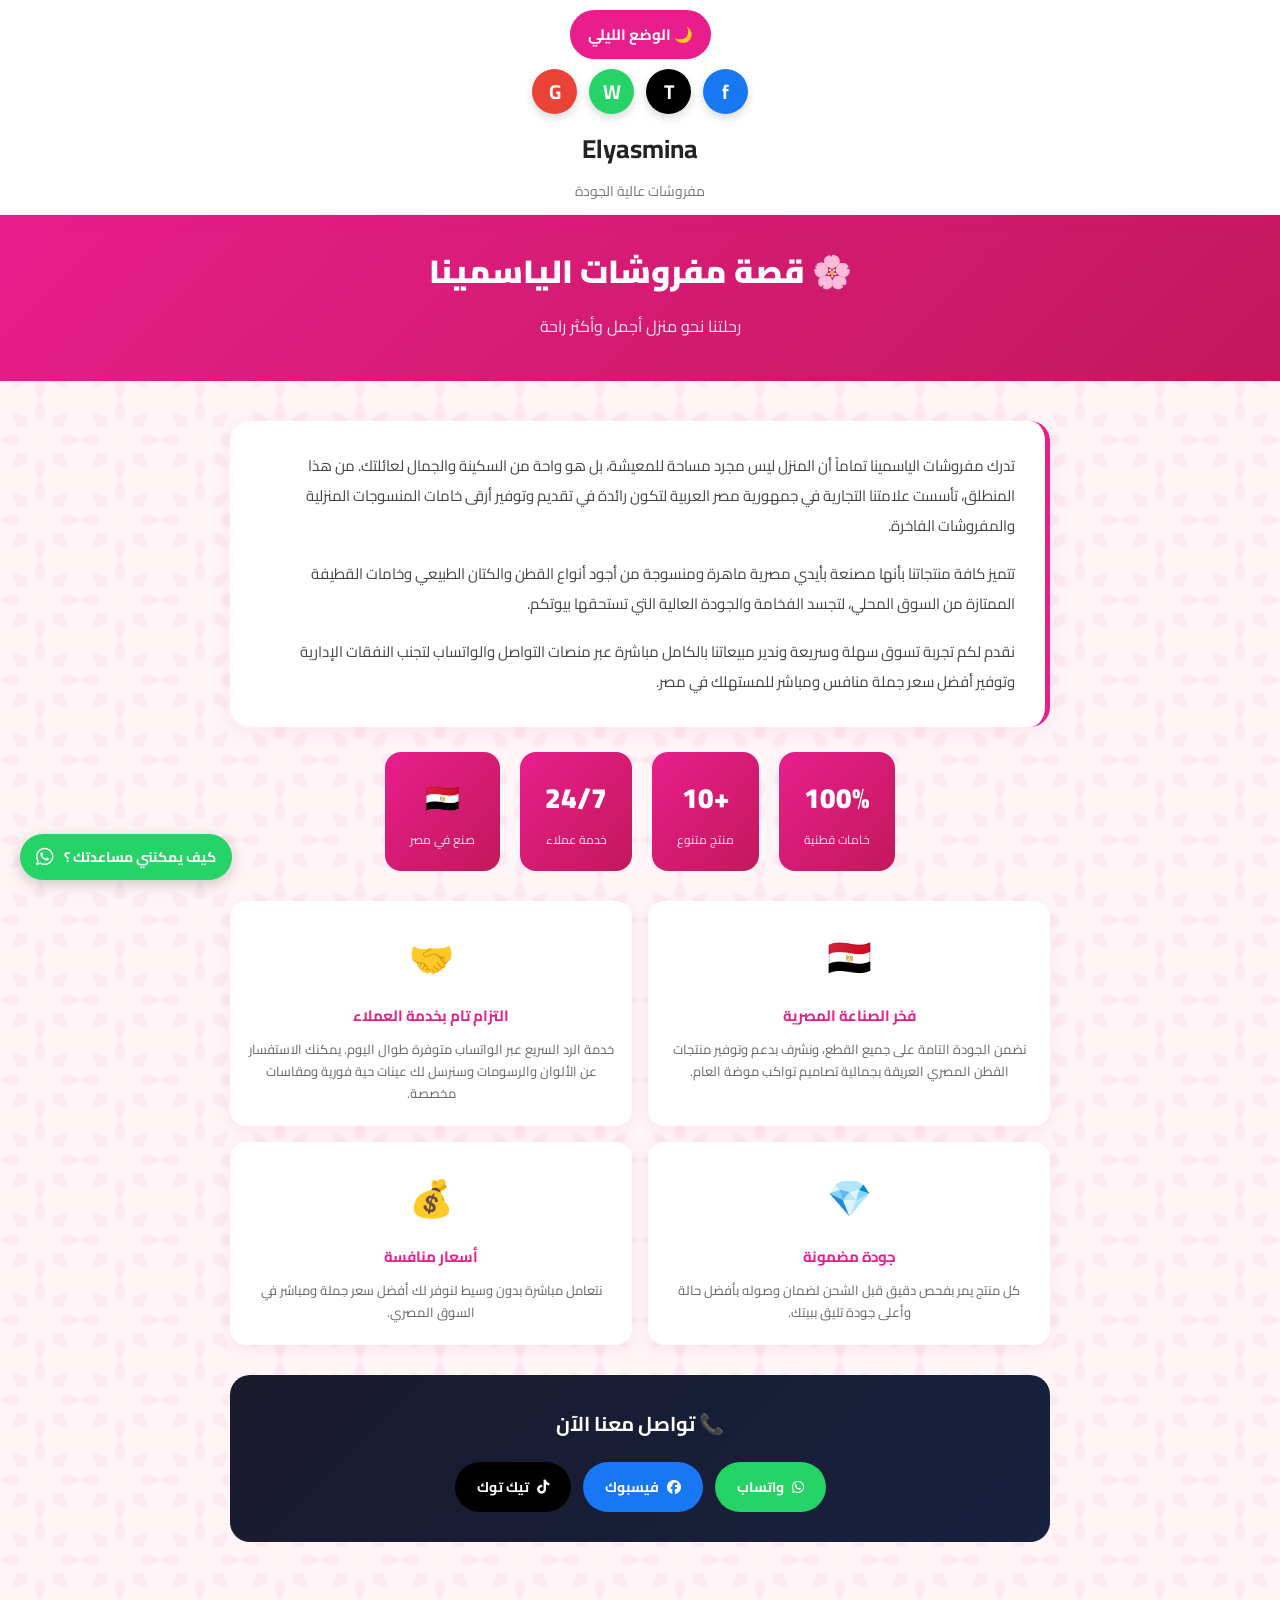
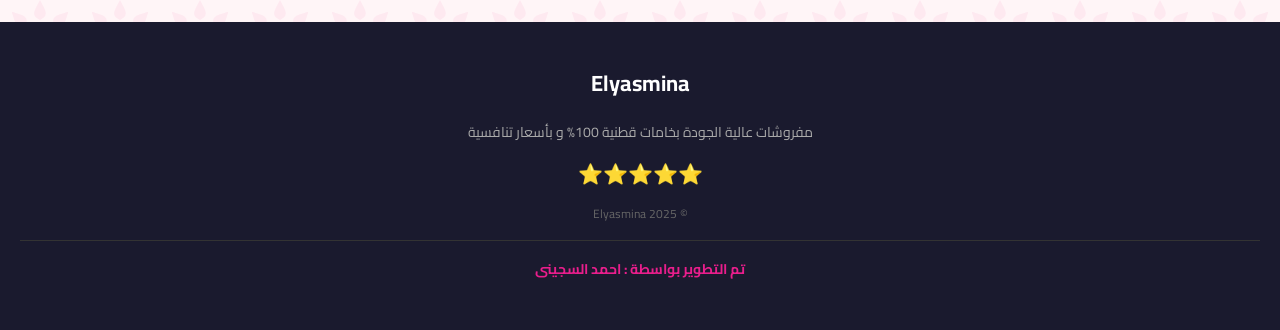
<file: about.html>
<!DOCTYPE html>
<html lang="ar" dir="rtl">
<head>
    <meta charset="UTF-8">
    <meta name="viewport" content="width=device-width, initial-scale=1.0">
    <title>من نحن - مفروشات الياسمينا</title>
    <link rel="stylesheet" href="https://cdnjs.cloudflare.com/ajax/libs/font-awesome/6.5.1/css/all.min.css">
    <link href="https://fonts.googleapis.com/css2?family=Cairo:wght@400;600;700;900&display=swap" rel="stylesheet">
    <link rel="stylesheet" href="foat-style.css">
    <style>
        .about-hero {
            background: linear-gradient(135deg, #e91e8c, #c2185b);
            color: white;
            text-align: center;
            padding: 60px 20px 40px;
        }
        .about-hero h1 { font-size: 32px; font-weight: 900; margin-bottom: 10px; }
        .about-hero p  { font-size: 16px; opacity: 0.9; }

        .about-section {
            max-width: 860px;
            margin: 0 auto;
            padding: 40px 20px;
        }

        .story-block {
            background: white;
            border-radius: 20px;
            padding: 30px;
            margin-bottom: 25px;
            box-shadow: 0 4px 20px rgba(233,30,140,0.08);
            border-right: 5px solid #e91e8c;
            line-height: 2;
            font-size: 15px;
            color: #444;
        }
        .story-block p { margin-bottom: 18px; }
        .story-block p:last-child { margin-bottom: 0; }

        .features-grid {
            display: grid;
            grid-template-columns: repeat(2, 1fr);
            gap: 16px;
            margin-bottom: 30px;
        }
        .feature-card {
            background: white;
            border-radius: 16px;
            padding: 22px 18px;
            text-align: center;
            box-shadow: 0 4px 15px rgba(233,30,140,0.08);
            transition: transform 0.3s;
        }
        .feature-card:hover { transform: translateY(-4px); }
        .feature-icon { font-size: 36px; margin-bottom: 10px; }
        .feature-title {
            font-size: 15px;
            font-weight: 700;
            color: #e91e8c;
            margin-bottom: 8px;
        }
        .feature-desc { font-size: 13px; color: #666; line-height: 1.7; }

        .stats-row {
            display: flex;
            justify-content: center;
            gap: 20px;
            flex-wrap: wrap;
            margin-bottom: 30px;
        }
        .stat-box {
            background: linear-gradient(135deg, #e91e8c, #c2185b);
            color: white;
            border-radius: 16px;
            padding: 20px 25px;
            text-align: center;
            min-width: 100px;
        }
        .stat-num  { font-size: 28px; font-weight: 900; }
        .stat-label{ font-size: 12px; opacity: 0.9; margin-top: 4px; }

        .contact-block {
            background: linear-gradient(135deg, #1a1a2e, #16213e);
            border-radius: 20px;
            padding: 30px;
            text-align: center;
            color: white;
        }
        .contact-block h3 { font-size: 20px; font-weight: 700; margin-bottom: 20px; }
        .contact-btns { display: flex; gap: 12px; justify-content: center; flex-wrap: wrap; }
        .contact-btn {
            display: inline-flex;
            align-items: center;
            gap: 8px;
            padding: 12px 22px;
            border-radius: 25px;
            font-size: 14px;
            font-weight: 700;
            text-decoration: none;
            font-family: 'Cairo', sans-serif;
            transition: all 0.3s;
        }
        .contact-btn:hover { transform: translateY(-2px); }
        .btn-wa  { background: #25D366; color: white; }
        .btn-fb  { background: #1877f2; color: white; }
        .btn-tt  { background: #010101; color: white; }

        body.dark .story-block  { background: #16213e; color: #ddd; border-color: #e91e8c; }
        body.dark .feature-card { background: #16213e; }
        body.dark .feature-desc { color: #aaa; }
    </style>
</head>
<body>

<header>
    <div class="header-icons">
        <button class="dark-mode-btn" onclick="toggleDarkMode()">🌙 الوضع الليلي</button>
    </div>
    <div class="social-icons">
        <a href="https://www.facebook.com/share/18z5b6tWhp/" target="_blank" class="fb-icon">f</a>
        <a href="https://www.tiktok.com/@furniturealyasmin" target="_blank" class="tiktok-icon">T</a>
        <a href="https://wa.me/201033304242" target="_blank" class="wa-icon">W</a>
        <a href="mailto:furniturealyasmina@gmail.com" class="gmail-icon">G</a>
    </div>
    <div class="header-logo">
        <div class="logo-text"><h1>Elyasmina</h1><p>مفروشات عالية الجودة</p></div>
    </div>
</header>

<nav class="navbar">
    <ul>
        <li><a href="index.html">🏠 الرئيسية</a></li>
        <li><a href="index.html#products">🛍️ منتجاتنا</a></li>
        <li><a href="#" class="active">💐 من نحن</a></li>
        <li><a href="index.html#contact">📞 تواصل معنا</a></li>
    </ul>
</nav>

<div class="about-hero">
    <h1>🌸 قصة مفروشات الياسمينا</h1>
    <p>رحلتنا نحو منزل أجمل وأكثر راحة</p>
</div>

<div class="about-section">

    <!-- القصة -->
    <div class="story-block">
        <p>تدرك مفروشات الياسمينا تماماً أن المنزل ليس مجرد مساحة للمعيشة، بل هو واحة من السكينة والجمال لعائلتك. من هذا المنطلق، تأسست علامتنا التجارية في جمهورية مصر العربية لتكون رائدة في تقديم وتوفير أرقى خامات المنسوجات المنزلية والمفروشات الفاخرة.</p>
        <p>تتميز كافة منتجاتنا بأنها مصنعة بأيدي مصرية ماهرة ومنسوجة من أجود أنواع القطن والكتان الطبيعي وخامات القطيفة الممتازة من السوق المحلي، لتجسد الفخامة والجودة العالية التي تستحقها بيوتكم.</p>
        <p>نقدم لكم تجربة تسوق سهلة وسريعة وندير مبيعاتنا بالكامل مباشرة عبر منصات التواصل والواتساب لتجنب النفقات الإدارية وتوفير أفضل سعر جملة منافس ومباشر للمستهلك في مصر.</p>
    </div>

    <!-- الإحصائيات -->
    <div class="stats-row">
        <div class="stat-box">
            <div class="stat-num">100%</div>
            <div class="stat-label">خامات قطنية</div>
        </div>
        <div class="stat-box">
            <div class="stat-num">+10</div>
            <div class="stat-label">منتج متنوع</div>
        </div>
        <div class="stat-box">
            <div class="stat-num">24/7</div>
            <div class="stat-label">خدمة عملاء</div>
        </div>
        <div class="stat-box">
            <div class="stat-num">🇪🇬</div>
            <div class="stat-label">صنع في مصر</div>
        </div>
    </div>

    <!-- المميزات -->
    <div class="features-grid">
        <div class="feature-card">
            <div class="feature-icon">🇪🇬</div>
            <div class="feature-title">فخر الصناعة المصرية</div>
            <div class="feature-desc">نضمن الجودة التامة على جميع القطع، ونشرف بدعم وتوفير منتجات القطن المصري العريقة بجمالية تصاميم تواكب موضة العام.</div>
        </div>
        <div class="feature-card">
            <div class="feature-icon">🤝</div>
            <div class="feature-title">التزام تام بخدمة العملاء</div>
            <div class="feature-desc">خدمة الرد السريع عبر الواتساب متوفرة طوال اليوم. يمكنك الاستفسار عن الألوان والرسومات وسنرسل لك عينات حية فورية ومقاسات مخصصة.</div>
        </div>
        <div class="feature-card">
            <div class="feature-icon">💎</div>
            <div class="feature-title">جودة مضمونة</div>
            <div class="feature-desc">كل منتج يمر بفحص دقيق قبل الشحن لضمان وصوله بأفضل حالة وأعلى جودة تليق ببيتك.</div>
        </div>
        <div class="feature-card">
            <div class="feature-icon">💰</div>
            <div class="feature-title">أسعار منافسة</div>
            <div class="feature-desc">نتعامل مباشرة بدون وسيط لنوفر لك أفضل سعر جملة ومباشر في السوق المصري.</div>
        </div>
    </div>

    <!-- تواصل معنا -->
    <div class="contact-block">
        <h3>📞 تواصل معنا الآن</h3>
        <div class="contact-btns">
            <a href="https://wa.me/201033304242" target="_blank" class="contact-btn btn-wa">
                <i class="fab fa-whatsapp"></i> واتساب
            </a>
            <a href="https://www.facebook.com/share/18z5b6tWhp/" target="_blank" class="contact-btn btn-fb">
                <i class="fab fa-facebook"></i> فيسبوك
            </a>
            <a href="https://www.tiktok.com/@furniturealyasmin" target="_blank" class="contact-btn btn-tt">
                <i class="fab fa-tiktok"></i> تيك توك
            </a>
        </div>
    </div>

</div>

<footer>
    <div class="footer-logo"><div class="logo-text"><h1 style="font-size:22px;color:white;">Elyasmina</h1></div></div>
    <p>مفروشات عالية الجودة بخامات قطنية 100% و بأسعار تنافسية</p>
    <p class="stars">⭐⭐⭐⭐⭐</p>
    <p class="copyright">© Elyasmina 2025</p>
    <p class="developer">تم التطوير بواسطة : احمد السجينى</p>
</footer>

<div class="whatsapp-float">
    <a href="https://wa.me/201033304242" class="whatsapp-fixed" target="_blank">
        <span>كيف يمكنني مساعدتك ؟</span><i class="fab fa-whatsapp"></i>
    </a>
</div>
<button class="scroll-top" id="scrollTop" onclick="window.scrollTo({top:0,behavior:'smooth'})">⬆️</button>

<script>
function toggleDarkMode(){
    document.body.classList.toggle('dark');
    document.querySelector('.dark-mode-btn').textContent=
        document.body.classList.contains('dark')?'☀️ الوضع النهاري':'🌙 الوضع الليلي';
}
window.addEventListener('scroll',()=>{
    document.getElementById('scrollTop').style.display=window.pageYOffset>300?'block':'none';
});
</script>
<script src="script.js"></script>
</body>
</html>
</file>
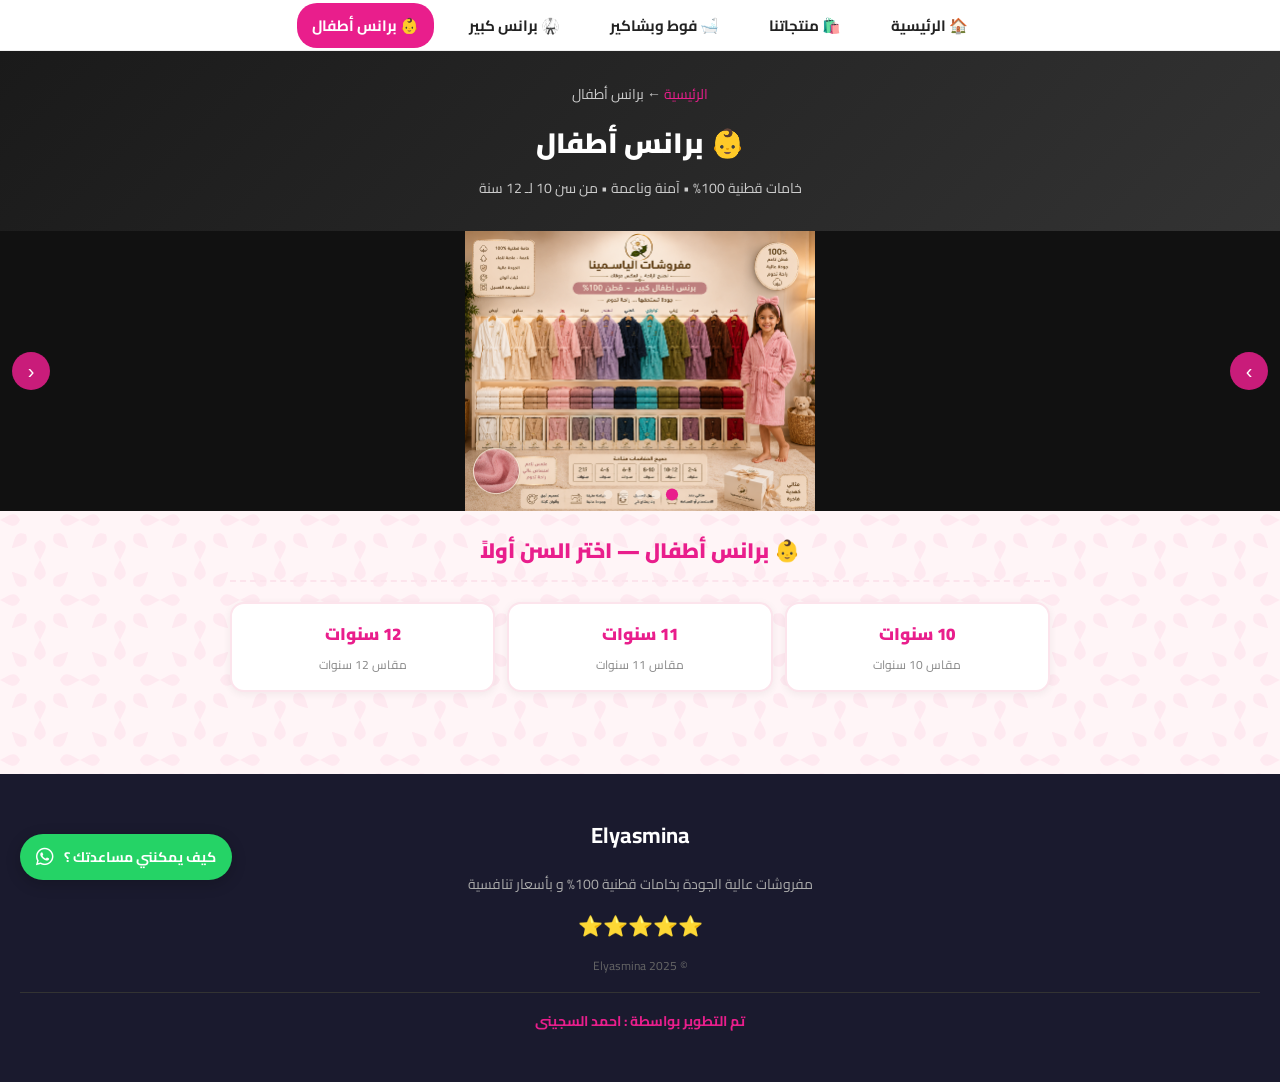
<file: barans-atfal.html>
<!DOCTYPE html>
<html lang="ar" dir="rtl">
<head>
    <meta charset="UTF-8">
    <meta name="viewport" content="width=device-width, initial-scale=1.0">
    <title>برانس أطفال - مفروشات الياسمينا</title>
    <meta name="description" content="برانس أطفال قطنية فاخرة بألوان بهيجة - مفروشات الياسمينا">
    <link rel="stylesheet" href="https://cdnjs.cloudflare.com/ajax/libs/font-awesome/6.5.1/css/all.min.css">
    <link href="https://fonts.googleapis.com/css2?family=Cairo:wght@400;600;700;900&display=swap" rel="stylesheet">
    <link rel="stylesheet" href="foat-style.css">
    <style>
        .ask-price-btn { width:100%; background:linear-gradient(135deg,#25D366,#128C7E); color:white; border:none; padding:14px; border-radius:12px; font-size:16px; font-weight:700; cursor:pointer; font-family:'Cairo',sans-serif; display:flex; align-items:center; justify-content:center; gap:10px; transition:all 0.3s; margin-bottom:10px; }
        .ask-price-btn:hover { transform:translateY(-2px); box-shadow:0 8px 25px rgba(37,211,102,0.4); }
        header { display:none !important; }
        body { padding-top:0 !important; }
    </style>
</head>
<body>
    <nav class="navbar">
        <ul>
            <li><a href="index.html">🏠 الرئيسية</a></li>
            <li><a href="index.html#products">🛍️ منتجاتنا</a></li>
            <li><a href="foat.html">🛁 فوط وبشاكير</a></li>
            <li><a href="barans.html">🥋 برانس كبير</a></li>
            <li><a href="#" class="active">👶 برانس أطفال</a></li>
        </ul>
    </nav>
    <div class="page-hero">
        <p class="breadcrumb"><a href="index.html">الرئيسية</a> ← برانس أطفال</p>
        <h1>👶 برانس أطفال</h1>
        <p>خامات قطنية 100% • آمنة وناعمة • من سن 10 لـ 12 سنة</p>
    </div>
    <div class="hero-slider">
        <div class="hero-slides" id="heroSlides"></div>
        <button class="hero-slider-btn prev" onclick="heroSlide(-1)">›</button>
        <button class="hero-slider-btn next" onclick="heroSlide(1)">‹</button>
        <div class="hero-dots" id="heroDots"></div>
    </div>
    <div style="padding:20px; max-width:860px; margin:0 auto;">
        <h2 class="section-heading">👶 برانس أطفال — اختر السن أولاً</h2>
        <div class="sizes-grid" id="barans-atfal-sizes"></div>
        <div class="colors-panel" id="barans-atfal-colors-panel">
            <p class="colors-panel-title">🎨 اختر اللون للمقاس: <span id="barans-atfal-selected-size-label">—</span></p>
            <div class="colors-grid" id="barans-atfal-colors-grid"></div>
        </div>
        <div class="order-panel" id="barans-atfal-order-panel">
            <div class="order-summary" id="barans-atfal-order-summary"></div>
            <div class="qty-row">
                <span class="qty-label">🔢 الكمية:</span>
                <div class="qty-ctrl">
                    <button class="qty-btn" onclick="changeQty(-1)">−</button>
                    <span class="qty-val" id="barans-atfal-qty">1</span>
                    <button class="qty-btn" onclick="changeQty(1)">+</button>
                </div>
            </div>
            <div class="share-box">
                <p class="share-title">📤 شارك المنتج مع أصحابك</p>
                <div class="share-btns">
                    <button class="share-btn share-wa" onclick="shareWA()"><i class="fab fa-whatsapp"></i> واتساب</button>
                    <button class="share-btn share-fb" onclick="shareFB()"><i class="fab fa-facebook"></i> فيسبوك</button>
                    <button class="share-btn share-copy" onclick="copyLink(this)"><i class="fas fa-link"></i> نسخ الرابط</button>
                </div>
            </div>
            <div class="stock-box">
                <span class="stock-icon">⚡</span>
                <span class="stock-text">متبقي فقط <span class="stock-num">--</span> قطعة في المخزون!</span>
                <div class="stock-bar-wrap"><div class="stock-bar" style="width:0%"></div></div>
            </div>
            <button class="ask-price-btn" onclick="askPrice()"><i class="fab fa-whatsapp"></i> اسأل عن السعر 💬</button>
            <button class="order-btn" onclick="sendOrder()"><i class="fab fa-whatsapp"></i> اطلب الآن عبر واتساب</button>
        </div>
    </div>
    <footer>
        <div class="footer-logo"><div class="logo-text"><h1 style="font-size:22px;color:white;">Elyasmina</h1></div></div>
        <p>مفروشات عالية الجودة بخامات قطنية 100% و بأسعار تنافسية</p>
        <p class="stars">⭐⭐⭐⭐⭐</p>
        <p class="copyright">© Elyasmina 2025</p>
        <p class="developer">تم التطوير بواسطة : احمد السجينى</p>
    </footer>
    <div class="whatsapp-float">
        <a href="https://wa.me/201033304242" class="whatsapp-fixed" target="_blank">
            <span>كيف يمكنني مساعدتك ؟</span><i class="fab fa-whatsapp"></i>
        </a>
    </div>
    <button class="scroll-top" id="scrollTop" onclick="window.scrollTo({top:0,behavior:'smooth'})">⬆️</button>
    <script>
        const BARANS_ATFAL_COLORS = [
            {name:'أبيض',       hex:'#ffffff',border:true, emoji:'🤍'},
            {name:'سماوي',      hex:'#87ceeb',border:false,emoji:'💙'},
            {name:'وردي',       hex:'#ff9eb5',border:false,emoji:'🩷'},
            {name:'أصفر',       hex:'#ffe066',border:false,emoji:'💛'},
            {name:'أخضر فاتح',  hex:'#90ee90',border:false,emoji:'💚'},
            {name:'بنفسجي فاتح',hex:'#d8b4fe',border:false,emoji:'💜'},
            {name:'برتقالي',    hex:'#ffb347',border:false,emoji:'🧡'},
            {name:'تركواز',     hex:'#40e0d0',border:false,emoji:'🩵'},
            {name:'أحمر فاتح',  hex:'#ff6b6b',border:false,emoji:'❤️'},
            {name:'زهري',       hex:'#ff69b4',border:false,emoji:'🌸'},
        ];
        const BARANS_ATFAL_SIZES = [
            {label:'10 سنوات', desc:'مقاس 10 سنوات'},
            {label:'11 سنوات', desc:'مقاس 11 سنوات'},
            {label:'12 سنوات', desc:'مقاس 12 سنوات'},
        ];
        const HERO_SLIDES = [
            {img:'product-pics/barans-atfal-1.png'},
            {img:'product-pics/barans-atfal-2.png'},
            {img:'product-pics/barans-atfal-3.png'},
            {img:'product-pics/barans-atfal-4.png'},
            {img:'product-pics/barans-atfal-5.png'},
        ];
        (function(){
            const c=document.getElementById('heroSlides'),d=document.getElementById('heroDots');
            HERO_SLIDES.forEach((s,i)=>{
                const sl=document.createElement('div');sl.className='hero-slide';
                sl.innerHTML=`<img src="${s.img}" alt="برانس أطفال" style="width:100%;height:100%;object-fit:contain;border-radius:16px;">`;
                c.appendChild(sl);
                const dot=document.createElement('div');dot.className='hero-dot'+(i===0?' active':'');
                dot.onclick=()=>goHeroSlide(i);d.appendChild(dot);
            });
        })();
        let heroIdx=0;
        function goHeroSlide(i){
            heroIdx=(i+HERO_SLIDES.length)%HERO_SLIDES.length;
            document.getElementById('heroSlides').style.transform=`translateX(${heroIdx*100}%)`;
            document.querySelectorAll('.hero-dot').forEach((d,j)=>d.classList.toggle('active',j===heroIdx));
        }
        function heroSlide(dir){goHeroSlide(heroIdx+dir);}
        setInterval(()=>heroSlide(1),2800);
        const state={sizeIdx:null,colorIdx:null,qty:1};
        (function(){
            const grid=document.getElementById('barans-atfal-sizes');
            BARANS_ATFAL_SIZES.forEach((sz,i)=>{
                const card=document.createElement('div');card.className='size-card';card.id='barans-atfal-size-'+i;
                card.innerHTML=`<span class="size-dim">${sz.label}</span><span class="size-desc">${sz.desc}</span>`;
                card.onclick=()=>selectSize(i);grid.appendChild(card);
            });
        })();
        function selectSize(idx){
            document.querySelectorAll('#barans-atfal-sizes .size-card').forEach(c=>c.classList.remove('active'));
            document.getElementById('barans-atfal-size-'+idx).classList.add('active');
            state.sizeIdx=idx;state.colorIdx=null;state.qty=1;
            document.getElementById('barans-atfal-qty').textContent=1;
            document.getElementById('barans-atfal-selected-size-label').textContent=BARANS_ATFAL_SIZES[idx].label;
            buildColors();
            document.getElementById('barans-atfal-colors-panel').classList.add('visible');
            document.getElementById('barans-atfal-order-panel').classList.remove('visible');
            setTimeout(()=>document.getElementById('barans-atfal-colors-panel').scrollIntoView({behavior:'smooth',block:'nearest'}),100);
        }
        function buildColors(){
            const grid=document.getElementById('barans-atfal-colors-grid');grid.innerHTML='';
            BARANS_ATFAL_COLORS.forEach((c,i)=>{
                const item=document.createElement('div');item.className='color-item';item.id='barans-atfal-color-'+i;
                item.innerHTML=`<div class="color-swatch-box" style="background:${c.hex};${c.border?'border-bottom:1px solid #eee;':''}">${c.emoji}</div><div class="color-item-name">${c.name}</div>`;
                item.onclick=()=>selectColor(i);grid.appendChild(item);
            });
        }
        function selectColor(idx){
            document.querySelectorAll('#barans-atfal-colors-grid .color-item').forEach(c=>c.classList.remove('active'));
            document.getElementById('barans-atfal-color-'+idx).classList.add('active');
            state.colorIdx=idx;
            const sz=BARANS_ATFAL_SIZES[state.sizeIdx],cl=BARANS_ATFAL_COLORS[idx];
            document.getElementById('barans-atfal-order-summary').innerHTML=
                `<strong>📦 المنتج:</strong> برنس أطفال قطني<br>
                 <strong>📐 المقاس:</strong> ${sz.label}<br>
                 <strong>🎨 اللون:</strong> ${cl.name}<br>
                 <strong>🔢 الكمية:</strong> <span id="atfal-qty-display">${state.qty}</span> قطعة<br>
                 <strong>💬 السعر:</strong> سيتم التواصل لتحديد السعر`;
            document.getElementById('barans-atfal-order-panel').classList.add('visible');
            setTimeout(()=>{
                document.getElementById('barans-atfal-order-panel').scrollIntoView({behavior:'smooth',block:'nearest'});
                initStock(document.getElementById('barans-atfal-order-panel'));
            },100);
        }
        function changeQty(delta){
            state.qty=Math.max(1,state.qty+delta);
            document.getElementById('barans-atfal-qty').textContent=state.qty;
            const d=document.getElementById('atfal-qty-display');if(d)d.textContent=state.qty;
        }
        function askPrice(){
            if(state.sizeIdx===null){alert('من فضلك اختر المقاس أولاً');return;}
            if(state.colorIdx===null){alert('من فضلك اختر اللون أولاً');return;}
            const sz=BARANS_ATFAL_SIZES[state.sizeIdx],cl=BARANS_ATFAL_COLORS[state.colorIdx];
            const msg='السلام عليكم 👋\nأنا مهتم بـ: برنس أطفال قطني\n📐 المقاس: '+sz.label+'\n🎨 اللون: '+cl.name+'\n🔢 الكمية: '+state.qty+' قطعة\n\n💬 محتاج أعرف السعر من فضلك 🙏';
            window.open('https://wa.me/201033304242?text='+encodeURIComponent(msg),'_blank');
        }
        function sendOrder(){
            if(state.sizeIdx===null){alert('من فضلك اختر المقاس أولاً');return;}
            if(state.colorIdx===null){alert('من فضلك اختر اللون أولاً');return;}
            const sz=BARANS_ATFAL_SIZES[state.sizeIdx],cl=BARANS_ATFAL_COLORS[state.colorIdx];
            const msg='🛍️ طلب جديد من موقع الياسمينا\n\n📦 المنتج: برنس أطفال قطني\n📐 المقاس: '+sz.label+'\n🎨 اللون: '+cl.name+'\n🔢 الكمية: '+state.qty+' قطعة\n\nأرجو التواصل لتأكيد الطلب والسعر 🙏';
            window.open('https://wa.me/201033304242?text='+encodeURIComponent(msg),'_blank');
        }
        function toggleDarkMode(){
            document.body.classList.toggle('dark');
        }
        window.addEventListener('scroll',()=>{
            document.getElementById('scrollTop').style.display=window.pageYOffset>300?'block':'none';
        });
    </script>
    <script src="script.js"></script>
</body>
</html>
</file>
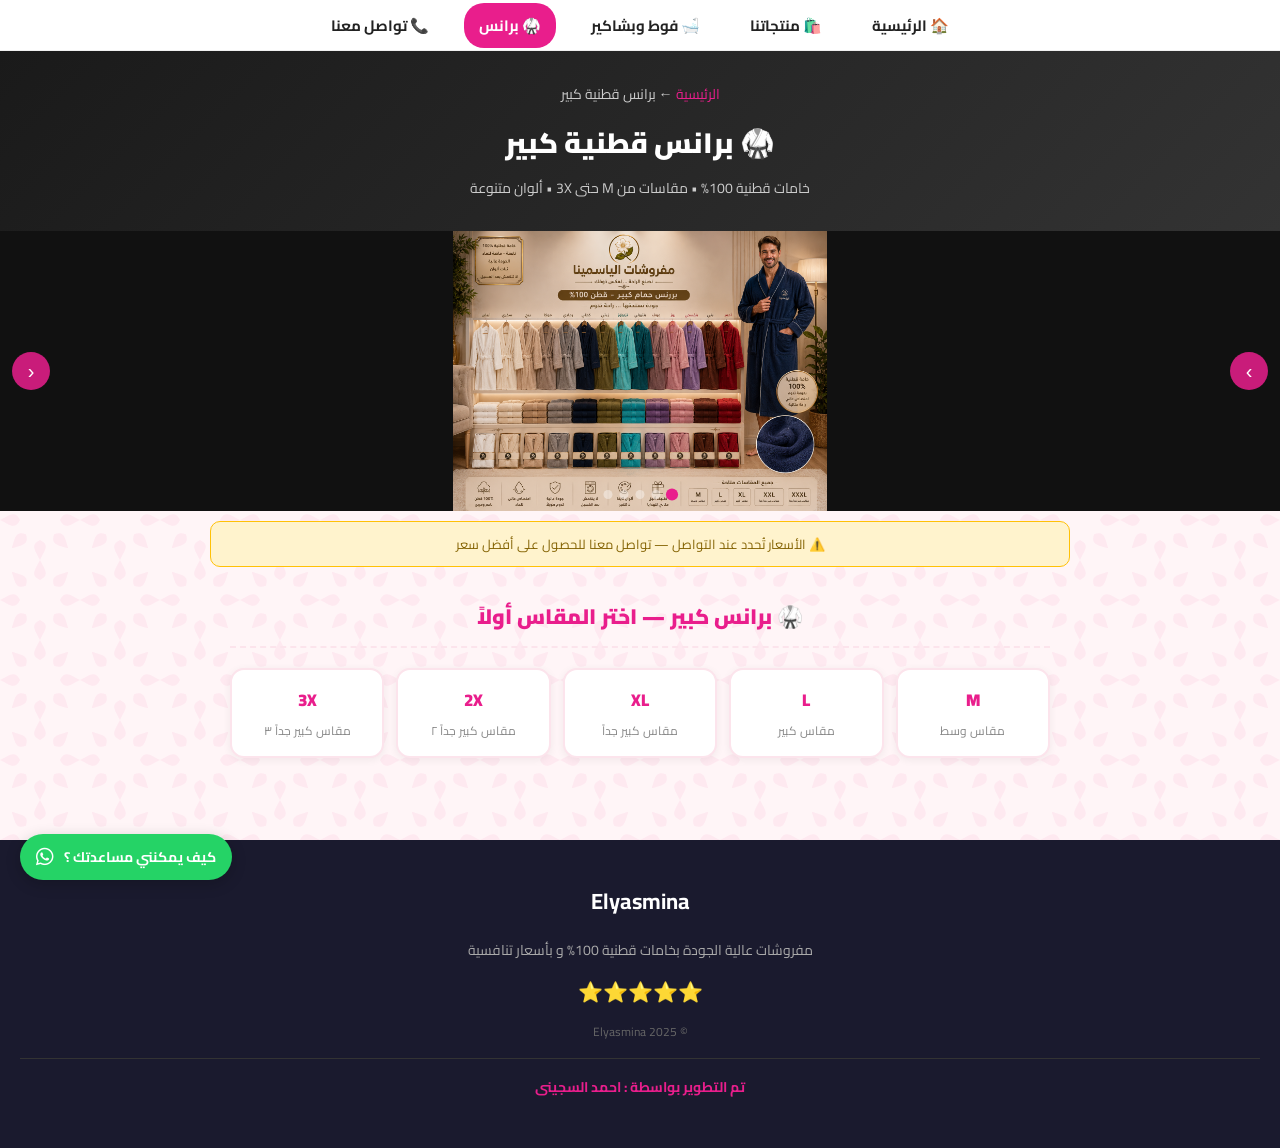
<file: barans.html>
<!DOCTYPE html>
<html lang="ar" dir="rtl">
<head>
    <meta charset="UTF-8">
    <meta name="viewport" content="width=device-width, initial-scale=1.0">
    <title>برانس قطنية - مفروشات الياسمينا</title>
    <link rel="stylesheet" href="https://cdnjs.cloudflare.com/ajax/libs/font-awesome/6.5.1/css/all.min.css">
    <link href="https://fonts.googleapis.com/css2?family=Cairo:wght@400;600;700;900&display=swap" rel="stylesheet">
    <link rel="stylesheet" href="foat-style.css">
    <style>
        .ask-price-btn {
            width: 100%;
            background: linear-gradient(135deg, #25D366, #128C7E);
            color: white;
            border: none;
            padding: 14px;
            border-radius: 12px;
            font-size: 16px;
            font-weight: 700;
            cursor: pointer;
            font-family: 'Cairo', sans-serif;
            display: flex;
            align-items: center;
            justify-content: center;
            gap: 10px;
            transition: all 0.3s;
            margin-bottom: 10px;
        }
        .ask-price-btn:hover { transform: translateY(-2px); box-shadow: 0 8px 25px rgba(37,211,102,0.4); }

        /* إلغاء تأثير الهيدر الثابت في الصفحات الداخلية */
        header { display: none !important; }
        body { padding-top: 0 !important; }
    </style>
</head>
<body>

    <nav class="navbar">
        <ul>
            <li><a href="index.html">🏠 الرئيسية</a></li>
            <li><a href="index.html#products">🛍️ منتجاتنا</a></li>
            <li><a href="foat.html">🛁 فوط وبشاكير</a></li>
            <li><a href="#" class="active">🥋 برانس</a></li>
            <li><a href="index.html#contact">📞 تواصل معنا</a></li>
        </ul>
    </nav>

    <div class="page-hero">
        <p class="breadcrumb"><a href="index.html">الرئيسية</a> ← برانس قطنية كبير</p>
        <h1>🥋 برانس قطنية كبير</h1>
        <p>خامات قطنية 100% • مقاسات من M حتى 3X • ألوان متنوعة</p>
    </div>

    <div class="hero-slider">
        <div class="hero-slides" id="heroSlides"></div>
        <button class="hero-slider-btn prev" onclick="heroSlide(-1)">›</button>
        <button class="hero-slider-btn next" onclick="heroSlide(1)">‹</button>
        <div class="hero-dots" id="heroDots"></div>
    </div>

    <div class="update-notice">⚠️ الأسعار تُحدد عند التواصل — تواصل معنا للحصول على أفضل سعر</div>

    <div style="padding:20px; max-width:860px; margin:0 auto;">
        <h2 class="section-heading">🥋 برانس كبير — اختر المقاس أولاً</h2>
        <div class="sizes-grid" id="barans-sizes"></div>

        <div class="colors-panel" id="barans-colors-panel">
            <p class="colors-panel-title">🎨 اختر اللون للمقاس: <span id="barans-selected-size-label">—</span></p>
            <div class="colors-grid" id="barans-colors-grid"></div>
        </div>

        <div class="order-panel" id="barans-order-panel">
            <div class="order-summary" id="barans-order-summary"></div>
            <div class="qty-row">
                <span class="qty-label">🔢 الكمية:</span>
                <div class="qty-ctrl">
                    <button class="qty-btn" onclick="changeQty(-1)">−</button>
                    <span class="qty-val" id="barans-qty">1</span>
                    <button class="qty-btn" onclick="changeQty(1)">+</button>
                </div>
            </div>
            <div class="share-box">
                <p class="share-title">📤 شارك المنتج مع أصحابك</p>
                <div class="share-btns">
                    <button class="share-btn share-wa" onclick="shareWA()"><i class="fab fa-whatsapp"></i> واتساب</button>
                    <button class="share-btn share-fb" onclick="shareFB()"><i class="fab fa-facebook"></i> فيسبوك</button>
                    <button class="share-btn share-copy" onclick="copyLink(this)"><i class="fas fa-link"></i> نسخ الرابط</button>
                </div>
            </div>
            <div class="stock-box">
                <span class="stock-icon">⚡</span>
                <span class="stock-text">متبقي فقط <span class="stock-num">--</span> قطعة في المخزون!</span>
                <div class="stock-bar-wrap"><div class="stock-bar" style="width:0%"></div></div>
            </div>
            <button class="ask-price-btn" onclick="askPrice()">
                <i class="fab fa-whatsapp"></i> اسأل عن السعر 💬
            </button>
            <button class="order-btn" onclick="sendOrder()">
                <i class="fab fa-whatsapp"></i> اطلب الآن عبر واتساب
            </button>
        </div>
    </div>

    <footer>
        <div class="footer-logo">
            <div class="logo-text"><h1 style="font-size:22px;color:white;">Elyasmina</h1></div>
        </div>
        <p>مفروشات عالية الجودة بخامات قطنية 100% و بأسعار تنافسية</p>
        <p class="stars">⭐⭐⭐⭐⭐</p>
        <p class="copyright">© Elyasmina 2025</p>
        <p class="developer">تم التطوير بواسطة : احمد السجينى</p>
    </footer>

    <div class="whatsapp-float">
        <a href="https://wa.me/201033304242" class="whatsapp-fixed" target="_blank">
            <span>كيف يمكنني مساعدتك ؟</span><i class="fab fa-whatsapp"></i>
        </a>
    </div>
    <button class="scroll-top" id="scrollTop" onclick="window.scrollTo({top:0,behavior:'smooth'})">⬆️</button>

    <script>
        const BARANS_COLORS = [
            { name: 'أبيض',       hex: '#ffffff', border: true,  emoji: '🤍' },
            { name: 'بيج',        hex: '#f5deb3', border: false, emoji: '🧡' },
            { name: 'كحلي',       hex: '#1b2a6b', border: false, emoji: '🔵' },
            { name: 'رمادي',      hex: '#9e9e9e', border: false, emoji: '🩶' },
            { name: 'أسود',       hex: '#222222', border: false, emoji: '🖤' },
            { name: 'بني',        hex: '#795548', border: false, emoji: '🤎' },
            { name: 'زيتي',       hex: '#556b2f', border: false, emoji: '💚' },
            { name: 'أحمر غامق',  hex: '#800020', border: false, emoji: '❤️' },
            { name: 'سماوي فاتح', hex: '#87ceeb', border: false, emoji: '💙' },
            { name: 'وردي فاتح',  hex: '#ffb6c1', border: false, emoji: '🩷' },
        ];
        const BARANS_SIZES = [
            { label: 'M',  desc: 'مقاس وسط'        },
            { label: 'L',  desc: 'مقاس كبير'        },
            { label: 'XL', desc: 'مقاس كبير جداً'   },
            { label: '2X', desc: 'مقاس كبير جداً ٢' },
            { label: '3X', desc: 'مقاس كبير جداً ٣' },
        ];
        const HERO_SLIDES = [
            { img: 'product-pics/barans-kbir-1.png' },
            { img: 'product-pics/barans-kbir-2.png' },
            { img: 'product-pics/barans-kbir-3.png' },
            { img: 'product-pics/barans-kbir-4.png' },
            { img: 'product-pics/barans-kbir-5.png' },
        ];

        (function () {
            const c = document.getElementById('heroSlides'), d = document.getElementById('heroDots');
            HERO_SLIDES.forEach((s, i) => {
                const sl = document.createElement('div'); sl.className = 'hero-slide';
                sl.innerHTML = `<img src="${s.img}" alt="برانس كبير" style="width:100%;height:100%;object-fit:contain;border-radius:16px;">`;
                c.appendChild(sl);
                const dot = document.createElement('div'); dot.className = 'hero-dot' + (i === 0 ? ' active' : '');
                dot.onclick = () => goHeroSlide(i); d.appendChild(dot);
            });
        })();

        let heroIdx = 0;
        function goHeroSlide(i) {
            heroIdx = (i + HERO_SLIDES.length) % HERO_SLIDES.length;
            document.getElementById('heroSlides').style.transform = `translateX(${heroIdx * 100}%)`;
            document.querySelectorAll('.hero-dot').forEach((d, j) => d.classList.toggle('active', j === heroIdx));
        }
        function heroSlide(dir) { goHeroSlide(heroIdx + dir); }
        setInterval(() => heroSlide(1), 2800);

        const state = { sizeIdx: null, colorIdx: null, qty: 1 };

        (function () {
            const grid = document.getElementById('barans-sizes');
            BARANS_SIZES.forEach((sz, i) => {
                const card = document.createElement('div'); card.className = 'size-card'; card.id = 'barans-size-' + i;
                card.innerHTML = `<span class="size-dim">${sz.label}</span><span class="size-desc">${sz.desc}</span>`;
                card.onclick = () => selectSize(i); grid.appendChild(card);
            });
        })();

        function selectSize(idx) {
            document.querySelectorAll('#barans-sizes .size-card').forEach(c => c.classList.remove('active'));
            document.getElementById('barans-size-' + idx).classList.add('active');
            state.sizeIdx = idx; state.colorIdx = null; state.qty = 1;
            document.getElementById('barans-qty').textContent = 1;
            document.getElementById('barans-selected-size-label').textContent = BARANS_SIZES[idx].label;
            buildColors();
            document.getElementById('barans-colors-panel').classList.add('visible');
            document.getElementById('barans-order-panel').classList.remove('visible');
            setTimeout(() => document.getElementById('barans-colors-panel').scrollIntoView({ behavior: 'smooth', block: 'nearest' }), 100);
        }

        function buildColors() {
            const grid = document.getElementById('barans-colors-grid'); grid.innerHTML = '';
            BARANS_COLORS.forEach((c, i) => {
                const item = document.createElement('div'); item.className = 'color-item'; item.id = 'barans-color-' + i;
                item.innerHTML = `<div class="color-swatch-box" style="background:${c.hex};${c.border ? 'border-bottom:1px solid #eee;' : ''}">${c.emoji}</div><div class="color-item-name">${c.name}</div>`;
                item.onclick = () => selectColor(i); grid.appendChild(item);
            });
        }

        function selectColor(idx) {
            document.querySelectorAll('#barans-colors-grid .color-item').forEach(c => c.classList.remove('active'));
            document.getElementById('barans-color-' + idx).classList.add('active');
            state.colorIdx = idx;
            const sz = BARANS_SIZES[state.sizeIdx], cl = BARANS_COLORS[idx];
            document.getElementById('barans-order-summary').innerHTML =
                `<strong>📦 المنتج:</strong> برنس قطني كبير<br>
                 <strong>📐 المقاس:</strong> ${sz.label} — ${sz.desc}<br>
                 <strong>🎨 اللون:</strong> ${cl.name}<br>
                 <strong>🔢 الكمية:</strong> <span id="barans-qty-display">${state.qty}</span> قطعة<br>
                 <strong>💬 السعر:</strong> سيتم التواصل لتحديد السعر`;
            document.getElementById('barans-order-panel').classList.add('visible');
            setTimeout(() => {
                document.getElementById('barans-order-panel').scrollIntoView({ behavior: 'smooth', block: 'nearest' });
                initStock(document.getElementById('barans-order-panel'));
            }, 100);
        }

        function changeQty(delta) {
            state.qty = Math.max(1, state.qty + delta);
            document.getElementById('barans-qty').textContent = state.qty;
            const d = document.getElementById('barans-qty-display'); if (d) d.textContent = state.qty;
        }

        function askPrice() {
            if (state.sizeIdx === null) { alert('من فضلك اختر المقاس أولاً'); return; }
            if (state.colorIdx === null) { alert('من فضلك اختر اللون أولاً'); return; }
            const sz = BARANS_SIZES[state.sizeIdx], cl = BARANS_COLORS[state.colorIdx];
            const msg = 'السلام عليكم 👋\nأنا مهتم بـ: برنس قطني كبير\n📐 المقاس: ' + sz.label + ' — ' + sz.desc + '\n🎨 اللون: ' + cl.name + '\n🔢 الكمية: ' + state.qty + ' قطعة\n\n💬 محتاج أعرف السعر من فضلك 🙏';
            window.open('https://wa.me/201033304242?text=' + encodeURIComponent(msg), '_blank');
        }

        function sendOrder() {
            if (state.sizeIdx === null) { alert('من فضلك اختر المقاس أولاً'); return; }
            if (state.colorIdx === null) { alert('من فضلك اختر اللون أولاً'); return; }
            const sz = BARANS_SIZES[state.sizeIdx], cl = BARANS_COLORS[state.colorIdx];
            const msg = '🛍️ طلب جديد من موقع الياسمينا\n\n📦 المنتج: برنس قطني كبير\n📐 المقاس: ' + sz.label + ' — ' + sz.desc + '\n🎨 اللون: ' + cl.name + '\n🔢 الكمية: ' + state.qty + ' قطعة\n\nأرجو التواصل لتأكيد الطلب والسعر 🙏';
            window.open('https://wa.me/201033304242?text=' + encodeURIComponent(msg), '_blank');
        }

        function toggleDarkMode() {
            document.body.classList.toggle('dark');
            document.querySelector('.dark-mode-btn') && (document.querySelector('.dark-mode-btn').textContent = document.body.classList.contains('dark') ? '☀️ الوضع النهاري' : '🌙 الوضع الليلي');
        }
        window.addEventListener('scroll', () => {
            document.getElementById('scrollTop').style.display = window.pageYOffset > 300 ? 'block' : 'none';
        });
    </script>
    <script src="script.js"></script>
</body>
</html>
</file>
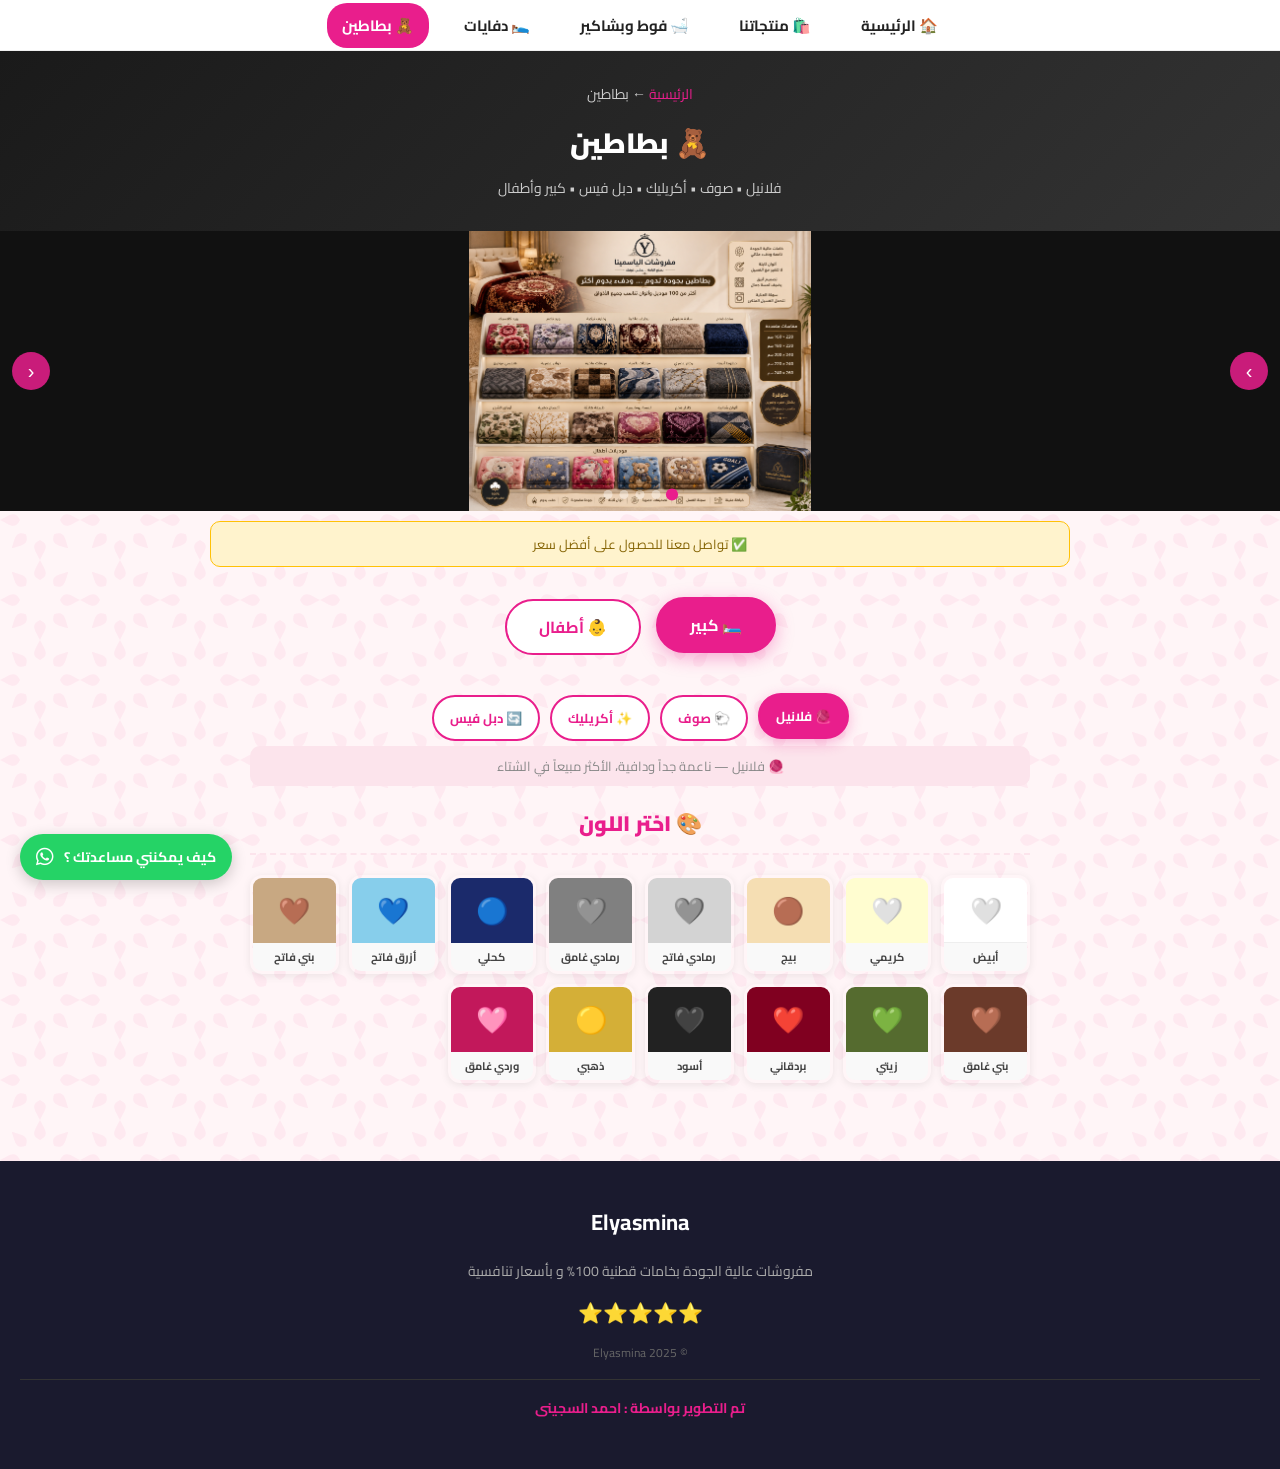
<file: batateen.html>
<!DOCTYPE html>
<html lang="ar" dir="rtl">

<head>
    <meta charset="UTF-8">
    <meta name="viewport" content="width=device-width, initial-scale=1.0">
    <title>بطاطين - مفروشات الياسمينا</title>
    <link rel="stylesheet" href="https://cdnjs.cloudflare.com/ajax/libs/font-awesome/6.5.1/css/all.min.css">
    <link href="https://fonts.googleapis.com/css2?family=Cairo:wght@400;600;700;900&display=swap" rel="stylesheet">
    <link rel="stylesheet" href="foat-style.css">
    <style>
        .ask-price-btn {
            width: 100%;
            background: linear-gradient(135deg, #25D366, #128C7E);
            color: white;
            border: none;
            padding: 14px;
            border-radius: 12px;
            font-size: 16px;
            font-weight: 700;
            cursor: pointer;
            font-family: 'Cairo', sans-serif;
            display: flex;
            align-items: center;
            justify-content: center;
            gap: 10px;
            transition: all 0.3s;
            margin-bottom: 10px;
        }

        .ask-price-btn:hover {
            transform: translateY(-2px);
            box-shadow: 0 8px 25px rgba(37, 211, 102, 0.4);
        }

        .main-tabs {
            display: flex;
            justify-content: center;
            gap: 15px;
            padding: 22px 20px 5px;
            flex-wrap: wrap;
        }

        .main-tab {
            background: white;
            border: 2px solid #e91e8c;
            color: #e91e8c;
            padding: 11px 32px;
            border-radius: 30px;
            font-size: 16px;
            font-weight: 700;
            cursor: pointer;
            transition: all 0.3s;
            font-family: 'Cairo', sans-serif;
        }

        .main-tab:hover,
        .main-tab.active {
            background: #e91e8c;
            color: white;
            box-shadow: 0 5px 18px rgba(233, 30, 140, 0.35);
            transform: translateY(-2px);
        }

        .types-tabs {
            display: flex;
            justify-content: center;
            gap: 10px;
            padding: 15px 15px 5px;
            flex-wrap: wrap;
        }

        .type-tab {
            background: white;
            border: 2px solid #e91e8c;
            color: #e91e8c;
            padding: 9px 16px;
            border-radius: 25px;
            font-size: 13px;
            font-weight: 700;
            cursor: pointer;
            transition: all 0.3s;
            font-family: 'Cairo', sans-serif;
        }

        .type-tab:hover,
        .type-tab.active {
            background: #e91e8c;
            color: white;
            box-shadow: 0 4px 14px rgba(233, 30, 140, 0.3);
            transform: translateY(-2px);
        }

        .type-desc {
            text-align: center;
            font-size: 13px;
            color: #888;
            background: #fce4ec;
            padding: 8px 16px;
            border-radius: 10px;
            margin-bottom: 18px;
        }

        .sub-section {
            display: none;
        }

        .sub-section.active {
            display: block;
            animation: fadeUp 0.4s ease;
        }

        @keyframes fadeUp {
            from {
                opacity: 0;
                transform: translateY(10px)
            }

            to {
                opacity: 1;
                transform: translateY(0)
            }
        }

        body.dark .main-tab {
            background: #16213e;
            color: #ff6eb4;
            border-color: #ff6eb4;
        }

        body.dark .main-tab.active {
            background: #e91e8c;
            color: white;
        }

        body.dark .type-tab {
            background: #16213e;
            color: #ff6eb4;
            border-color: #ff6eb4;
        }

        body.dark .type-tab.active {
            background: #e91e8c;
            color: white;
        }

        body.dark .type-desc {
            background: #2a0a1e;
            color: #ccc;
        }
        header{display:none !important;}
        body{padding-top:0 !important;}
    </style>
</head>

<body>
    <nav class="navbar">
        <ul>
            <li><a href="index.html">🏠 الرئيسية</a></li>
            <li><a href="index.html#products">🛍️ منتجاتنا</a></li>
            <li><a href="foat.html">🛁 فوط وبشاكير</a></li>
            <li><a href="dafayat.html">🛌 دفايات</a></li>
            <li><a href="#" class="active">🧸 بطاطين</a></li>
        </ul>
    </nav>
    <div class="page-hero">
        <p class="breadcrumb"><a href="index.html">الرئيسية</a> ← بطاطين</p>
        <h1>🧸 بطاطين</h1>
        <p>فلانيل • صوف • أكريليك • دبل فيس • كبير وأطفال</p>
    </div>
    <div class="hero-slider">
        <div class="hero-slides" id="heroSlides"></div>
        <button class="hero-slider-btn prev" onclick="heroSlide(-1)">›</button>
        <button class="hero-slider-btn next" onclick="heroSlide(1)">‹</button>
        <div class="hero-dots" id="heroDots"></div>
    </div>
    <div class="update-notice">✅ تواصل معنا للحصول على أفضل سعر</div>
    <div class="main-tabs">
        <button class="main-tab active" onclick="showMain('kabir',this)">🛏️ كبير</button>
        <button class="main-tab" onclick="showMain('atfal',this)">👶 أطفال</button>
    </div>

    <!-- كبير -->
    <div class="content-section active" id="kabir">
        <div class="types-tabs">
            <button class="type-tab active" onclick="showSub('kabir','flanel',this)">🧶 فلانيل</button>
            <button class="type-tab" onclick="showSub('kabir','soof',this)">🐑 صوف</button>
            <button class="type-tab" onclick="showSub('kabir','akrilik',this)">✨ أكريليك</button>
            <button class="type-tab" onclick="showSub('kabir','double',this)">🔄 دبل فيس</button>
        </div>
        <div class="sub-section active" id="kabir-flanel" style="padding:0 20px;max-width:860px;margin:0 auto;">
            <p class="type-desc">🧶 فلانيل — ناعمة جداً ودافية، الأكثر مبيعاً في الشتاء</p>
            <h2 class="section-heading">🎨 اختر اللون</h2>
            <div class="colors-grid" id="kabir-flanel-colors" style="margin-bottom:18px;"></div>
            <div class="order-panel" id="kabir-flanel-panel">
                <div class="order-summary" id="kabir-flanel-summary"></div>
                <div class="qty-row"><span class="qty-label">🔢 الكمية:</span>
                    <div class="qty-ctrl"><button class="qty-btn" onclick="changeQty('kabir-flanel',-1)">−</button><span
                            class="qty-val" id="kabir-flanel-qty">1</span><button class="qty-btn"
                            onclick="changeQty('kabir-flanel',1)">+</button></div>
                </div>
                <div class="share-box">
                    <p class="share-title">📤 شارك المنتج مع أصحابك</p>
                    <div class="share-btns"><button class="share-btn share-wa" onclick="shareWA()"><i
                                class="fab fa-whatsapp"></i> واتساب</button><button class="share-btn share-fb"
                            onclick="shareFB()"><i class="fab fa-facebook"></i> فيسبوك</button><button
                            class="share-btn share-copy" onclick="copyLink(this)"><i class="fas fa-link"></i> نسخ
                            الرابط</button></div>
                </div>
                <div class="stock-box"><span class="stock-icon">⚡</span><span class="stock-text">متبقي فقط <span
                            class="stock-num">--</span> قطعة في المخزون!</span>
                    <div class="stock-bar-wrap">
                        <div class="stock-bar" style="width:0%"></div>
                    </div>
                </div>
                <button class="ask-price-btn" onclick="askPrice('kabir-flanel')"><i class="fab fa-whatsapp"></i> اسأل عن
                    السعر 💬</button>
                <button class="order-btn" onclick="sendOrder('kabir-flanel')"><i class="fab fa-whatsapp"></i> اطلب الآن
                    عبر واتساب</button>
            </div>
        </div>
        <div class="sub-section" id="kabir-soof" style="padding:0 20px;max-width:860px;margin:0 auto;">
            <p class="type-desc">🐑 صوف — ثقيلة ودافية جداً لأشد أيام الشتاء برودة</p>
            <h2 class="section-heading">🎨 اختر اللون</h2>
            <div class="colors-grid" id="kabir-soof-colors" style="margin-bottom:18px;"></div>
            <div class="order-panel" id="kabir-soof-panel">
                <div class="order-summary" id="kabir-soof-summary"></div>
                <div class="qty-row"><span class="qty-label">🔢 الكمية:</span>
                    <div class="qty-ctrl"><button class="qty-btn" onclick="changeQty('kabir-soof',-1)">−</button><span
                            class="qty-val" id="kabir-soof-qty">1</span><button class="qty-btn"
                            onclick="changeQty('kabir-soof',1)">+</button></div>
                </div>
                <div class="share-box">
                    <p class="share-title">📤 شارك المنتج مع أصحابك</p>
                    <div class="share-btns"><button class="share-btn share-wa" onclick="shareWA()"><i
                                class="fab fa-whatsapp"></i> واتساب</button><button class="share-btn share-fb"
                            onclick="shareFB()"><i class="fab fa-facebook"></i> فيسبوك</button><button
                            class="share-btn share-copy" onclick="copyLink(this)"><i class="fas fa-link"></i> نسخ
                            الرابط</button></div>
                </div>
                <div class="stock-box"><span class="stock-icon">⚡</span><span class="stock-text">متبقي فقط <span
                            class="stock-num">--</span> قطعة في المخزون!</span>
                    <div class="stock-bar-wrap">
                        <div class="stock-bar" style="width:0%"></div>
                    </div>
                </div>
                <button class="ask-price-btn" onclick="askPrice('kabir-soof')"><i class="fab fa-whatsapp"></i> اسأل عن
                    السعر 💬</button>
                <button class="order-btn" onclick="sendOrder('kabir-soof')"><i class="fab fa-whatsapp"></i> اطلب الآن
                    عبر واتساب</button>
            </div>
        </div>
        <div class="sub-section" id="kabir-akrilik" style="padding:0 20px;max-width:860px;margin:0 auto;">
            <p class="type-desc">✨ أكريليك — خفيفة ومريحة بألوان زاهية تدوم طويلاً</p>
            <h2 class="section-heading">🎨 اختر اللون</h2>
            <div class="colors-grid" id="kabir-akrilik-colors" style="margin-bottom:18px;"></div>
            <div class="order-panel" id="kabir-akrilik-panel">
                <div class="order-summary" id="kabir-akrilik-summary"></div>
                <div class="qty-row"><span class="qty-label">🔢 الكمية:</span>
                    <div class="qty-ctrl"><button class="qty-btn"
                            onclick="changeQty('kabir-akrilik',-1)">−</button><span class="qty-val"
                            id="kabir-akrilik-qty">1</span><button class="qty-btn"
                            onclick="changeQty('kabir-akrilik',1)">+</button></div>
                </div>
                <div class="share-box">
                    <p class="share-title">📤 شارك المنتج مع أصحابك</p>
                    <div class="share-btns"><button class="share-btn share-wa" onclick="shareWA()"><i
                                class="fab fa-whatsapp"></i> واتساب</button><button class="share-btn share-fb"
                            onclick="shareFB()"><i class="fab fa-facebook"></i> فيسبوك</button><button
                            class="share-btn share-copy" onclick="copyLink(this)"><i class="fas fa-link"></i> نسخ
                            الرابط</button></div>
                </div>
                <div class="stock-box"><span class="stock-icon">⚡</span><span class="stock-text">متبقي فقط <span
                            class="stock-num">--</span> قطعة في المخزون!</span>
                    <div class="stock-bar-wrap">
                        <div class="stock-bar" style="width:0%"></div>
                    </div>
                </div>
                <button class="ask-price-btn" onclick="askPrice('kabir-akrilik')"><i class="fab fa-whatsapp"></i> اسأل
                    عن السعر 💬</button>
                <button class="order-btn" onclick="sendOrder('kabir-akrilik')"><i class="fab fa-whatsapp"></i> اطلب الآن
                    عبر واتساب</button>
            </div>
        </div>
        <div class="sub-section" id="kabir-double" style="padding:0 20px;max-width:860px;margin:0 auto;">
            <p class="type-desc">🔄 دبل فيس — وجهين بلونين مختلفين، عملية وأنيقة</p>
            <h2 class="section-heading">🎨 اختر اللون</h2>
            <div class="colors-grid" id="kabir-double-colors" style="margin-bottom:18px;"></div>
            <div class="order-panel" id="kabir-double-panel">
                <div class="order-summary" id="kabir-double-summary"></div>
                <div class="qty-row"><span class="qty-label">🔢 الكمية:</span>
                    <div class="qty-ctrl"><button class="qty-btn" onclick="changeQty('kabir-double',-1)">−</button><span
                            class="qty-val" id="kabir-double-qty">1</span><button class="qty-btn"
                            onclick="changeQty('kabir-double',1)">+</button></div>
                </div>
                <div class="share-box">
                    <p class="share-title">📤 شارك المنتج مع أصحابك</p>
                    <div class="share-btns"><button class="share-btn share-wa" onclick="shareWA()"><i
                                class="fab fa-whatsapp"></i> واتساب</button><button class="share-btn share-fb"
                            onclick="shareFB()"><i class="fab fa-facebook"></i> فيسبوك</button><button
                            class="share-btn share-copy" onclick="copyLink(this)"><i class="fas fa-link"></i> نسخ
                            الرابط</button></div>
                </div>
                <div class="stock-box"><span class="stock-icon">⚡</span><span class="stock-text">متبقي فقط <span
                            class="stock-num">--</span> قطعة في المخزون!</span>
                    <div class="stock-bar-wrap">
                        <div class="stock-bar" style="width:0%"></div>
                    </div>
                </div>
                <button class="ask-price-btn" onclick="askPrice('kabir-double')"><i class="fab fa-whatsapp"></i> اسأل عن
                    السعر 💬</button>
                <button class="order-btn" onclick="sendOrder('kabir-double')"><i class="fab fa-whatsapp"></i> اطلب الآن
                    عبر واتساب</button>
            </div>
        </div>
    </div>

    <!-- أطفال -->
    <div class="content-section" id="atfal">
        <div class="types-tabs">
            <button class="type-tab active" onclick="showSub('atfal','flanel',this)">🧶 فلانيل</button>
            <button class="type-tab" onclick="showSub('atfal','soof',this)">🐑 صوف</button>
            <button class="type-tab" onclick="showSub('atfal','akrilik',this)">✨ أكريليك</button>
            <button class="type-tab" onclick="showSub('atfal','double',this)">🔄 دبل فيس</button>
        </div>
        <div class="sub-section active" id="atfal-flanel" style="padding:0 20px;max-width:860px;margin:0 auto;">
            <p class="type-desc">🧶 فلانيل أطفال — ناعمة وآمنة وبألوان مبهجة</p>
            <h2 class="section-heading">🎨 اختر اللون</h2>
            <div class="colors-grid" id="atfal-flanel-colors" style="margin-bottom:18px;"></div>
            <div class="order-panel" id="atfal-flanel-panel">
                <div class="order-summary" id="atfal-flanel-summary"></div>
                <div class="qty-row"><span class="qty-label">🔢 الكمية:</span>
                    <div class="qty-ctrl"><button class="qty-btn" onclick="changeQty('atfal-flanel',-1)">−</button><span
                            class="qty-val" id="atfal-flanel-qty">1</span><button class="qty-btn"
                            onclick="changeQty('atfal-flanel',1)">+</button></div>
                </div>
                <div class="share-box">
                    <p class="share-title">📤 شارك المنتج مع أصحابك</p>
                    <div class="share-btns"><button class="share-btn share-wa" onclick="shareWA()"><i
                                class="fab fa-whatsapp"></i> واتساب</button><button class="share-btn share-fb"
                            onclick="shareFB()"><i class="fab fa-facebook"></i> فيسبوك</button><button
                            class="share-btn share-copy" onclick="copyLink(this)"><i class="fas fa-link"></i> نسخ
                            الرابط</button></div>
                </div>
                <div class="stock-box"><span class="stock-icon">⚡</span><span class="stock-text">متبقي فقط <span
                            class="stock-num">--</span> قطعة في المخزون!</span>
                    <div class="stock-bar-wrap">
                        <div class="stock-bar" style="width:0%"></div>
                    </div>
                </div>
                <button class="ask-price-btn" onclick="askPrice('atfal-flanel')"><i class="fab fa-whatsapp"></i> اسأل عن
                    السعر 💬</button>
                <button class="order-btn" onclick="sendOrder('atfal-flanel')"><i class="fab fa-whatsapp"></i> اطلب الآن
                    عبر واتساب</button>
            </div>
        </div>
        <div class="sub-section" id="atfal-soof" style="padding:0 20px;max-width:860px;margin:0 auto;">
            <p class="type-desc">🐑 صوف أطفال — دافية جداً وآمنة للأطفال</p>
            <h2 class="section-heading">🎨 اختر اللون</h2>
            <div class="colors-grid" id="atfal-soof-colors" style="margin-bottom:18px;"></div>
            <div class="order-panel" id="atfal-soof-panel">
                <div class="order-summary" id="atfal-soof-summary"></div>
                <div class="qty-row"><span class="qty-label">🔢 الكمية:</span>
                    <div class="qty-ctrl"><button class="qty-btn" onclick="changeQty('atfal-soof',-1)">−</button><span
                            class="qty-val" id="atfal-soof-qty">1</span><button class="qty-btn"
                            onclick="changeQty('atfal-soof',1)">+</button></div>
                </div>
                <div class="share-box">
                    <p class="share-title">📤 شارك المنتج مع أصحابك</p>
                    <div class="share-btns"><button class="share-btn share-wa" onclick="shareWA()"><i
                                class="fab fa-whatsapp"></i> واتساب</button><button class="share-btn share-fb"
                            onclick="shareFB()"><i class="fab fa-facebook"></i> فيسبوك</button><button
                            class="share-btn share-copy" onclick="copyLink(this)"><i class="fas fa-link"></i> نسخ
                            الرابط</button></div>
                </div>
                <div class="stock-box"><span class="stock-icon">⚡</span><span class="stock-text">متبقي فقط <span
                            class="stock-num">--</span> قطعة في المخزون!</span>
                    <div class="stock-bar-wrap">
                        <div class="stock-bar" style="width:0%"></div>
                    </div>
                </div>
                <button class="ask-price-btn" onclick="askPrice('atfal-soof')"><i class="fab fa-whatsapp"></i> اسأل عن
                    السعر 💬</button>
                <button class="order-btn" onclick="sendOrder('atfal-soof')"><i class="fab fa-whatsapp"></i> اطلب الآن
                    عبر واتساب</button>
            </div>
        </div>
        <div class="sub-section" id="atfal-akrilik" style="padding:0 20px;max-width:860px;margin:0 auto;">
            <p class="type-desc">✨ أكريليك أطفال — خفيفة وبألوان زاهية يحبها الأطفال</p>
            <h2 class="section-heading">🎨 اختر اللون</h2>
            <div class="colors-grid" id="atfal-akrilik-colors" style="margin-bottom:18px;"></div>
            <div class="order-panel" id="atfal-akrilik-panel">
                <div class="order-summary" id="atfal-akrilik-summary"></div>
                <div class="qty-row"><span class="qty-label">🔢 الكمية:</span>
                    <div class="qty-ctrl"><button class="qty-btn"
                            onclick="changeQty('atfal-akrilik',-1)">−</button><span class="qty-val"
                            id="atfal-akrilik-qty">1</span><button class="qty-btn"
                            onclick="changeQty('atfal-akrilik',1)">+</button></div>
                </div>
                <div class="share-box">
                    <p class="share-title">📤 شارك المنتج مع أصحابك</p>
                    <div class="share-btns"><button class="share-btn share-wa" onclick="shareWA()"><i
                                class="fab fa-whatsapp"></i> واتساب</button><button class="share-btn share-fb"
                            onclick="shareFB()"><i class="fab fa-facebook"></i> فيسبوك</button><button
                            class="share-btn share-copy" onclick="copyLink(this)"><i class="fas fa-link"></i> نسخ
                            الرابط</button></div>
                </div>
                <div class="stock-box"><span class="stock-icon">⚡</span><span class="stock-text">متبقي فقط <span
                            class="stock-num">--</span> قطعة في المخزون!</span>
                    <div class="stock-bar-wrap">
                        <div class="stock-bar" style="width:0%"></div>
                    </div>
                </div>
                <button class="ask-price-btn" onclick="askPrice('atfal-akrilik')"><i class="fab fa-whatsapp"></i> اسأل
                    عن السعر 💬</button>
                <button class="order-btn" onclick="sendOrder('atfal-akrilik')"><i class="fab fa-whatsapp"></i> اطلب الآن
                    عبر واتساب</button>
            </div>
        </div>
        <div class="sub-section" id="atfal-double" style="padding:0 20px;max-width:860px;margin:0 auto;">
            <p class="type-desc">🔄 دبل فيس أطفال — وجهين بلونين مختلفين وألوان مبهجة</p>
            <h2 class="section-heading">🎨 اختر اللون</h2>
            <div class="colors-grid" id="atfal-double-colors" style="margin-bottom:18px;"></div>
            <div class="order-panel" id="atfal-double-panel">
                <div class="order-summary" id="atfal-double-summary"></div>
                <div class="qty-row"><span class="qty-label">🔢 الكمية:</span>
                    <div class="qty-ctrl"><button class="qty-btn" onclick="changeQty('atfal-double',-1)">−</button><span
                            class="qty-val" id="atfal-double-qty">1</span><button class="qty-btn"
                            onclick="changeQty('atfal-double',1)">+</button></div>
                </div>
                <div class="share-box">
                    <p class="share-title">📤 شارك المنتج مع أصحابك</p>
                    <div class="share-btns"><button class="share-btn share-wa" onclick="shareWA()"><i
                                class="fab fa-whatsapp"></i> واتساب</button><button class="share-btn share-fb"
                            onclick="shareFB()"><i class="fab fa-facebook"></i> فيسبوك</button><button
                            class="share-btn share-copy" onclick="copyLink(this)"><i class="fas fa-link"></i> نسخ
                            الرابط</button></div>
                </div>
                <div class="stock-box"><span class="stock-icon">⚡</span><span class="stock-text">متبقي فقط <span
                            class="stock-num">--</span> قطعة في المخزون!</span>
                    <div class="stock-bar-wrap">
                        <div class="stock-bar" style="width:0%"></div>
                    </div>
                </div>
                <button class="ask-price-btn" onclick="askPrice('atfal-double')"><i class="fab fa-whatsapp"></i> اسأل عن
                    السعر 💬</button>
                <button class="order-btn" onclick="sendOrder('atfal-double')"><i class="fab fa-whatsapp"></i> اطلب الآن
                    عبر واتساب</button>
            </div>
        </div>
    </div>

    <footer>
        <div class="footer-logo">
            <div class="logo-text">
                <h1 style="font-size:22px;color:white;">Elyasmina</h1>
            </div>
        </div>
        <p>مفروشات عالية الجودة بخامات قطنية 100% و بأسعار تنافسية</p>
        <p class="stars">⭐⭐⭐⭐⭐</p>
        <p class="copyright">© Elyasmina 2025</p>
        <p class="developer">تم التطوير بواسطة : احمد السجينى</p>
    </footer>
    <div class="whatsapp-float">
        <a href="https://wa.me/201033304242" class="whatsapp-fixed" target="_blank">
            <span>كيف يمكنني مساعدتك ؟</span><i class="fab fa-whatsapp"></i>
        </a>
    </div>
    <button class="scroll-top" id="scrollTop" onclick="window.scrollTo({top:0,behavior:'smooth'})">⬆️</button>

    <script>
        const KABIR_COLORS = [
            { name: 'أبيض', hex: '#ffffff', border: true, emoji: '🤍' },
            { name: 'كريمي', hex: '#fffdd0', border: false, emoji: '🤍' },
            { name: 'بيج', hex: '#f5deb3', border: false, emoji: '🟤' },
            { name: 'رمادي فاتح', hex: '#d3d3d3', border: false, emoji: '🩶' },
            { name: 'رمادي غامق', hex: '#808080', border: false, emoji: '🩶' },
            { name: 'كحلي', hex: '#1b2a6b', border: false, emoji: '🔵' },
            { name: 'أزرق فاتح', hex: '#87ceeb', border: false, emoji: '💙' },
            { name: 'بني فاتح', hex: '#c8a882', border: false, emoji: '🤎' },
            { name: 'بني غامق', hex: '#6b3a2a', border: false, emoji: '🤎' },
            { name: 'زيتي', hex: '#556b2f', border: false, emoji: '💚' },
            { name: 'بردقاني', hex: '#800020', border: false, emoji: '❤️' },
            { name: 'أسود', hex: '#222222', border: false, emoji: '🖤' },
            { name: 'ذهبي', hex: '#d4af37', border: false, emoji: '🟡' },
            { name: 'وردي غامق', hex: '#c2185b', border: false, emoji: '🩷' },
        ];
        const ATFAL_COLORS = [
            { name: 'أبيض', hex: '#ffffff', border: true, emoji: '🤍' },
            { name: 'سماوي فاتح', hex: '#b0e0ff', border: false, emoji: '💙' },
            { name: 'سماوي غامق', hex: '#4682b4', border: false, emoji: '💙' },
            { name: 'وردي فاتح', hex: '#ffd6e0', border: false, emoji: '🩷' },
            { name: 'وردي غامق', hex: '#e91e8c', border: false, emoji: '🩷' },
            { name: 'أصفر', hex: '#ffe066', border: false, emoji: '💛' },
            { name: 'أخضر فاتح', hex: '#c8f5c8', border: false, emoji: '💚' },
            { name: 'أخضر غامق', hex: '#388e3c', border: false, emoji: '💚' },
            { name: 'بنفسجي فاتح', hex: '#e8d5f5', border: false, emoji: '💜' },
            { name: 'بنفسجي غامق', hex: '#7b1fa2', border: false, emoji: '💜' },
            { name: 'برتقالي', hex: '#ffb347', border: false, emoji: '🧡' },
            { name: 'تركواز', hex: '#40e0d0', border: false, emoji: '🩵' },
            { name: 'أحمر فاتح', hex: '#ff6b6b', border: false, emoji: '❤️' },
            { name: 'رمادي', hex: '#9e9e9e', border: false, emoji: '🩶' },
        ];
        const TYPE_NAMES = {
            'kabir-flanel': 'بطانية كبير فلانيل',
            'kabir-soof': 'بطانية كبير صوف',
            'kabir-akrilik': 'بطانية كبير أكريليك',
            'kabir-double': 'بطانية كبير دبل فيس',
            'atfal-flanel': 'بطانية أطفال فلانيل',
            'atfal-soof': 'بطانية أطفال صوف',
            'atfal-akrilik': 'بطانية أطفال أكريليك',
            'atfal-double': 'بطانية أطفال دبل فيس',
        };
        const TYPE_KEYS = Object.keys(TYPE_NAMES);
        const HERO_SLIDES = [
            { img: 'product-pics/batateen-1.png' },
            { img: 'product-pics/batateen-2.png' },
            { img: 'product-pics/batateen-3.png' },
            { img: 'product-pics/batateen-4.png' },
            { img: 'product-pics/batateen-5.png' },
        ];
        (function () {
            const c = document.getElementById('heroSlides'), d = document.getElementById('heroDots');
            HERO_SLIDES.forEach((s, i) => {
                const sl = document.createElement('div'); sl.className = 'hero-slide';
                sl.innerHTML = `<img src="${s.img}" alt=" بطاطين" style="width:100%;height:100%;object-fit:contain;border-radius:16px;">`;
                c.appendChild(sl);
                const dot = document.createElement('div'); dot.className = 'hero-dot' + (i === 0 ? ' active' : '');
                dot.onclick = () => goHeroSlide(i); d.appendChild(dot);
            });
        })();
        let heroIdx = 0;
        function goHeroSlide(i) {
            heroIdx = (i + HERO_SLIDES.length) % HERO_SLIDES.length;
            document.getElementById('heroSlides').style.transform = `translateX(${heroIdx * 100}%)`;
            document.querySelectorAll('.hero-dot').forEach((d, j) => d.classList.toggle('active', j === heroIdx));
        }
        function heroSlide(dir) { goHeroSlide(heroIdx + dir); }
        setInterval(() => heroSlide(1), 2800);

        const state = {};
        TYPE_KEYS.forEach(k => { state[k] = { colorIdx: null, qty: 1 }; });

        TYPE_KEYS.forEach(key => {
            const colors = key.startsWith('atfal') ? ATFAL_COLORS : KABIR_COLORS;
            const grid = document.getElementById(key + '-colors');
            colors.forEach((c, i) => {
                const item = document.createElement('div'); item.className = 'color-item'; item.id = key + '-color-' + i;
                item.innerHTML = `<div class="color-swatch-box" style="background:${c.hex};${c.border ? 'border-bottom:1px solid #eee;' : ''}">${c.emoji}</div><div class="color-item-name">${c.name}</div>`;
                item.onclick = () => selectColor(key, i); grid.appendChild(item);
            });
        });

        function selectColor(key, idx) {
            const colors = key.startsWith('atfal') ? ATFAL_COLORS : KABIR_COLORS;
            document.querySelectorAll('#' + key + '-colors .color-item').forEach(c => c.classList.remove('active'));
            document.getElementById(key + '-color-' + idx).classList.add('active');
            state[key].colorIdx = idx;
            const cl = colors[idx];
            document.getElementById(key + '-summary').innerHTML =
                `<strong>📦 المنتج:</strong> ${TYPE_NAMES[key]}<br>
         <strong>🎨 اللون:</strong> ${cl.name}<br>
         <strong>🔢 الكمية:</strong> <span id="${key}-qty-display">${state[key].qty}</span> قطعة<br>
         <strong>💬 السعر:</strong> سيتم التواصل لتحديد السعر`;
            document.getElementById(key + '-panel').classList.add('visible');
            setTimeout(() => {
                document.getElementById(key + '-panel').scrollIntoView({ behavior: 'smooth', block: 'nearest' });
                initStock(document.getElementById(key + '-panel'));
            }, 100);
        }

        function changeQty(key, delta) {
            state[key].qty = Math.max(1, state[key].qty + delta);
            document.getElementById(key + '-qty').textContent = state[key].qty;
            const d = document.getElementById(key + '-qty-display'); if (d) d.textContent = state[key].qty;
        }

        function askPrice(key) {
            const s = state[key];
            if (s.colorIdx === null) { alert('من فضلك اختر اللون أولاً'); return; }
            const colors = key.startsWith('atfal') ? ATFAL_COLORS : KABIR_COLORS;
            const cl = colors[s.colorIdx];
            const msg = 'السلام عليكم 👋\nأنا مهتم بـ: ' + TYPE_NAMES[key] + '\n🎨 اللون: ' + cl.name + '\n🔢 الكمية: ' + s.qty + ' قطعة\n\n💬 محتاج أعرف السعر من فضلك 🙏';
            window.open('https://wa.me/201033304242?text=' + encodeURIComponent(msg), '_blank');
        }

        function sendOrder(key) {
            const s = state[key];
            if (s.colorIdx === null) { alert('من فضلك اختر اللون أولاً'); return; }
            const colors = key.startsWith('atfal') ? ATFAL_COLORS : KABIR_COLORS;
            const cl = colors[s.colorIdx];
            const msg = '🛍️ طلب جديد من موقع الياسمينا\n\n📦 المنتج: ' + TYPE_NAMES[key] + '\n🎨 اللون: ' + cl.name + '\n🔢 الكمية: ' + s.qty + ' قطعة\n\nأرجو التواصل لتأكيد الطلب والسعر 🙏';
            window.open('https://wa.me/201033304242?text=' + encodeURIComponent(msg), '_blank');
        }

        function showMain(id, btn) {
            document.querySelectorAll('.content-section').forEach(s => s.classList.remove('active'));
            document.querySelectorAll('.main-tab').forEach(b => b.classList.remove('active'));
            document.getElementById(id).classList.add('active'); btn.classList.add('active');
            window.scrollTo({ top: document.querySelector('.main-tabs').offsetTop - 70, behavior: 'smooth' });
        }
        function showSub(main, sub, btn) {
            document.querySelectorAll('#' + main + ' .sub-section').forEach(s => s.classList.remove('active'));
            document.querySelectorAll('#' + main + ' .type-tab').forEach(b => b.classList.remove('active'));
            document.getElementById(main + '-' + sub).classList.add('active'); btn.classList.add('active');
        }
        function toggleDarkMode() {
            document.body.classList.toggle('dark');
            document.querySelector('.dark-mode-btn').textContent = document.body.classList.contains('dark') ? '☀️ الوضع النهاري' : '🌙 الوضع الليلي';
        }
        window.addEventListener('scroll', () => {
            document.getElementById('scrollTop').style.display = window.pageYOffset > 300 ? 'block' : 'none';
        });
    </script>
    <script>
        /* دوال مشتركة */
        function shareWA() {
            const text = encodeURIComponent('شوف المنتج ده من مفروشات الياسمينا 🛍️\n' + window.location.href);
            window.open('https://wa.me/?text=' + text, '_blank');
        }
        function shareFB() {
            const url = encodeURIComponent(window.location.href);
            window.open('https://www.facebook.com/sharer/sharer.php?u=' + url, '_blank');
        }
        function copyLink(btn) {
            navigator.clipboard.writeText(window.location.href).then(function() {
                btn.innerHTML = '<i class="fas fa-check"></i> تم النسخ!';
                btn.classList.add('copied');
                setTimeout(function() {
                    btn.innerHTML = '<i class="fas fa-link"></i> نسخ الرابط';
                    btn.classList.remove('copied');
                }, 2500);
            });
        }
        function initStock(panel) {
            const stock = Math.floor(Math.random() * 7) + 3;
            const pct = Math.round((stock / 10) * 100);
            const numEl = panel.querySelector('.stock-num');
            const barEl = panel.querySelector('.stock-bar');
            if (numEl) numEl.textContent = stock;
            if (barEl) setTimeout(function() { barEl.style.width = pct + '%'; }, 300);
        }
        window.addEventListener('scroll', () => {
            document.getElementById('scrollTop').style.display = window.pageYOffset > 300 ? 'block' : 'none';
        });
    </script>
</body>

</html>
</file>
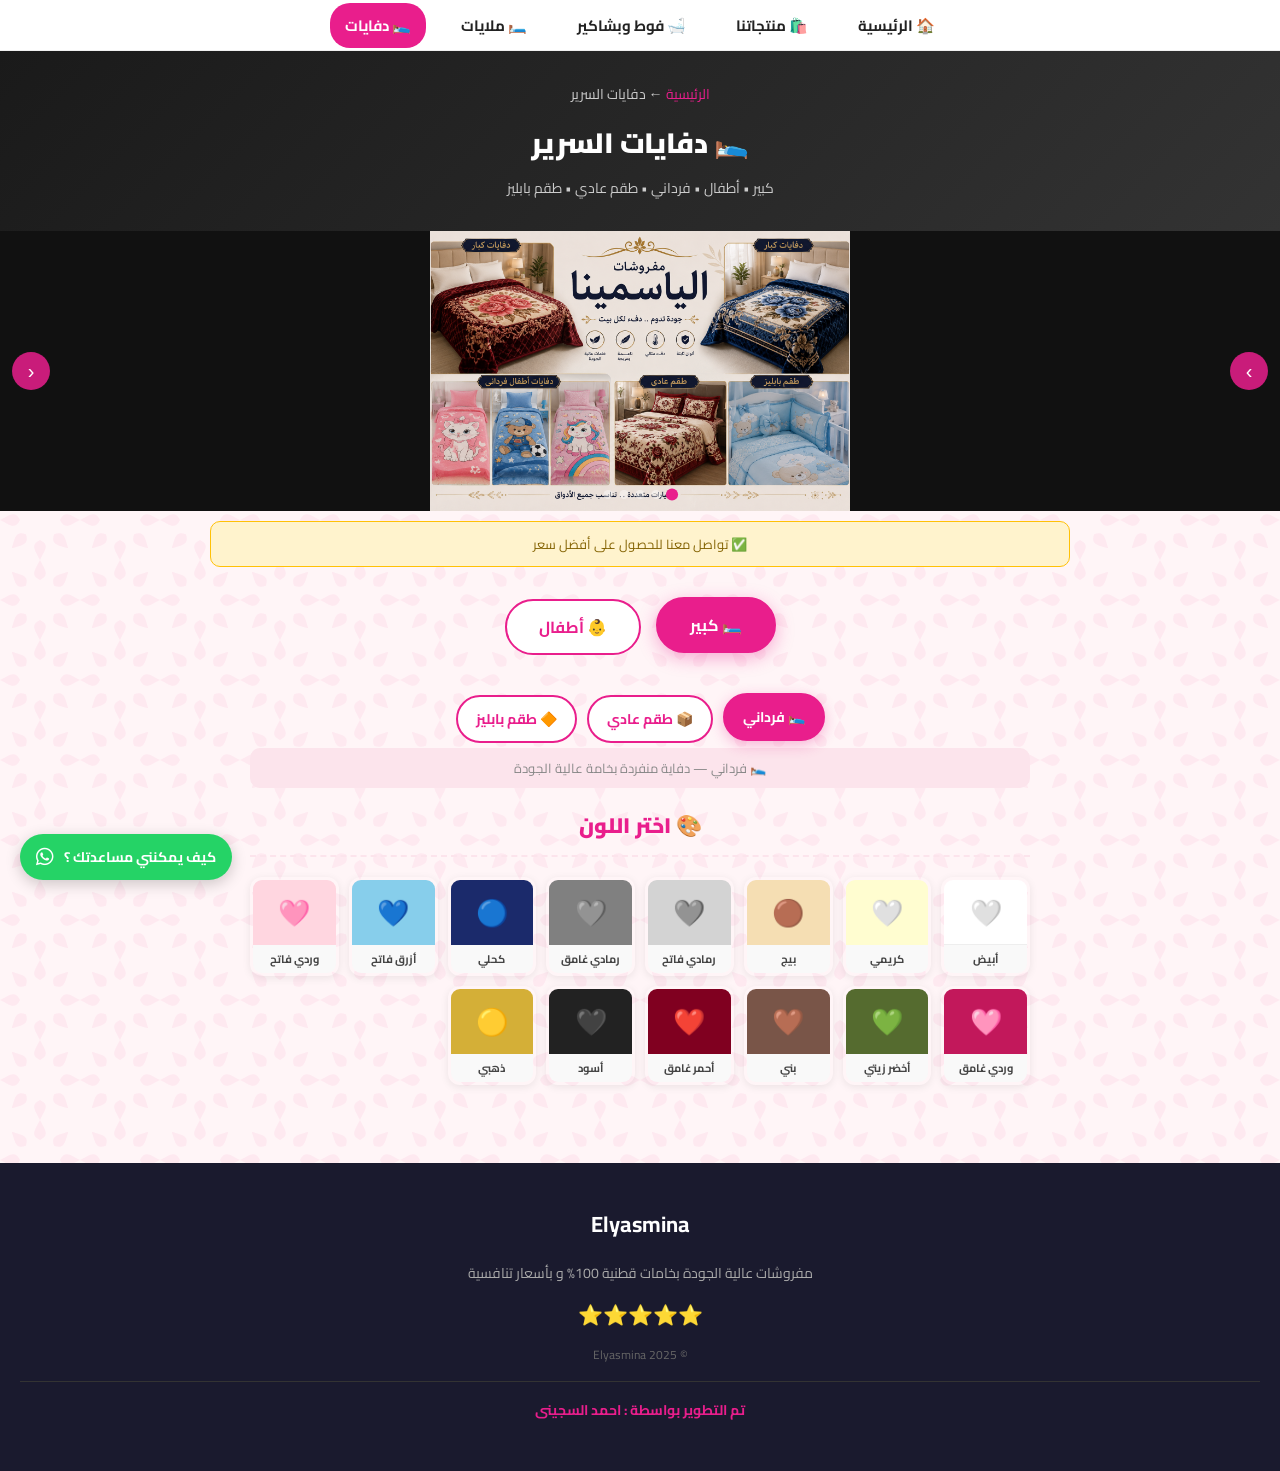
<file: dafayat.html>
<!DOCTYPE html>
<html lang="ar" dir="rtl">

<head>
    <meta charset="UTF-8">
    <meta name="viewport" content="width=device-width, initial-scale=1.0">
    <title>دفايات السرير - مفروشات الياسمينا</title>
    <meta name="description" content="دفايات السرير كبير وأطفال بأنواع متعددة - مفروشات الياسمينا">
    <link rel="stylesheet" href="https://cdnjs.cloudflare.com/ajax/libs/font-awesome/6.5.1/css/all.min.css">
    <link href="https://fonts.googleapis.com/css2?family=Cairo:wght@400;600;700;900&display=swap" rel="stylesheet">
    <link rel="stylesheet" href="foat-style.css">
    <style>
        .main-tabs {
            display: flex;
            justify-content: center;
            gap: 15px;
            padding: 22px 20px 5px;
            flex-wrap: wrap;
        }

        .main-tab {
            background: white;
            border: 2px solid #e91e8c;
            color: #e91e8c;
            padding: 11px 32px;
            border-radius: 30px;
            font-size: 16px;
            font-weight: 700;
            cursor: pointer;
            transition: all 0.3s;
            font-family: 'Cairo', sans-serif;
        }

        .main-tab:hover,
        .main-tab.active {
            background: #e91e8c;
            color: white;
            box-shadow: 0 5px 18px rgba(233, 30, 140, 0.35);
            transform: translateY(-2px);
        }

        .types-tabs {
            display: flex;
            justify-content: center;
            gap: 10px;
            padding: 15px 15px 5px;
            flex-wrap: wrap;
        }

        .type-tab {
            background: white;
            border: 2px solid #e91e8c;
            color: #e91e8c;
            padding: 9px 18px;
            border-radius: 25px;
            font-size: 14px;
            font-weight: 700;
            cursor: pointer;
            transition: all 0.3s;
            font-family: 'Cairo', sans-serif;
        }

        .type-tab:hover,
        .type-tab.active {
            background: #e91e8c;
            color: white;
            box-shadow: 0 4px 14px rgba(233, 30, 140, 0.3);
            transform: translateY(-2px);
        }

        .type-desc {
            text-align: center;
            font-size: 13px;
            color: #888;
            background: #fce4ec;
            padding: 8px 16px;
            border-radius: 10px;
            margin-bottom: 18px;
        }

        .package-info {
            background: linear-gradient(135deg, #fce4ec, #fff);
            border: 1px solid #fce4ec;
            border-radius: 14px;
            padding: 14px 18px;
            margin-bottom: 20px;
            text-align: center;
            font-size: 14px;
            color: #555;
            line-height: 2;
        }

        .package-info strong {
            color: #e91e8c;
            font-size: 15px;
        }

        .sub-section {
            display: none;
        }

        .sub-section.active {
            display: block;
            animation: fadeUp 0.4s ease;
        }

        @keyframes fadeUp {
            from {
                opacity: 0;
                transform: translateY(10px)
            }

            to {
                opacity: 1;
                transform: translateY(0)
            }
        }

        .ask-price-btn {
            width: 100%;
            background: linear-gradient(135deg, #25D366, #128C7E);
            color: white;
            border: none;
            padding: 14px;
            border-radius: 12px;
            font-size: 16px;
            font-weight: 700;
            cursor: pointer;
            font-family: 'Cairo', sans-serif;
            display: flex;
            align-items: center;
            justify-content: center;
            gap: 10px;
            transition: all 0.3s;
            margin-bottom: 10px;
        }

        .ask-price-btn:hover {
            transform: translateY(-2px);
            box-shadow: 0 8px 25px rgba(37, 211, 102, 0.4);
        }

        body.dark .main-tab {
            background: #16213e;
            color: #ff6eb4;
            border-color: #ff6eb4;
        }

        body.dark .main-tab.active {
            background: #e91e8c;
            color: white;
        }

        body.dark .type-tab {
            background: #16213e;
            color: #ff6eb4;
            border-color: #ff6eb4;
        }

        body.dark .type-tab.active {
            background: #e91e8c;
            color: white;
        }

        body.dark .type-desc {
            background: #2a0a1e;
            color: #ccc;
        }

        body.dark .package-info {
            background: #16213e;
            border-color: #333;
            color: #ccc;
        }

        header {
            display: none !important;
        }

        body {
            padding-top: 0 !important;
        }
    </style>
</head>

<body>

    <nav class="navbar">
        <ul>
            <li><a href="index.html">🏠 الرئيسية</a></li>
            <li><a href="index.html#products">🛍️ منتجاتنا</a></li>
            <li><a href="foat.html">🛁 فوط وبشاكير</a></li>
            <li><a href="malayat-kabir.html">🛏️ ملايات</a></li>
            <li><a href="#" class="active">🛌 دفايات</a></li>
        </ul>
    </nav>

    <div class="page-hero">
        <p class="breadcrumb"><a href="index.html">الرئيسية</a> ← دفايات السرير</p>
        <h1>🛌 دفايات السرير</h1>
        <p>كبير • أطفال • فرداني • طقم عادي • طقم بابليز</p>
    </div>

    <!-- HERO SLIDER -->
    <div class="hero-slider">
        <div class="hero-slides" id="heroSlides"></div>
        <button class="hero-slider-btn prev" onclick="heroSlide(-1)">›</button>
        <button class="hero-slider-btn next" onclick="heroSlide(1)">‹</button>
        <div class="hero-dots" id="heroDots"></div>
    </div>

    <div class="update-notice">✅ تواصل معنا للحصول على أفضل سعر</div>

    <!-- تبويبات كبير / أطفال -->
    <div class="main-tabs">
        <button class="main-tab active" onclick="showMain('kabir', this)">🛏️ كبير</button>
        <button class="main-tab" onclick="showMain('atfal', this)">👶 أطفال</button>
    </div>

    <!-- ==================== كبير ==================== -->
    <div class="content-section active" id="kabir">
        <div class="types-tabs">
            <button class="type-tab active" onclick="showSub('kabir','fardani',this)">🛌 فرداني</button>
            <button class="type-tab" onclick="showSub('kabir','adi',this)">📦 طقم عادي</button>
            <button class="type-tab" onclick="showSub('kabir','pabels',this)">🔶 طقم بابليز</button>
        </div>

        <!-- فرداني كبير -->
        <div class="sub-section active" id="kabir-fardani" style="padding:0 20px; max-width:860px; margin:0 auto;">
            <p class="type-desc">🛌 فرداني — دفاية منفردة بخامة عالية الجودة</p>
            <h2 class="section-heading">🎨 اختر اللون</h2>
            <div class="colors-grid" id="kabir-fardani-colors" style="margin-bottom:18px;"></div>
            <div class="order-panel" id="kabir-fardani-panel">
                <div class="order-summary" id="kabir-fardani-summary"></div>
                <div class="qty-row">
                    <span class="qty-label">🔢 الكمية:</span>
                    <div class="qty-ctrl">
                        <button class="qty-btn" onclick="changeQty('kabir-fardani',-1)">−</button>
                        <span class="qty-val" id="kabir-fardani-qty">1</span>
                        <button class="qty-btn" onclick="changeQty('kabir-fardani',1)">+</button>
                    </div>
                </div>
                <div class="share-box">
                    <p class="share-title">📤 شارك المنتج مع أصحابك</p>
                    <div class="share-btns"><button class="share-btn share-wa" onclick="shareWA()"><i
                                class="fab fa-whatsapp"></i> واتساب</button><button class="share-btn share-fb"
                            onclick="shareFB()"><i class="fab fa-facebook"></i> فيسبوك</button><button
                            class="share-btn share-copy" onclick="copyLink(this)"><i class="fas fa-link"></i> نسخ
                            الرابط</button></div>
                </div>
                <div class="stock-box"><span class="stock-icon">⚡</span><span class="stock-text">متبقي فقط <span
                            class="stock-num">--</span> قطعة في المخزون!</span>
                    <div class="stock-bar-wrap">
                        <div class="stock-bar" style="width:0%"></div>
                    </div>
                </div><button class="ask-price-btn" onclick="askPrice('kabir-fardani')"><i class="fab fa-whatsapp"></i>
                    اسأل عن السعر 💬</button>
                <button class="order-btn" onclick="sendOrder('kabir-fardani')">
                    <i class="fab fa-whatsapp"></i> اطلب الآن عبر واتساب
                </button>
            </div>
        </div>

        <!-- طقم عادي كبير -->
        <div class="sub-section" id="kabir-adi" style="padding:0 20px; max-width:860px; margin:0 auto;">
            <p class="type-desc">📦 طقم عادي — 6 قطع بخامة قطنية ناعمة</p>
            <div class="package-info"><strong>🎁 محتويات الطقم — 6 قطع</strong><br>دفاية كبيرة + دفاية متوسطة + 4 مخدات
            </div>
            <h2 class="section-heading">🎨 اختر اللون</h2>
            <div class="colors-grid" id="kabir-adi-colors" style="margin-bottom:18px;"></div>
            <div class="order-panel" id="kabir-adi-panel">
                <div class="order-summary" id="kabir-adi-summary"></div>
                <div class="qty-row">
                    <span class="qty-label">🔢 الكمية:</span>
                    <div class="qty-ctrl">
                        <button class="qty-btn" onclick="changeQty('kabir-adi',-1)">−</button>
                        <span class="qty-val" id="kabir-adi-qty">1</span>
                        <button class="qty-btn" onclick="changeQty('kabir-adi',1)">+</button>
                    </div>
                </div>
                <div class="share-box">
                    <p class="share-title">📤 شارك المنتج مع أصحابك</p>
                    <div class="share-btns"><button class="share-btn share-wa" onclick="shareWA()"><i
                                class="fab fa-whatsapp"></i> واتساب</button><button class="share-btn share-fb"
                            onclick="shareFB()"><i class="fab fa-facebook"></i> فيسبوك</button><button
                            class="share-btn share-copy" onclick="copyLink(this)"><i class="fas fa-link"></i> نسخ
                            الرابط</button></div>
                </div>
                <div class="stock-box"><span class="stock-icon">⚡</span><span class="stock-text">متبقي فقط <span
                            class="stock-num">--</span> قطعة في المخزون!</span>
                    <div class="stock-bar-wrap">
                        <div class="stock-bar" style="width:0%"></div>
                    </div>
                </div><button class="ask-price-btn" onclick="askPrice('kabir-adi')"><i class="fab fa-whatsapp"></i> اسأل
                    عن السعر 💬</button>
                <button class="order-btn" onclick="sendOrder('kabir-adi')">
                    <i class="fab fa-whatsapp"></i> اطلب الآن عبر واتساب
                </button>
            </div>
        </div>

        <!-- طقم بابليز كبير -->
        <div class="sub-section" id="kabir-pabels" style="padding:0 20px; max-width:860px; margin:0 auto;">
            <p class="type-desc">🔶 طقم بابليز — 6 قطع بخامة فاخرة وشكل فقاعي مميز</p>
            <div class="package-info"><strong>🎁 محتويات الطقم — 6 قطع</strong><br>دفاية كبيرة + دفاية متوسطة + 4 مخدات
            </div>
            <h2 class="section-heading">🎨 اختر اللون</h2>
            <div class="colors-grid" id="kabir-pabels-colors" style="margin-bottom:18px;"></div>
            <div class="order-panel" id="kabir-pabels-panel">
                <div class="order-summary" id="kabir-pabels-summary"></div>
                <div class="qty-row">
                    <span class="qty-label">🔢 الكمية:</span>
                    <div class="qty-ctrl">
                        <button class="qty-btn" onclick="changeQty('kabir-pabels',-1)">−</button>
                        <span class="qty-val" id="kabir-pabels-qty">1</span>
                        <button class="qty-btn" onclick="changeQty('kabir-pabels',1)">+</button>
                    </div>
                </div>
                <div class="share-box">
                    <p class="share-title">📤 شارك المنتج مع أصحابك</p>
                    <div class="share-btns"><button class="share-btn share-wa" onclick="shareWA()"><i
                                class="fab fa-whatsapp"></i> واتساب</button><button class="share-btn share-fb"
                            onclick="shareFB()"><i class="fab fa-facebook"></i> فيسبوك</button><button
                            class="share-btn share-copy" onclick="copyLink(this)"><i class="fas fa-link"></i> نسخ
                            الرابط</button></div>
                </div>
                <div class="stock-box"><span class="stock-icon">⚡</span><span class="stock-text">متبقي فقط <span
                            class="stock-num">--</span> قطعة في المخزون!</span>
                    <div class="stock-bar-wrap">
                        <div class="stock-bar" style="width:0%"></div>
                    </div>
                </div><button class="ask-price-btn" onclick="askPrice('kabir-pabels')"><i class="fab fa-whatsapp"></i>
                    اسأل عن السعر 💬</button>
                <button class="order-btn" onclick="sendOrder('kabir-pabels')">
                    <i class="fab fa-whatsapp"></i> اطلب الآن عبر واتساب
                </button>
            </div>
        </div>
    </div>

    <!-- ==================== أطفال ==================== -->
    <div class="content-section" id="atfal">
        <div class="types-tabs">
            <button class="type-tab active" onclick="showSub('atfal','fardani',this)">🛌 فرداني</button>
            <button class="type-tab" onclick="showSub('atfal','adi',this)">📦 طقم عادي</button>
            <button class="type-tab" onclick="showSub('atfal','pabels',this)">🔶 طقم بابليز</button>
        </div>

        <!-- فرداني أطفال -->
        <div class="sub-section active" id="atfal-fardani" style="padding:0 20px; max-width:860px; margin:0 auto;">
            <p class="type-desc">🛌 فرداني — دفاية أطفال منفردة بألوان بهيجة</p>
            <h2 class="section-heading">🎨 اختر اللون</h2>
            <div class="colors-grid" id="atfal-fardani-colors" style="margin-bottom:18px;"></div>
            <div class="order-panel" id="atfal-fardani-panel">
                <div class="order-summary" id="atfal-fardani-summary"></div>
                <div class="qty-row">
                    <span class="qty-label">🔢 الكمية:</span>
                    <div class="qty-ctrl">
                        <button class="qty-btn" onclick="changeQty('atfal-fardani',-1)">−</button>
                        <span class="qty-val" id="atfal-fardani-qty">1</span>
                        <button class="qty-btn" onclick="changeQty('atfal-fardani',1)">+</button>
                    </div>
                </div>
                <div class="share-box">
                    <p class="share-title">📤 شارك المنتج مع أصحابك</p>
                    <div class="share-btns"><button class="share-btn share-wa" onclick="shareWA()"><i
                                class="fab fa-whatsapp"></i> واتساب</button><button class="share-btn share-fb"
                            onclick="shareFB()"><i class="fab fa-facebook"></i> فيسبوك</button><button
                            class="share-btn share-copy" onclick="copyLink(this)"><i class="fas fa-link"></i> نسخ
                            الرابط</button></div>
                </div>
                <div class="stock-box"><span class="stock-icon">⚡</span><span class="stock-text">متبقي فقط <span
                            class="stock-num">--</span> قطعة في المخزون!</span>
                    <div class="stock-bar-wrap">
                        <div class="stock-bar" style="width:0%"></div>
                    </div>
                </div><button class="ask-price-btn" onclick="askPrice('atfal-fardani')"><i class="fab fa-whatsapp"></i>
                    اسأل عن السعر 💬</button>
                <button class="order-btn" onclick="sendOrder('atfal-fardani')">
                    <i class="fab fa-whatsapp"></i> اطلب الآن عبر واتساب
                </button>
            </div>
        </div>

        <!-- طقم عادي أطفال -->
        <div class="sub-section" id="atfal-adi" style="padding:0 20px; max-width:860px; margin:0 auto;">
            <p class="type-desc">📦 طقم عادي أطفال — 6 قطع بألوان بهيجة</p>
            <div class="package-info"><strong>🎁 محتويات الطقم — 6 قطع</strong><br>دفاية كبيرة + دفاية متوسطة + 4 مخدات
            </div>
            <h2 class="section-heading">🎨 اختر اللون</h2>
            <div class="colors-grid" id="atfal-adi-colors" style="margin-bottom:18px;"></div>
            <div class="order-panel" id="atfal-adi-panel">
                <div class="order-summary" id="atfal-adi-summary"></div>
                <div class="qty-row">
                    <span class="qty-label">🔢 الكمية:</span>
                    <div class="qty-ctrl">
                        <button class="qty-btn" onclick="changeQty('atfal-adi',-1)">−</button>
                        <span class="qty-val" id="atfal-adi-qty">1</span>
                        <button class="qty-btn" onclick="changeQty('atfal-adi',1)">+</button>
                    </div>
                </div>
                <div class="share-box">
                    <p class="share-title">📤 شارك المنتج مع أصحابك</p>
                    <div class="share-btns"><button class="share-btn share-wa" onclick="shareWA()"><i
                                class="fab fa-whatsapp"></i> واتساب</button><button class="share-btn share-fb"
                            onclick="shareFB()"><i class="fab fa-facebook"></i> فيسبوك</button><button
                            class="share-btn share-copy" onclick="copyLink(this)"><i class="fas fa-link"></i> نسخ
                            الرابط</button></div>
                </div>
                <div class="stock-box"><span class="stock-icon">⚡</span><span class="stock-text">متبقي فقط <span
                            class="stock-num">--</span> قطعة في المخزون!</span>
                    <div class="stock-bar-wrap">
                        <div class="stock-bar" style="width:0%"></div>
                    </div>
                </div><button class="ask-price-btn" onclick="askPrice('atfal-adi')"><i class="fab fa-whatsapp"></i> اسأل
                    عن السعر 💬</button>
                <button class="order-btn" onclick="sendOrder('atfal-adi')">
                    <i class="fab fa-whatsapp"></i> اطلب الآن عبر واتساب
                </button>
            </div>
        </div>

        <!-- طقم بابليز أطفال -->
        <div class="sub-section" id="atfal-pabels" style="padding:0 20px; max-width:860px; margin:0 auto;">
            <p class="type-desc">🔶 طقم بابليز أطفال — 6 قطع بشكل فقاعي وألوان زاهية</p>
            <div class="package-info"><strong>🎁 محتويات الطقم — 6 قطع</strong><br>دفاية كبيرة + دفاية متوسطة + 4 مخدات
            </div>
            <h2 class="section-heading">🎨 اختر اللون</h2>
            <div class="colors-grid" id="atfal-pabels-colors" style="margin-bottom:18px;"></div>
            <div class="order-panel" id="atfal-pabels-panel">
                <div class="order-summary" id="atfal-pabels-summary"></div>
                <div class="qty-row">
                    <span class="qty-label">🔢 الكمية:</span>
                    <div class="qty-ctrl">
                        <button class="qty-btn" onclick="changeQty('atfal-pabels',-1)">−</button>
                        <span class="qty-val" id="atfal-pabels-qty">1</span>
                        <button class="qty-btn" onclick="changeQty('atfal-pabels',1)">+</button>
                    </div>
                </div>
                <div class="share-box">
                    <p class="share-title">📤 شارك المنتج مع أصحابك</p>
                    <div class="share-btns"><button class="share-btn share-wa" onclick="shareWA()"><i
                                class="fab fa-whatsapp"></i> واتساب</button><button class="share-btn share-fb"
                            onclick="shareFB()"><i class="fab fa-facebook"></i> فيسبوك</button><button
                            class="share-btn share-copy" onclick="copyLink(this)"><i class="fas fa-link"></i> نسخ
                            الرابط</button></div>
                </div>
                <div class="stock-box"><span class="stock-icon">⚡</span><span class="stock-text">متبقي فقط <span
                            class="stock-num">--</span> قطعة في المخزون!</span>
                    <div class="stock-bar-wrap">
                        <div class="stock-bar" style="width:0%"></div>
                    </div>
                </div><button class="ask-price-btn" onclick="askPrice('atfal-pabels')"><i class="fab fa-whatsapp"></i>
                    اسأل عن السعر 💬</button>
                <button class="order-btn" onclick="sendOrder('atfal-pabels')">
                    <i class="fab fa-whatsapp"></i> اطلب الآن عبر واتساب
                </button>
            </div>
        </div>
    </div>

    <footer>
        <div class="footer-logo">
            <div class="logo-text">
                <h1 style="font-size:22px;color:white;">Elyasmina</h1>
            </div>
        </div>
        <p>مفروشات عالية الجودة بخامات قطنية 100% و بأسعار تنافسية</p>
        <p class="stars">⭐⭐⭐⭐⭐</p>
        <p class="copyright">© Elyasmina 2025</p>
        <p class="developer">تم التطوير بواسطة : احمد السجينى</p>
    </footer>

    <div class="whatsapp-float">
        <a href="https://wa.me/201033304242" class="whatsapp-fixed" target="_blank">
            <span>كيف يمكنني مساعدتك ؟</span>
            <i class="fab fa-whatsapp"></i>
        </a>
    </div>
    <button class="scroll-top" id="scrollTop" onclick="window.scrollTo({top:0,behavior:'smooth'})">⬆️</button>

    <script>
        /* ==================== البيانات ==================== */

        const KABIR_COLORS = [
            { name: 'أبيض', hex: '#ffffff', border: true, emoji: '🤍' },
            { name: 'كريمي', hex: '#fffdd0', border: false, emoji: '🤍' },
            { name: 'بيج', hex: '#f5deb3', border: false, emoji: '🟤' },
            { name: 'رمادي فاتح', hex: '#d3d3d3', border: false, emoji: '🩶' },
            { name: 'رمادي غامق', hex: '#808080', border: false, emoji: '🩶' },
            { name: 'كحلي', hex: '#1b2a6b', border: false, emoji: '🔵' },
            { name: 'أزرق فاتح', hex: '#87ceeb', border: false, emoji: '💙' },
            { name: 'وردي فاتح', hex: '#ffd6e0', border: false, emoji: '🩷' },
            { name: 'وردي غامق', hex: '#c2185b', border: false, emoji: '🩷' },
            { name: 'أخضر زيتي', hex: '#556b2f', border: false, emoji: '💚' },
            { name: 'بني', hex: '#795548', border: false, emoji: '🤎' },
            { name: 'أحمر غامق', hex: '#800020', border: false, emoji: '❤️' },
            { name: 'أسود', hex: '#222222', border: false, emoji: '🖤' },
            { name: 'ذهبي', hex: '#d4af37', border: false, emoji: '🟡' },
        ];

        const ATFAL_COLORS = [
            { name: 'أبيض', hex: '#ffffff', border: true, emoji: '🤍' },
            { name: 'سماوي فاتح', hex: '#b0e0ff', border: false, emoji: '💙' },
            { name: 'سماوي غامق', hex: '#4682b4', border: false, emoji: '💙' },
            { name: 'وردي فاتح', hex: '#ffd6e0', border: false, emoji: '🩷' },
            { name: 'وردي غامق', hex: '#e91e8c', border: false, emoji: '🩷' },
            { name: 'أصفر', hex: '#ffe066', border: false, emoji: '💛' },
            { name: 'أخضر فاتح', hex: '#c8f5c8', border: false, emoji: '💚' },
            { name: 'أخضر غامق', hex: '#388e3c', border: false, emoji: '💚' },
            { name: 'بنفسجي فاتح', hex: '#e8d5f5', border: false, emoji: '💜' },
            { name: 'بنفسجي غامق', hex: '#7b1fa2', border: false, emoji: '💜' },
            { name: 'برتقالي', hex: '#ffb347', border: false, emoji: '🧡' },
            { name: 'تركواز', hex: '#40e0d0', border: false, emoji: '🩵' },
            { name: 'أحمر فاتح', hex: '#ff6b6b', border: false, emoji: '❤️' },
            { name: 'رمادي', hex: '#9e9e9e', border: false, emoji: '🩶' },
        ];

        const PRICES = {
            'kabir-fardani': 250, 'kabir-adi': 650, 'kabir-pabels': 800,
            'atfal-fardani': 200, 'atfal-adi': 550, 'atfal-pabels': 680,
        };

        const TYPE_NAMES = {
            'kabir-fardani': 'دفاية سرير كبير فرداني',
            'kabir-adi': 'طقم دفايات سرير كبير عادي (6 قطع)',
            'kabir-pabels': 'طقم دفايات سرير كبير بابليز (6 قطع)',
            'atfal-fardani': 'دفاية سرير أطفال فرداني',
            'atfal-adi': 'طقم دفايات سرير أطفال عادي (6 قطع)',
            'atfal-pabels': 'طقم دفايات سرير أطفال بابليز (6 قطع)',
        };

        const PACKAGE_TYPES = ['kabir-adi', 'kabir-pabels', 'atfal-adi', 'atfal-pabels'];
        const ALL_KEYS = Object.keys(PRICES);

        const HERO_SLIDES = [
            { img: 'product-pics/dafayat-1.png' },
            { img: 'product-pics/dafayat-2.png' },
            { img: 'product-pics/dafayat-3.png' },
            { img: 'product-pics/dafayat-4.png' },
            { img: 'product-pics/dafayat-5.png' },
        ];

        /* السلايدر */
        (function () {
            const c = document.getElementById('heroSlides');
            const d = document.getElementById('heroDots');
            HERO_SLIDES.forEach((s, i) => {
                const sl = document.createElement('div'); sl.className = 'hero-slide';
                sl.innerHTML = `<img src="${s.img}" alt=" دفايات" style="width:100%;height:100%;object-fit:contain;border-radius:16px;">`;
                c.appendChild(sl);
                const dot = document.createElement('div');
                dot.className = 'hero-dot' + (i === 0 ? ' active' : '');
                dot.onclick = () => goHeroSlide(i); d.appendChild(dot);
            });
        })();

        let heroIdx = 0;
        function goHeroSlide(i) {
            heroIdx = (i + HERO_SLIDES.length) % HERO_SLIDES.length;
            document.getElementById('heroSlides').style.transform = `translateX(${heroIdx * 100}%)`;
            document.querySelectorAll('.hero-dot').forEach((d, j) => d.classList.toggle('active', j === heroIdx));
        }
        function heroSlide(dir) { goHeroSlide(heroIdx + dir); }
        setInterval(() => heroSlide(1), 2800);

        /* الحالة */
        const state = {};
        ALL_KEYS.forEach(k => { state[k] = { colorIdx: null, qty: 1 }; });

        /* بناء الألوان */
        ALL_KEYS.forEach(key => {
            const isAtfal = key.startsWith('atfal');
            const colors = isAtfal ? ATFAL_COLORS : KABIR_COLORS;
            const grid = document.getElementById(key + '-colors');
            colors.forEach((c, i) => {
                const item = document.createElement('div');
                item.className = 'color-item'; item.id = key + '-color-' + i;
                item.innerHTML = `
            <div class="color-swatch-box" style="background:${c.hex};${c.border ? 'border-bottom:1px solid #eee;' : ''}">${c.emoji}</div>
            <div class="color-item-name">${c.name}</div>`;
                item.onclick = () => selectColor(key, i);
                grid.appendChild(item);
            });
        });

        /* اختيار اللون */
        function selectColor(key, idx) {
            const isAtfal = key.startsWith('atfal');
            const colors = isAtfal ? ATFAL_COLORS : KABIR_COLORS;
            document.querySelectorAll('#' + key + '-colors .color-item').forEach(c => c.classList.remove('active'));
            document.getElementById(key + '-color-' + idx).classList.add('active');
            state[key].colorIdx = idx;
            const cl = colors[idx];
            const isPackage = PACKAGE_TYPES.includes(key);
            document.getElementById(key + '-summary').innerHTML =
                `<strong>📦 المنتج:</strong> ${TYPE_NAMES[key]}<br>
         ${isPackage ? '<strong>🎁 الطقم:</strong> دفاية كبيرة + دفاية متوسطة + 4 مخدات<br>' : ''}
         <strong>🎨 اللون:</strong> ${cl.name}<br>
         <strong>💬 السعر:</strong> سيتم التواصل لتحديد السعر`;
            document.getElementById(key + '-panel').classList.add('visible');
            setTimeout(() => {
                document.getElementById(key + '-panel').scrollIntoView({ behavior: 'smooth', block: 'nearest' });
                initStock(document.getElementById(key + '-panel'));
            }, 100);
        }

        /* الكمية */
        function changeQty(key, delta) {
            state[key].qty = Math.max(1, state[key].qty + delta);
            document.getElementById(key + '-qty').textContent = state[key].qty;
        }

        function updateTotal(key) { }

        /* إرسال الطلب */
        function sendOrder(key) {
            const s = state[key];
            if (s.colorIdx === null) { alert('من فضلك اختر اللون أولاً'); return; }
            const isAtfal = key.startsWith('atfal');
            const colors = isAtfal ? ATFAL_COLORS : KABIR_COLORS;
            const cl = colors[s.colorIdx];
            const isPackage = PACKAGE_TYPES.includes(key);
            const unit = isPackage ? 'طقم' : 'قطعة';
            const msg =
                '🛍️ طلب جديد من موقع الياسمينا\n\n' +
                '📦 المنتج: ' + TYPE_NAMES[key] + '\n' +
                (isPackage ? '🎁 الطقم: دفاية كبيرة + دفاية متوسطة + 4 مخدات\n' : '') +
                '🎨 اللون: ' + cl.name + '\n' +
                '🔢 الكمية: ' + s.qty + ' ' + unit + '\n' +
                +
                'أرجو التواصل لتأكيد الطلب والسعر 🙏';
            window.open('https://wa.me/201033304242?text=' + encodeURIComponent(msg), '_blank');
        }

        /* تبويبات كبير / أطفال */
        function showMain(id, btn) {
            document.querySelectorAll('.content-section').forEach(s => s.classList.remove('active'));
            document.querySelectorAll('.main-tab').forEach(b => b.classList.remove('active'));
            document.getElementById(id).classList.add('active');
            btn.classList.add('active');
            window.scrollTo({ top: document.querySelector('.main-tabs').offsetTop - 70, behavior: 'smooth' });
        }

        /* تبويبات الأنواع */
        function showSub(main, sub, btn) {
            document.querySelectorAll('#' + main + ' .sub-section').forEach(s => s.classList.remove('active'));
            document.querySelectorAll('#' + main + ' .type-tab').forEach(b => b.classList.remove('active'));
            document.getElementById(main + '-' + sub).classList.add('active');
            btn.classList.add('active');
        }

        /* الوضع الليلي */
        function toggleDarkMode() {
            document.body.classList.toggle('dark');
            document.querySelector('.dark-mode-btn').textContent =
                document.body.classList.contains('dark') ? '☀️ الوضع النهاري' : '🌙 الوضع الليلي';
        }

        /* زر رجوع لفوق */
        window.addEventListener('scroll', () => {
            document.getElementById('scrollTop').style.display = window.pageYOffset > 300 ? 'block' : 'none';
        });
    </script>
    <script>
        function shareWA() {
            const text = encodeURIComponent('شوف المنتج ده من مفروشات الياسمينا 🛍️\n' + window.location.href);
            window.open('https://wa.me/?text=' + text, '_blank');
        }
        function shareFB() {
            const url = encodeURIComponent(window.location.href);
            window.open('https://www.facebook.com/sharer/sharer.php?u=' + url, '_blank');
        }
        function copyLink(btn) {
            navigator.clipboard.writeText(window.location.href).then(function () {
                btn.innerHTML = '<i class="fas fa-check"></i> تم النسخ!';
                btn.classList.add('copied');
                setTimeout(function () {
                    btn.innerHTML = '<i class="fas fa-link"></i> نسخ الرابط';
                    btn.classList.remove('copied');
                }, 2500);
            });
        }
        function initStock(panel) {
            const stock = Math.floor(Math.random() * 7) + 3;
            const pct = Math.round((stock / 10) * 100);
            const numEl = panel.querySelector('.stock-num');
            const barEl = panel.querySelector('.stock-bar');
            if (numEl) numEl.textContent = stock;
            if (barEl) setTimeout(function () { barEl.style.width = pct + '%'; }, 300);
        }
        window.addEventListener('scroll', () => {
            document.getElementById('scrollTop').style.display = window.pageYOffset > 300 ? 'block' : 'none';
        });
    </script>
</body>

</html>
</file>
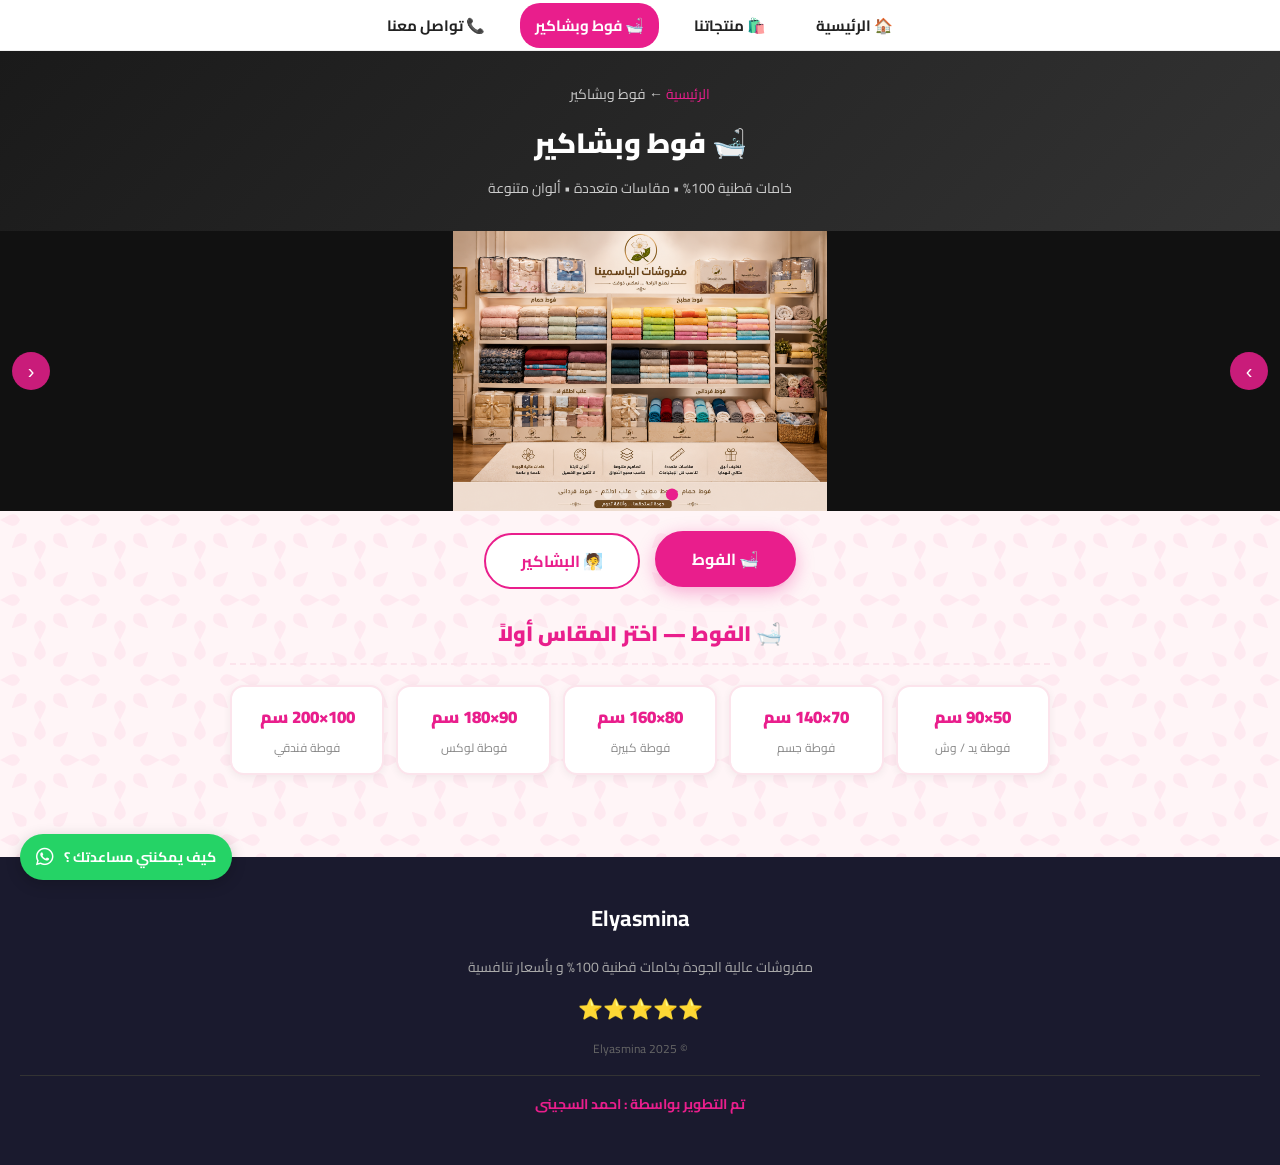
<file: foat.html>
<!DOCTYPE html>
<html lang="ar" dir="rtl">
<head>
    <meta charset="UTF-8">
    <meta name="viewport" content="width=device-width, initial-scale=1.0">
    <title>فوط وبشاكير - مفروشات الياسمينا</title>
    <meta name="description" content="فوط وبشاكير قطنية فاخرة بمقاسات وألوان متعددة - مفروشات الياسمينا">
    <link rel="stylesheet" href="https://cdnjs.cloudflare.com/ajax/libs/font-awesome/6.5.1/css/all.min.css">
    <link href="https://fonts.googleapis.com/css2?family=Cairo:wght@400;600;700;900&display=swap" rel="stylesheet">
    <link rel="stylesheet" href="foat-style.css">
    <style>
        /* زرار اسأل عن السعر */
        .ask-price-btn {
            width: 100%;
            background: linear-gradient(135deg, #25D366, #128C7E);
            color: white;
            border: none;
            padding: 14px;
            border-radius: 12px;
            font-size: 16px;
            font-weight: 700;
            cursor: pointer;
            font-family: 'Cairo', sans-serif;
            display: flex;
            align-items: center;
            justify-content: center;
            gap: 10px;
            transition: all 0.3s;
            margin-bottom: 10px;
        }
        .ask-price-btn:hover { transform: translateY(-2px); box-shadow: 0 8px 25px rgba(37,211,102,0.4); }
        .order-btn { margin-top: 0; }
        body.dark .ask-price-btn { opacity: 0.9; }
        header{display:none !important;}
        body{padding-top:0 !important;}
    </style>
</head>
<body>

<nav class="navbar">
    <ul>
        <li><a href="index.html">🏠 الرئيسية</a></li>
        <li><a href="index.html#products">🛍️ منتجاتنا</a></li>
        <li><a href="#" class="active">🛁 فوط وبشاكير</a></li>
        <li><a href="index.html#contact">📞 تواصل معنا</a></li>
    </ul>
</nav>

<div class="page-hero">
    <p class="breadcrumb"><a href="index.html">الرئيسية</a> ← فوط وبشاكير</p>
    <h1>🛁 فوط وبشاكير</h1>
    <p>خامات قطنية 100% • مقاسات متعددة • ألوان متنوعة</p>
</div>

<div class="hero-slider">
    <div class="hero-slides" id="heroSlides"></div>
    <button class="hero-slider-btn prev" onclick="heroSlide(-1)">›</button>
    <button class="hero-slider-btn next" onclick="heroSlide(1)">‹</button>
    <div class="hero-dots" id="heroDots"></div>
</div>

<div class="section-tabs">
    <button class="section-tab active" onclick="showSection('foat', this)">🛁 الفوط</button>
    <button class="section-tab" onclick="showSection('bashaer', this)">🧖 البشاكير</button>
</div>

<!-- قسم الفوط -->
<div class="content-section active" id="foat">
    <h2 class="section-heading">🛁 الفوط — اختر المقاس أولاً</h2>
    <div class="sizes-grid" id="foat-sizes"></div>
    <div class="colors-panel" id="foat-colors-panel">
        <p class="colors-panel-title">🎨 اختر اللون للمقاس: <span id="foat-selected-size-label">—</span></p>
        <div class="colors-grid" id="foat-colors-grid"></div>
    </div>
    <div class="order-panel" id="foat-order-panel">
        <div class="order-summary" id="foat-order-summary"></div>
        <div class="qty-row">
            <span class="qty-label">🔢 الكمية:</span>
            <div class="qty-ctrl">
                <button class="qty-btn" onclick="changeQty('foat', -1)">−</button>
                <span class="qty-val" id="foat-qty">1</span>
                <button class="qty-btn" onclick="changeQty('foat', 1)">+</button>
            </div>
        </div>
        <div class="share-box">
            <p class="share-title">📤 شارك المنتج مع أصحابك</p>
            <div class="share-btns">
                <button class="share-btn share-wa" onclick="shareWA()"><i class="fab fa-whatsapp"></i> واتساب</button>
                <button class="share-btn share-fb" onclick="shareFB()"><i class="fab fa-facebook"></i> فيسبوك</button>
                <button class="share-btn share-copy" onclick="copyLink(this)"><i class="fas fa-link"></i> نسخ الرابط</button>
            </div>
        </div>
        <div class="stock-box">
            <span class="stock-icon">⚡</span>
            <span class="stock-text">متبقي فقط <span class="stock-num">--</span> قطعة في المخزون!</span>
            <div class="stock-bar-wrap"><div class="stock-bar" style="width:0%"></div></div>
        </div>
        <button class="ask-price-btn" onclick="askPrice('foat')">
            <i class="fab fa-whatsapp"></i> اسأل عن السعر 💬
        </button>
        <button class="order-btn" onclick="sendOrder('foat')">
            <i class="fab fa-whatsapp"></i> اطلب الآن عبر واتساب
        </button>
    </div>
</div>

<!-- قسم البشاكير -->
<div class="content-section" id="bashaer">
    <h2 class="section-heading">🧖 البشاكير — اختر المقاس أولاً</h2>
    <div class="sizes-grid" id="bashaer-sizes"></div>
    <div class="colors-panel" id="bashaer-colors-panel">
        <p class="colors-panel-title">🎨 اختر اللون للمقاس: <span id="bashaer-selected-size-label">—</span></p>
        <div class="colors-grid" id="bashaer-colors-grid"></div>
    </div>
    <div class="order-panel" id="bashaer-order-panel">
        <div class="order-summary" id="bashaer-order-summary"></div>
        <div class="qty-row">
            <span class="qty-label">🔢 الكمية:</span>
            <div class="qty-ctrl">
                <button class="qty-btn" onclick="changeQty('bashaer', -1)">−</button>
                <span class="qty-val" id="bashaer-qty">1</span>
                <button class="qty-btn" onclick="changeQty('bashaer', 1)">+</button>
            </div>
        </div>
        <div class="share-box">
            <p class="share-title">📤 شارك المنتج مع أصحابك</p>
            <div class="share-btns">
                <button class="share-btn share-wa" onclick="shareWA()"><i class="fab fa-whatsapp"></i> واتساب</button>
                <button class="share-btn share-fb" onclick="shareFB()"><i class="fab fa-facebook"></i> فيسبوك</button>
                <button class="share-btn share-copy" onclick="copyLink(this)"><i class="fas fa-link"></i> نسخ الرابط</button>
            </div>
        </div>
        <div class="stock-box">
            <span class="stock-icon">⚡</span>
            <span class="stock-text">متبقي فقط <span class="stock-num">--</span> قطعة في المخزون!</span>
            <div class="stock-bar-wrap"><div class="stock-bar" style="width:0%"></div></div>
        </div>
        <button class="ask-price-btn" onclick="askPrice('bashaer')">
            <i class="fab fa-whatsapp"></i> اسأل عن السعر 💬
        </button>
        <button class="order-btn" onclick="sendOrder('bashaer')">
            <i class="fab fa-whatsapp"></i> اطلب الآن عبر واتساب
        </button>
    </div>
</div>

<footer>
    <div class="footer-logo">
        <div class="logo-text"><h1 style="font-size:22px;color:white;">Elyasmina</h1></div>
    </div>
    <p>مفروشات عالية الجودة بخامات قطنية 100% و بأسعار تنافسية</p>
    <p class="stars">⭐⭐⭐⭐⭐</p>
    <p class="copyright">© Elyasmina 2025</p>
    <p class="developer">تم التطوير بواسطة : احمد السجينى</p>
</footer>

<div class="whatsapp-float">
    <a href="https://wa.me/201033304242" class="whatsapp-fixed" target="_blank">
        <span>كيف يمكنني مساعدتك ؟</span>
        <i class="fab fa-whatsapp"></i>
    </a>
</div>
<button class="scroll-top" id="scrollTop" onclick="window.scrollTo({top:0,behavior:'smooth'})">⬆️</button>

<script src="foat-script.js"></script>
</body>
</html>
</file>
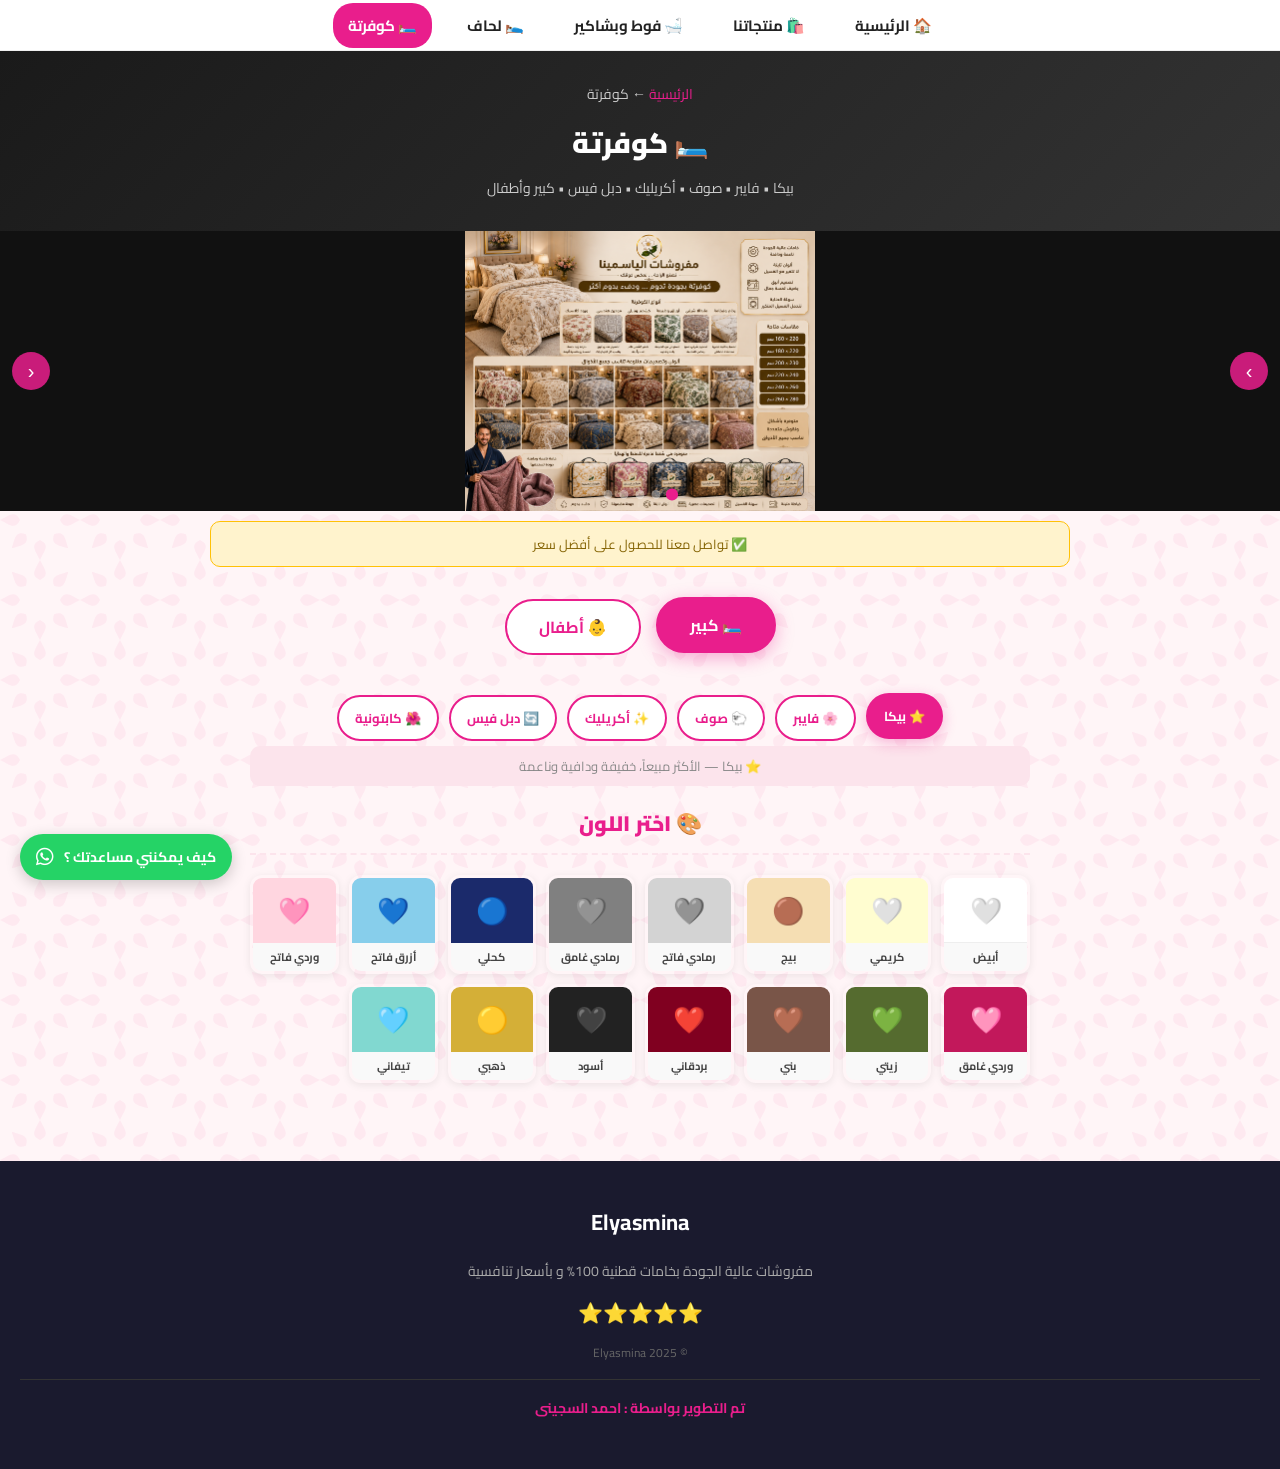
<file: koferta.html>
<!DOCTYPE html>
<html lang="ar" dir="rtl">

<head>
    <meta charset="UTF-8">
    <meta name="viewport" content="width=device-width, initial-scale=1.0">
    <title>كوفرتة - مفروشات الياسمينا</title>
    <meta name="description" content="كوفرتة كبير وأطفال بأنواع متعددة - مفروشات الياسمينا">
    <link rel="stylesheet" href="https://cdnjs.cloudflare.com/ajax/libs/font-awesome/6.5.1/css/all.min.css">
    <link href="https://fonts.googleapis.com/css2?family=Cairo:wght@400;600;700;900&display=swap" rel="stylesheet">
    <link rel="stylesheet" href="foat-style.css">
    <style>
        .main-tabs {
            display: flex;
            justify-content: center;
            gap: 15px;
            padding: 22px 20px 5px;
            flex-wrap: wrap;
        }

        .main-tab {
            background: white;
            border: 2px solid #e91e8c;
            color: #e91e8c;
            padding: 11px 32px;
            border-radius: 30px;
            font-size: 16px;
            font-weight: 700;
            cursor: pointer;
            transition: all 0.3s;
            font-family: 'Cairo', sans-serif;
        }

        .main-tab:hover,
        .main-tab.active {
            background: #e91e8c;
            color: white;
            box-shadow: 0 5px 18px rgba(233, 30, 140, 0.35);
            transform: translateY(-2px);
        }

        .types-tabs {
            display: flex;
            justify-content: center;
            gap: 10px;
            padding: 15px 15px 5px;
            flex-wrap: wrap;
        }

        .type-tab {
            background: white;
            border: 2px solid #e91e8c;
            color: #e91e8c;
            padding: 9px 16px;
            border-radius: 25px;
            font-size: 13px;
            font-weight: 700;
            cursor: pointer;
            transition: all 0.3s;
            font-family: 'Cairo', sans-serif;
        }

        .type-tab:hover,
        .type-tab.active {
            background: #e91e8c;
            color: white;
            box-shadow: 0 4px 14px rgba(233, 30, 140, 0.3);
            transform: translateY(-2px);
        }

        .type-desc {
            text-align: center;
            font-size: 13px;
            color: #888;
            background: #fce4ec;
            padding: 8px 16px;
            border-radius: 10px;
            margin-bottom: 18px;
        }

        .sub-section {
            display: none;
        }

        .sub-section.active {
            display: block;
            animation: fadeUp 0.4s ease;
        }

        @keyframes fadeUp {
            from {
                opacity: 0;
                transform: translateY(10px)
            }

            to {
                opacity: 1;
                transform: translateY(0)
            }
        }

        .ask-price-btn {
            width: 100%;
            background: linear-gradient(135deg, #25D366, #128C7E);
            color: white;
            border: none;
            padding: 14px;
            border-radius: 12px;
            font-size: 16px;
            font-weight: 700;
            cursor: pointer;
            font-family: 'Cairo', sans-serif;
            display: flex;
            align-items: center;
            justify-content: center;
            gap: 10px;
            transition: all 0.3s;
            margin-bottom: 10px;
        }

        .ask-price-btn:hover {
            transform: translateY(-2px);
            box-shadow: 0 8px 25px rgba(37, 211, 102, 0.4);
        }

        body.dark .main-tab {
            background: #16213e;
            color: #ff6eb4;
            border-color: #ff6eb4;
        }

        body.dark .main-tab.active {
            background: #e91e8c;
            color: white;
        }

        body.dark .type-tab {
            background: #16213e;
            color: #ff6eb4;
            border-color: #ff6eb4;
        }

        body.dark .type-tab.active {
            background: #e91e8c;
            color: white;
        }

        body.dark .type-desc {
            background: #2a0a1e;
            color: #ccc;
        }

        header {
            display: none !important;
        }

        body {
            padding-top: 0 !important;
        }
    </style>
</head>

<body>

    <nav class="navbar">
        <ul>
            <li><a href="index.html">🏠 الرئيسية</a></li>
            <li><a href="index.html#products">🛍️ منتجاتنا</a></li>
            <li><a href="foat.html">🛁 فوط وبشاكير</a></li>
            <li><a href="lehaf.html">🛌 لحاف</a></li>
            <li><a href="#" class="active">🛏️ كوفرتة</a></li>
        </ul>
    </nav>

    <div class="page-hero">
        <p class="breadcrumb"><a href="index.html">الرئيسية</a> ← كوفرتة</p>
        <h1>🛏️ كوفرتة</h1>
        <p>بيكا • فايبر • صوف • أكريليك • دبل فيس • كبير وأطفال</p>
    </div>

    <div class="hero-slider">
        <div class="hero-slides" id="heroSlides"></div>
        <button class="hero-slider-btn prev" onclick="heroSlide(-1)">›</button>
        <button class="hero-slider-btn next" onclick="heroSlide(1)">‹</button>
        <div class="hero-dots" id="heroDots"></div>
    </div>

    <div class="update-notice">✅ تواصل معنا للحصول على أفضل سعر</div>

    <div class="main-tabs">
        <button class="main-tab active" onclick="showMain('kabir',this)">🛏️ كبير</button>
        <button class="main-tab" onclick="showMain('atfal',this)">👶 أطفال</button>
    </div>

    <!-- ==================== كبير ==================== -->
    <div class="content-section active" id="kabir">
        <div class="types-tabs">
            <button class="type-tab active" onclick="showSub('kabir','beka',this)">⭐ بيكا</button>
            <button class="type-tab" onclick="showSub('kabir','fiber',this)">🌸 فايبر</button>
            <button class="type-tab" onclick="showSub('kabir','soof',this)">🐑 صوف</button>
            <button class="type-tab" onclick="showSub('kabir','akrilik',this)">✨ أكريليك</button>
            <button class="type-tab" onclick="showSub('kabir','double',this)">🔄 دبل فيس</button>
            <button class="type-tab" onclick="showSub('kabir','kabtonia',this)">🌺 كابتونية</button>
        </div>

        <div class="sub-section active" id="kabir-beka" style="padding:0 20px;max-width:860px;margin:0 auto;">
            <p class="type-desc">⭐ بيكا — الأكثر مبيعاً، خفيفة ودافية وناعمة</p>
            <h2 class="section-heading">🎨 اختر اللون</h2>
            <div class="colors-grid" id="kabir-beka-colors" style="margin-bottom:18px;"></div>
            <div class="order-panel" id="kabir-beka-panel">
                <div class="order-summary" id="kabir-beka-summary"></div>
                <div class="qty-row">
                    <span class="qty-label">🔢 الكمية:</span>
                    <div class="qty-ctrl">
                        <button class="qty-btn" onclick="changeQty('kabir-beka',-1)">−</button>
                        <span class="qty-val" id="kabir-beka-qty">1</span>
                        <button class="qty-btn" onclick="changeQty('kabir-beka',1)">+</button>
                    </div>
                </div>
                <div class="share-box">
                    <p class="share-title">📤 شارك المنتج مع أصحابك</p>
                    <div class="share-btns">
                        <button class="share-btn share-wa" onclick="shareWA()"><i class="fab fa-whatsapp"></i>
                            واتساب</button>
                        <button class="share-btn share-fb" onclick="shareFB()"><i class="fab fa-facebook"></i>
                            فيسبوك</button>
                        <button class="share-btn share-copy" onclick="copyLink(this)"><i class="fas fa-link"></i> نسخ
                            الرابط</button>
                    </div>
                </div>
                <div class="stock-box">
                    <span class="stock-icon">⚡</span>
                    <span class="stock-text">متبقي فقط <span class="stock-num">--</span> قطعة في المخزون!</span>
                    <div class="stock-bar-wrap">
                        <div class="stock-bar" style="width:0%"></div>
                    </div>
                </div>
                <button class="ask-price-btn" onclick="askPrice('kabir-beka')"><i class="fab fa-whatsapp"></i> اسأل عن
                    السعر 💬</button>
                <button class="order-btn" onclick="sendOrder('kabir-beka')"><i class="fab fa-whatsapp"></i> اطلب الآن
                    عبر واتساب</button>
            </div>
        </div>

        <div class="sub-section" id="kabir-fiber" style="padding:0 20px;max-width:860px;margin:0 auto;">
            <p class="type-desc">🌸 فايبر — ناعمة جداً وخفيفة ومريحة</p>
            <h2 class="section-heading">🎨 اختر اللون</h2>
            <div class="colors-grid" id="kabir-fiber-colors" style="margin-bottom:18px;"></div>
            <div class="order-panel" id="kabir-fiber-panel">
                <div class="order-summary" id="kabir-fiber-summary"></div>
                <div class="qty-row">
                    <span class="qty-label">🔢 الكمية:</span>
                    <div class="qty-ctrl">
                        <button class="qty-btn" onclick="changeQty('kabir-fiber',-1)">−</button>
                        <span class="qty-val" id="kabir-fiber-qty">1</span>
                        <button class="qty-btn" onclick="changeQty('kabir-fiber',1)">+</button>
                    </div>
                </div>
                <div class="share-box">
                    <p class="share-title">📤 شارك المنتج مع أصحابك</p>
                    <div class="share-btns">
                        <button class="share-btn share-wa" onclick="shareWA()"><i class="fab fa-whatsapp"></i>
                            واتساب</button>
                        <button class="share-btn share-fb" onclick="shareFB()"><i class="fab fa-facebook"></i>
                            فيسبوك</button>
                        <button class="share-btn share-copy" onclick="copyLink(this)"><i class="fas fa-link"></i> نسخ
                            الرابط</button>
                    </div>
                </div>
                <div class="stock-box">
                    <span class="stock-icon">⚡</span>
                    <span class="stock-text">متبقي فقط <span class="stock-num">--</span> قطعة في المخزون!</span>
                    <div class="stock-bar-wrap">
                        <div class="stock-bar" style="width:0%"></div>
                    </div>
                </div>
                <button class="ask-price-btn" onclick="askPrice('kabir-fiber')"><i class="fab fa-whatsapp"></i> اسأل عن
                    السعر 💬</button>
                <button class="order-btn" onclick="sendOrder('kabir-fiber')"><i class="fab fa-whatsapp"></i> اطلب الآن
                    عبر واتساب</button>
            </div>
        </div>

        <div class="sub-section" id="kabir-soof" style="padding:0 20px;max-width:860px;margin:0 auto;">
            <p class="type-desc">🐑 صوف — دافية جداً لأشد أيام الشتاء برودة</p>
            <h2 class="section-heading">🎨 اختر اللون</h2>
            <div class="colors-grid" id="kabir-soof-colors" style="margin-bottom:18px;"></div>
            <div class="order-panel" id="kabir-soof-panel">
                <div class="order-summary" id="kabir-soof-summary"></div>
                <div class="qty-row">
                    <span class="qty-label">🔢 الكمية:</span>
                    <div class="qty-ctrl">
                        <button class="qty-btn" onclick="changeQty('kabir-soof',-1)">−</button>
                        <span class="qty-val" id="kabir-soof-qty">1</span>
                        <button class="qty-btn" onclick="changeQty('kabir-soof',1)">+</button>
                    </div>
                </div>
                <div class="share-box">
                    <p class="share-title">📤 شارك المنتج مع أصحابك</p>
                    <div class="share-btns">
                        <button class="share-btn share-wa" onclick="shareWA()"><i class="fab fa-whatsapp"></i>
                            واتساب</button>
                        <button class="share-btn share-fb" onclick="shareFB()"><i class="fab fa-facebook"></i>
                            فيسبوك</button>
                        <button class="share-btn share-copy" onclick="copyLink(this)"><i class="fas fa-link"></i> نسخ
                            الرابط</button>
                    </div>
                </div>
                <div class="stock-box">
                    <span class="stock-icon">⚡</span>
                    <span class="stock-text">متبقي فقط <span class="stock-num">--</span> قطعة في المخزون!</span>
                    <div class="stock-bar-wrap">
                        <div class="stock-bar" style="width:0%"></div>
                    </div>
                </div>
                <button class="ask-price-btn" onclick="askPrice('kabir-soof')"><i class="fab fa-whatsapp"></i> اسأل عن
                    السعر 💬</button>
                <button class="order-btn" onclick="sendOrder('kabir-soof')"><i class="fab fa-whatsapp"></i> اطلب الآن
                    عبر واتساب</button>
            </div>
        </div>

        <div class="sub-section" id="kabir-akrilik" style="padding:0 20px;max-width:860px;margin:0 auto;">
            <p class="type-desc">✨ أكريليك — خفيفة وبألوان زاهية تدوم طويلاً</p>
            <h2 class="section-heading">🎨 اختر اللون</h2>
            <div class="colors-grid" id="kabir-akrilik-colors" style="margin-bottom:18px;"></div>
            <div class="order-panel" id="kabir-akrilik-panel">
                <div class="order-summary" id="kabir-akrilik-summary"></div>
                <div class="qty-row">
                    <span class="qty-label">🔢 الكمية:</span>
                    <div class="qty-ctrl">
                        <button class="qty-btn" onclick="changeQty('kabir-akrilik',-1)">−</button>
                        <span class="qty-val" id="kabir-akrilik-qty">1</span>
                        <button class="qty-btn" onclick="changeQty('kabir-akrilik',1)">+</button>
                    </div>
                </div>
                <div class="share-box">
                    <p class="share-title">📤 شارك المنتج مع أصحابك</p>
                    <div class="share-btns">
                        <button class="share-btn share-wa" onclick="shareWA()"><i class="fab fa-whatsapp"></i>
                            واتساب</button>
                        <button class="share-btn share-fb" onclick="shareFB()"><i class="fab fa-facebook"></i>
                            فيسبوك</button>
                        <button class="share-btn share-copy" onclick="copyLink(this)"><i class="fas fa-link"></i> نسخ
                            الرابط</button>
                    </div>
                </div>
                <div class="stock-box">
                    <span class="stock-icon">⚡</span>
                    <span class="stock-text">متبقي فقط <span class="stock-num">--</span> قطعة في المخزون!</span>
                    <div class="stock-bar-wrap">
                        <div class="stock-bar" style="width:0%"></div>
                    </div>
                </div>
                <button class="ask-price-btn" onclick="askPrice('kabir-akrilik')"><i class="fab fa-whatsapp"></i> اسأل
                    عن السعر 💬</button>
                <button class="order-btn" onclick="sendOrder('kabir-akrilik')"><i class="fab fa-whatsapp"></i> اطلب الآن
                    عبر واتساب</button>
            </div>
        </div>

        <div class="sub-section" id="kabir-double" style="padding:0 20px;max-width:860px;margin:0 auto;">
            <p class="type-desc">🔄 دبل فيس — وجهين بلونين مختلفين وعملية وأنيقة</p>
            <h2 class="section-heading">🎨 اختر اللون</h2>
            <div class="colors-grid" id="kabir-double-colors" style="margin-bottom:18px;"></div>
            <div class="order-panel" id="kabir-double-panel">
                <div class="order-summary" id="kabir-double-summary"></div>
                <div class="qty-row">
                    <span class="qty-label">🔢 الكمية:</span>
                    <div class="qty-ctrl">
                        <button class="qty-btn" onclick="changeQty('kabir-double',-1)">−</button>
                        <span class="qty-val" id="kabir-double-qty">1</span>
                        <button class="qty-btn" onclick="changeQty('kabir-double',1)">+</button>
                    </div>
                </div>
                <div class="share-box">
                    <p class="share-title">📤 شارك المنتج مع أصحابك</p>
                    <div class="share-btns">
                        <button class="share-btn share-wa" onclick="shareWA()"><i class="fab fa-whatsapp"></i>
                            واتساب</button>
                        <button class="share-btn share-fb" onclick="shareFB()"><i class="fab fa-facebook"></i>
                            فيسبوك</button>
                        <button class="share-btn share-copy" onclick="copyLink(this)"><i class="fas fa-link"></i> نسخ
                            الرابط</button>
                    </div>
                </div>
                <div class="stock-box">
                    <span class="stock-icon">⚡</span>
                    <span class="stock-text">متبقي فقط <span class="stock-num">--</span> قطعة في المخزون!</span>
                    <div class="stock-bar-wrap">
                        <div class="stock-bar" style="width:0%"></div>
                    </div>
                </div>
                <button class="ask-price-btn" onclick="askPrice('kabir-double')"><i class="fab fa-whatsapp"></i> اسأل عن
                    السعر 💬</button>
                <button class="order-btn" onclick="sendOrder('kabir-double')"><i class="fab fa-whatsapp"></i> اطلب الآن
                    عبر واتساب</button>
            </div>
        </div>
        <div class="sub-section" id="kabir-kabtonia" style="padding:0 20px;max-width:860px;margin:0 auto;">
            <p class="type-desc">🌺 كابتونية كبير — طقم فاخر كوفرتة + 2 مخدة بتصاميم مميزة</p>
            <h2 class="section-heading">🎨 اختر اللون</h2>
            <div class="colors-grid" id="kabir-kabtonia-colors" style="margin-bottom:18px;"></div>
            <div class="order-panel" id="kabir-kabtonia-panel">
                <div class="order-summary" id="kabir-kabtonia-summary"></div>
                <div class="qty-row">
                    <span class="qty-label">🔢 الكمية:</span>
                    <div class="qty-ctrl">
                        <button class="qty-btn" onclick="changeQty('kabir-kabtonia',-1)">−</button>
                        <span class="qty-val" id="kabir-kabtonia-qty">1</span>
                        <button class="qty-btn" onclick="changeQty('kabir-kabtonia',1)">+</button>
                    </div>
                </div>
                <div class="share-box">
                    <p class="share-title">📤 شارك المنتج مع أصحابك</p>
                    <div class="share-btns">
                        <button class="share-btn share-wa" onclick="shareWA()"><i class="fab fa-whatsapp"></i>
                            واتساب</button>
                        <button class="share-btn share-fb" onclick="shareFB()"><i class="fab fa-facebook"></i>
                            فيسبوك</button>
                        <button class="share-btn share-copy" onclick="copyLink(this)"><i class="fas fa-link"></i> نسخ
                            الرابط</button>
                    </div>
                </div>
                <div class="stock-box">
                    <span class="stock-icon">⚡</span>
                    <span class="stock-text">متبقي فقط <span class="stock-num">--</span> قطعة في المخزون!</span>
                    <div class="stock-bar-wrap">
                        <div class="stock-bar" style="width:0%"></div>
                    </div>
                </div>
                <button class="ask-price-btn" onclick="askPrice('kabir-kabtonia')"><i class="fab fa-whatsapp"></i> اسأل
                    عن السعر 💬</button>
                <button class="order-btn" onclick="sendOrder('kabir-kabtonia')"><i class="fab fa-whatsapp"></i> اطلب
                    الآن عبر واتساب</button>
            </div>
        </div>

    </div>

    <!-- ==================== أطفال ==================== -->
    <div class="content-section" id="atfal">
        <div class="types-tabs">
            <button class="type-tab active" onclick="showSub('atfal','beka',this)">⭐ بيكا</button>
            <button class="type-tab" onclick="showSub('atfal','fiber',this)">🌸 فايبر</button>
            <button class="type-tab" onclick="showSub('atfal','soof',this)">🐑 صوف</button>
            <button class="type-tab" onclick="showSub('atfal','akrilik',this)">✨ أكريليك</button>
            <button class="type-tab" onclick="showSub('atfal','double',this)">🔄 دبل فيس</button>
            <button class="type-tab" onclick="showSub('atfal','kabtonia',this)">🌺 كابتونية</button>
        </div>

        <div class="sub-section active" id="atfal-beka" style="padding:0 20px;max-width:860px;margin:0 auto;">
            <p class="type-desc">⭐ بيكا أطفال — الأكثر مبيعاً بألوان بهيجة</p>
            <h2 class="section-heading">🎨 اختر اللون</h2>
            <div class="colors-grid" id="atfal-beka-colors" style="margin-bottom:18px;"></div>
            <div class="order-panel" id="atfal-beka-panel">
                <div class="order-summary" id="atfal-beka-summary"></div>
                <div class="qty-row">
                    <span class="qty-label">🔢 الكمية:</span>
                    <div class="qty-ctrl">
                        <button class="qty-btn" onclick="changeQty('atfal-beka',-1)">−</button>
                        <span class="qty-val" id="atfal-beka-qty">1</span>
                        <button class="qty-btn" onclick="changeQty('atfal-beka',1)">+</button>
                    </div>
                </div>
                <div class="share-box">
                    <p class="share-title">📤 شارك المنتج مع أصحابك</p>
                    <div class="share-btns">
                        <button class="share-btn share-wa" onclick="shareWA()"><i class="fab fa-whatsapp"></i>
                            واتساب</button>
                        <button class="share-btn share-fb" onclick="shareFB()"><i class="fab fa-facebook"></i>
                            فيسبوك</button>
                        <button class="share-btn share-copy" onclick="copyLink(this)"><i class="fas fa-link"></i> نسخ
                            الرابط</button>
                    </div>
                </div>
                <div class="stock-box">
                    <span class="stock-icon">⚡</span>
                    <span class="stock-text">متبقي فقط <span class="stock-num">--</span> قطعة في المخزون!</span>
                    <div class="stock-bar-wrap">
                        <div class="stock-bar" style="width:0%"></div>
                    </div>
                </div>
                <button class="ask-price-btn" onclick="askPrice('atfal-beka')"><i class="fab fa-whatsapp"></i> اسأل عن
                    السعر 💬</button>
                <button class="order-btn" onclick="sendOrder('atfal-beka')"><i class="fab fa-whatsapp"></i> اطلب الآن
                    عبر واتساب</button>
            </div>
        </div>

        <div class="sub-section" id="atfal-fiber" style="padding:0 20px;max-width:860px;margin:0 auto;">
            <p class="type-desc">🌸 فايبر أطفال — ناعمة وخفيفة بألوان مبهجة</p>
            <h2 class="section-heading">🎨 اختر اللون</h2>
            <div class="colors-grid" id="atfal-fiber-colors" style="margin-bottom:18px;"></div>
            <div class="order-panel" id="atfal-fiber-panel">
                <div class="order-summary" id="atfal-fiber-summary"></div>
                <div class="qty-row">
                    <span class="qty-label">🔢 الكمية:</span>
                    <div class="qty-ctrl">
                        <button class="qty-btn" onclick="changeQty('atfal-fiber',-1)">−</button>
                        <span class="qty-val" id="atfal-fiber-qty">1</span>
                        <button class="qty-btn" onclick="changeQty('atfal-fiber',1)">+</button>
                    </div>
                </div>
                <div class="share-box">
                    <p class="share-title">📤 شارك المنتج مع أصحابك</p>
                    <div class="share-btns">
                        <button class="share-btn share-wa" onclick="shareWA()"><i class="fab fa-whatsapp"></i>
                            واتساب</button>
                        <button class="share-btn share-fb" onclick="shareFB()"><i class="fab fa-facebook"></i>
                            فيسبوك</button>
                        <button class="share-btn share-copy" onclick="copyLink(this)"><i class="fas fa-link"></i> نسخ
                            الرابط</button>
                    </div>
                </div>
                <div class="stock-box">
                    <span class="stock-icon">⚡</span>
                    <span class="stock-text">متبقي فقط <span class="stock-num">--</span> قطعة في المخزون!</span>
                    <div class="stock-bar-wrap">
                        <div class="stock-bar" style="width:0%"></div>
                    </div>
                </div>
                <button class="ask-price-btn" onclick="askPrice('atfal-fiber')"><i class="fab fa-whatsapp"></i> اسأل عن
                    السعر 💬</button>
                <button class="order-btn" onclick="sendOrder('atfal-fiber')"><i class="fab fa-whatsapp"></i> اطلب الآن
                    عبر واتساب</button>
            </div>
        </div>

        <div class="sub-section" id="atfal-soof" style="padding:0 20px;max-width:860px;margin:0 auto;">
            <p class="type-desc">🐑 صوف أطفال — دافية وآمنة بألوان بهيجة</p>
            <h2 class="section-heading">🎨 اختر اللون</h2>
            <div class="colors-grid" id="atfal-soof-colors" style="margin-bottom:18px;"></div>
            <div class="order-panel" id="atfal-soof-panel">
                <div class="order-summary" id="atfal-soof-summary"></div>
                <div class="qty-row">
                    <span class="qty-label">🔢 الكمية:</span>
                    <div class="qty-ctrl">
                        <button class="qty-btn" onclick="changeQty('atfal-soof',-1)">−</button>
                        <span class="qty-val" id="atfal-soof-qty">1</span>
                        <button class="qty-btn" onclick="changeQty('atfal-soof',1)">+</button>
                    </div>
                </div>
                <div class="share-box">
                    <p class="share-title">📤 شارك المنتج مع أصحابك</p>
                    <div class="share-btns">
                        <button class="share-btn share-wa" onclick="shareWA()"><i class="fab fa-whatsapp"></i>
                            واتساب</button>
                        <button class="share-btn share-fb" onclick="shareFB()"><i class="fab fa-facebook"></i>
                            فيسبوك</button>
                        <button class="share-btn share-copy" onclick="copyLink(this)"><i class="fas fa-link"></i> نسخ
                            الرابط</button>
                    </div>
                </div>
                <div class="stock-box">
                    <span class="stock-icon">⚡</span>
                    <span class="stock-text">متبقي فقط <span class="stock-num">--</span> قطعة في المخزون!</span>
                    <div class="stock-bar-wrap">
                        <div class="stock-bar" style="width:0%"></div>
                    </div>
                </div>
                <button class="ask-price-btn" onclick="askPrice('atfal-soof')"><i class="fab fa-whatsapp"></i> اسأل عن
                    السعر 💬</button>
                <button class="order-btn" onclick="sendOrder('atfal-soof')"><i class="fab fa-whatsapp"></i> اطلب الآن
                    عبر واتساب</button>
            </div>
        </div>

        <div class="sub-section" id="atfal-akrilik" style="padding:0 20px;max-width:860px;margin:0 auto;">
            <p class="type-desc">✨ أكريليك أطفال — خفيفة وبألوان زاهية يحبها الأطفال</p>
            <h2 class="section-heading">🎨 اختر اللون</h2>
            <div class="colors-grid" id="atfal-akrilik-colors" style="margin-bottom:18px;"></div>
            <div class="order-panel" id="atfal-akrilik-panel">
                <div class="order-summary" id="atfal-akrilik-summary"></div>
                <div class="qty-row">
                    <span class="qty-label">🔢 الكمية:</span>
                    <div class="qty-ctrl">
                        <button class="qty-btn" onclick="changeQty('atfal-akrilik',-1)">−</button>
                        <span class="qty-val" id="atfal-akrilik-qty">1</span>
                        <button class="qty-btn" onclick="changeQty('atfal-akrilik',1)">+</button>
                    </div>
                </div>
                <div class="share-box">
                    <p class="share-title">📤 شارك المنتج مع أصحابك</p>
                    <div class="share-btns">
                        <button class="share-btn share-wa" onclick="shareWA()"><i class="fab fa-whatsapp"></i>
                            واتساب</button>
                        <button class="share-btn share-fb" onclick="shareFB()"><i class="fab fa-facebook"></i>
                            فيسبوك</button>
                        <button class="share-btn share-copy" onclick="copyLink(this)"><i class="fas fa-link"></i> نسخ
                            الرابط</button>
                    </div>
                </div>
                <div class="stock-box">
                    <span class="stock-icon">⚡</span>
                    <span class="stock-text">متبقي فقط <span class="stock-num">--</span> قطعة في المخزون!</span>
                    <div class="stock-bar-wrap">
                        <div class="stock-bar" style="width:0%"></div>
                    </div>
                </div>
                <button class="ask-price-btn" onclick="askPrice('atfal-akrilik')"><i class="fab fa-whatsapp"></i> اسأل
                    عن السعر 💬</button>
                <button class="order-btn" onclick="sendOrder('atfal-akrilik')"><i class="fab fa-whatsapp"></i> اطلب الآن
                    عبر واتساب</button>
            </div>
        </div>

        <div class="sub-section" id="atfal-double" style="padding:0 20px;max-width:860px;margin:0 auto;">
            <p class="type-desc">🔄 دبل فيس أطفال — وجهين بلونين وألوان مبهجة</p>
            <h2 class="section-heading">🎨 اختر اللون</h2>
            <div class="colors-grid" id="atfal-double-colors" style="margin-bottom:18px;"></div>
            <div class="order-panel" id="atfal-double-panel">
                <div class="order-summary" id="atfal-double-summary"></div>
                <div class="qty-row">
                    <span class="qty-label">🔢 الكمية:</span>
                    <div class="qty-ctrl">
                        <button class="qty-btn" onclick="changeQty('atfal-double',-1)">−</button>
                        <span class="qty-val" id="atfal-double-qty">1</span>
                        <button class="qty-btn" onclick="changeQty('atfal-double',1)">+</button>
                    </div>
                </div>
                <div class="share-box">
                    <p class="share-title">📤 شارك المنتج مع أصحابك</p>
                    <div class="share-btns">
                        <button class="share-btn share-wa" onclick="shareWA()"><i class="fab fa-whatsapp"></i>
                            واتساب</button>
                        <button class="share-btn share-fb" onclick="shareFB()"><i class="fab fa-facebook"></i>
                            فيسبوك</button>
                        <button class="share-btn share-copy" onclick="copyLink(this)"><i class="fas fa-link"></i> نسخ
                            الرابط</button>
                    </div>
                </div>
                <div class="stock-box">
                    <span class="stock-icon">⚡</span>
                    <span class="stock-text">متبقي فقط <span class="stock-num">--</span> قطعة في المخزون!</span>
                    <div class="stock-bar-wrap">
                        <div class="stock-bar" style="width:0%"></div>
                    </div>
                </div>
                <button class="ask-price-btn" onclick="askPrice('atfal-double')"><i class="fab fa-whatsapp"></i> اسأل عن
                    السعر 💬</button>
                <button class="order-btn" onclick="sendOrder('atfal-double')"><i class="fab fa-whatsapp"></i> اطلب الآن
                    عبر واتساب</button>
            </div>
        </div>
        <div class="sub-section" id="atfal-kabtonia" style="padding:0 20px;max-width:860px;margin:0 auto;">
            <p class="type-desc">🌺 كابتونية أطفال — طقم كوفرتة + 2 مخدة بألوان بهيجة</p>
            <h2 class="section-heading">🎨 اختر اللون</h2>
            <div class="colors-grid" id="atfal-kabtonia-colors" style="margin-bottom:18px;"></div>
            <div class="order-panel" id="atfal-kabtonia-panel">
                <div class="order-summary" id="atfal-kabtonia-summary"></div>
                <div class="qty-row">
                    <span class="qty-label">🔢 الكمية:</span>
                    <div class="qty-ctrl">
                        <button class="qty-btn" onclick="changeQty('atfal-kabtonia',-1)">−</button>
                        <span class="qty-val" id="atfal-kabtonia-qty">1</span>
                        <button class="qty-btn" onclick="changeQty('atfal-kabtonia',1)">+</button>
                    </div>
                </div>
                <div class="share-box">
                    <p class="share-title">📤 شارك المنتج مع أصحابك</p>
                    <div class="share-btns">
                        <button class="share-btn share-wa" onclick="shareWA()"><i class="fab fa-whatsapp"></i>
                            واتساب</button>
                        <button class="share-btn share-fb" onclick="shareFB()"><i class="fab fa-facebook"></i>
                            فيسبوك</button>
                        <button class="share-btn share-copy" onclick="copyLink(this)"><i class="fas fa-link"></i> نسخ
                            الرابط</button>
                    </div>
                </div>
                <div class="stock-box">
                    <span class="stock-icon">⚡</span>
                    <span class="stock-text">متبقي فقط <span class="stock-num">--</span> قطعة في المخزون!</span>
                    <div class="stock-bar-wrap">
                        <div class="stock-bar" style="width:0%"></div>
                    </div>
                </div>
                <button class="ask-price-btn" onclick="askPrice('atfal-kabtonia')"><i class="fab fa-whatsapp"></i> اسأل
                    عن السعر 💬</button>
                <button class="order-btn" onclick="sendOrder('atfal-kabtonia')"><i class="fab fa-whatsapp"></i> اطلب
                    الآن عبر واتساب</button>
            </div>
        </div>

    </div>

    <footer>
        <div class="footer-logo">
            <div class="logo-text">
                <h1 style="font-size:22px;color:white;">Elyasmina</h1>
            </div>
        </div>
        <p>مفروشات عالية الجودة بخامات قطنية 100% و بأسعار تنافسية</p>
        <p class="stars">⭐⭐⭐⭐⭐</p>
        <p class="copyright">© Elyasmina 2025</p>
        <p class="developer">تم التطوير بواسطة : احمد السجينى</p>
    </footer>

    <div class="whatsapp-float">
        <a href="https://wa.me/201033304242" class="whatsapp-fixed" target="_blank">
            <span>كيف يمكنني مساعدتك ؟</span>
            <i class="fab fa-whatsapp"></i>
        </a>
    </div>
    <button class="scroll-top" id="scrollTop" onclick="window.scrollTo({top:0,behavior:'smooth'})">⬆️</button>

    <script>
        const KABIR_COLORS = [
            { name: 'أبيض', hex: '#ffffff', border: true, emoji: '🤍' },
            { name: 'كريمي', hex: '#fffdd0', border: false, emoji: '🤍' },
            { name: 'بيج', hex: '#f5deb3', border: false, emoji: '🟤' },
            { name: 'رمادي فاتح', hex: '#d3d3d3', border: false, emoji: '🩶' },
            { name: 'رمادي غامق', hex: '#808080', border: false, emoji: '🩶' },
            { name: 'كحلي', hex: '#1b2a6b', border: false, emoji: '🔵' },
            { name: 'أزرق فاتح', hex: '#87ceeb', border: false, emoji: '💙' },
            { name: 'وردي فاتح', hex: '#ffd6e0', border: false, emoji: '🩷' },
            { name: 'وردي غامق', hex: '#c2185b', border: false, emoji: '🩷' },
            { name: 'زيتي', hex: '#556b2f', border: false, emoji: '💚' },
            { name: 'بني', hex: '#795548', border: false, emoji: '🤎' },
            { name: 'بردقاني', hex: '#800020', border: false, emoji: '❤️' },
            { name: 'أسود', hex: '#222222', border: false, emoji: '🖤' },
            { name: 'ذهبي', hex: '#d4af37', border: false, emoji: '🟡' },
            { name: 'تيفاني', hex: '#81d8d0', border: false, emoji: '🩵' },
        ];

        const ATFAL_COLORS = [
            { name: 'أبيض', hex: '#ffffff', border: true, emoji: '🤍' },
            { name: 'سماوي فاتح', hex: '#b0e0ff', border: false, emoji: '💙' },
            { name: 'سماوي غامق', hex: '#4682b4', border: false, emoji: '💙' },
            { name: 'وردي فاتح', hex: '#ffd6e0', border: false, emoji: '🩷' },
            { name: 'وردي غامق', hex: '#e91e8c', border: false, emoji: '🩷' },
            { name: 'أصفر', hex: '#ffe066', border: false, emoji: '💛' },
            { name: 'أخضر فاتح', hex: '#c8f5c8', border: false, emoji: '💚' },
            { name: 'أخضر غامق', hex: '#388e3c', border: false, emoji: '💚' },
            { name: 'بنفسجي فاتح', hex: '#e8d5f5', border: false, emoji: '💜' },
            { name: 'بنفسجي غامق', hex: '#7b1fa2', border: false, emoji: '💜' },
            { name: 'برتقالي', hex: '#ffb347', border: false, emoji: '🧡' },
            { name: 'تركواز', hex: '#40e0d0', border: false, emoji: '🩵' },
            { name: 'أحمر فاتح', hex: '#ff6b6b', border: false, emoji: '❤️' },
            { name: 'رمادي', hex: '#9e9e9e', border: false, emoji: '🩶' },
        ];

        const PRICES = {
            'kabir-beka': 350, 'kabir-fiber': 320, 'kabir-soof': 450, 'kabir-akrilik': 300, 'kabir-double': 400,
            'atfal-beka': 280, 'atfal-fiber': 260, 'atfal-soof': 370, 'atfal-akrilik': 240, 'atfal-double': 320,
        };

        const TYPE_NAMES = {
            'kabir-beka': 'كوفرتة كبير بيكا',
            'kabir-fiber': 'كوفرتة كبير فايبر',
            'kabir-soof': 'كوفرتة كبير صوف',
            'kabir-akrilik': 'كوفرتة كبير أكريليك',
            'kabir-double': 'كوفرتة كبير دبل فيس',
            'kabir-kabtonia': 'طقم كوفرتة كابتونية كبير (كوفرتة + 2 مخدة)',
            'atfal-beka': 'كوفرتة أطفال بيكا',
            'atfal-fiber': 'كوفرتة أطفال فايبر',
            'atfal-soof': 'كوفرتة أطفال صوف',
            'atfal-akrilik': 'كوفرتة أطفال أكريليك',
            'atfal-double': 'كوفرتة أطفال دبل فيس',
            'atfal-kabtonia': 'طقم كوفرتة كابتونية أطفال (كوفرتة + 2 مخدة)',
        };

        const HERO_SLIDES = [
            { img: 'product-pics/koferta-1.png' },
            { img: 'product-pics/koferta-2.png' },
            { img: 'product-pics/koferta-3.png' },
            { img: 'product-pics/koferta-4.png' },
            { img: 'product-pics/koferta-5.png' },
        ];

        (function () {
            const c = document.getElementById('heroSlides'), d = document.getElementById('heroDots');
            HERO_SLIDES.forEach((s, i) => {
                const sl = document.createElement('div'); sl.className = 'hero-slide';
                sl.innerHTML = `<img src="${s.img}" alt="كوفرتة" style="width:100%;height:100%;object-fit:contain;border-radius:16px;">`;
                c.appendChild(sl);
                const dot = document.createElement('div');
                dot.className = 'hero-dot' + (i === 0 ? ' active' : '');
                dot.onclick = () => goHeroSlide(i); d.appendChild(dot);
            });
        })();

        let heroIdx = 0;
        function goHeroSlide(i) {
            heroIdx = (i + HERO_SLIDES.length) % HERO_SLIDES.length;
            document.getElementById('heroSlides').style.transform = `translateX(${heroIdx * 100}%)`;
            document.querySelectorAll('.hero-dot').forEach((d, j) => d.classList.toggle('active', j === heroIdx));
        }
        function heroSlide(dir) { goHeroSlide(heroIdx + dir); }
        setInterval(() => heroSlide(1), 2800);

        const state = {};
        const TYPE_KEYS = Object.keys(TYPE_NAMES);
        TYPE_KEYS.forEach(k => { state[k] = { colorIdx: null, qty: 1 }; });

        TYPE_KEYS.forEach(key => {
            const colors = key.startsWith('atfal') ? ATFAL_COLORS : KABIR_COLORS;
            const grid = document.getElementById(key + '-colors');
            colors.forEach((c, i) => {
                const item = document.createElement('div');
                item.className = 'color-item'; item.id = key + '-color-' + i;
                item.innerHTML = `<div class="color-swatch-box" style="background:${c.hex};${c.border ? 'border-bottom:1px solid #eee;' : ''}">${c.emoji}</div><div class="color-item-name">${c.name}</div>`;
                item.onclick = () => selectColor(key, i);
                grid.appendChild(item);
            });
        });

        function selectColor(key, idx) {
            const colors = key.startsWith('atfal') ? ATFAL_COLORS : KABIR_COLORS;
            document.querySelectorAll('#' + key + '-colors .color-item').forEach(c => c.classList.remove('active'));
            document.getElementById(key + '-color-' + idx).classList.add('active');
            state[key].colorIdx = idx;
            const cl = colors[idx];
            document.getElementById(key + '-summary').innerHTML =
                `<strong>📦 المنتج:</strong> ${TYPE_NAMES[key]}<br>
         <strong>🎨 اللون:</strong> ${cl.name}<br>
         <strong>💬 السعر:</strong> سيتم التواصل لتحديد السعر`;
            document.getElementById(key + '-panel').classList.add('visible');
            setTimeout(() => {
                document.getElementById(key + '-panel').scrollIntoView({ behavior: 'smooth', block: 'nearest' });
                initStock(document.getElementById(key + '-panel'));
            }, 100);
        }

        function changeQty(key, delta) {
            state[key].qty = Math.max(1, state[key].qty + delta);
            document.getElementById(key + '-qty').textContent = state[key].qty;
        }

        function updateTotal(key) { }

        function askPrice(key) {
            const s = state[key];
            if (s.colorIdx === null) { alert('من فضلك اختر اللون أولاً'); return; }
            const colors = key.startsWith('atfal') ? ATFAL_COLORS : KABIR_COLORS;
            const cl = colors[s.colorIdx];
            const isKabtonia = key.includes('kabtonia');
            const unit = isKabtonia ? 'طقم' : 'قطعة';
            const msg = 'السلام عليكم 👋\nأنا مهتم بـ: ' + TYPE_NAMES[key] + '\n🎨 اللون: ' + cl.name + '\n🔢 الكمية: ' + s.qty + ' ' + unit + '\n\n💬 محتاج أعرف السعر من فضلك 🙏';
            window.open('https://wa.me/201033304242?text=' + encodeURIComponent(msg), '_blank');
        }
        function sendOrder(key) {
            const s = state[key];
            if (s.colorIdx === null) { alert('من فضلك اختر اللون أولاً'); return; }
            const colors = key.startsWith('atfal') ? ATFAL_COLORS : KABIR_COLORS;
            const cl = colors[s.colorIdx];
            const msg = '🛍️ طلب جديد من موقع الياسمينا\n\n'
                + '📦 المنتج: ' + TYPE_NAMES[key] + '\n'
                + '🎨 اللون: ' + cl.name + '\n'
                + '🔢 الكمية: ' + s.qty + ' قطعة\n'

                + 'أرجو التواصل لتأكيد الطلب والسعر 🙏';
            window.open('https://wa.me/201033304242?text=' + encodeURIComponent(msg), '_blank');
        }

        function showMain(id, btn) {
            document.querySelectorAll('.content-section').forEach(s => s.classList.remove('active'));
            document.querySelectorAll('.main-tab').forEach(b => b.classList.remove('active'));
            document.getElementById(id).classList.add('active'); btn.classList.add('active');
            window.scrollTo({ top: document.querySelector('.main-tabs').offsetTop - 70, behavior: 'smooth' });
        }

        function showSub(main, sub, btn) {
            document.querySelectorAll('#' + main + ' .sub-section').forEach(s => s.classList.remove('active'));
            document.querySelectorAll('#' + main + ' .type-tab').forEach(b => b.classList.remove('active'));
            document.getElementById(main + '-' + sub).classList.add('active'); btn.classList.add('active');
        }

        function toggleDarkMode() {
            document.body.classList.toggle('dark');
            document.querySelector('.dark-mode-btn').textContent =
                document.body.classList.contains('dark') ? '☀️ الوضع النهاري' : '🌙 الوضع الليلي';
        }

        window.addEventListener('scroll', () => {
            document.getElementById('scrollTop').style.display = window.pageYOffset > 300 ? 'block' : 'none';
        });
    </script>
    <script>
        function shareWA() {
            const text = encodeURIComponent('مفروشات الياسمينا - شوف المنتج: ' + window.location.href);
            window.open('https://wa.me/?text=' + text, '_blank');
        }
        function shareFB() {
            const url = encodeURIComponent(window.location.href);
            window.open('https://www.facebook.com/sharer/sharer.php?u=' + url, '_blank');
        }
        function copyLink(btn) {
            navigator.clipboard.writeText(window.location.href).then(function () {
                btn.innerHTML = '<i class="fas fa-check"></i> تم النسخ!';
                btn.classList.add('copied');
                setTimeout(function () {
                    btn.innerHTML = '<i class="fas fa-link"></i> نسخ الرابط';
                    btn.classList.remove('copied');
                }, 2500);
            });
        }
        function initStock(panel) {
            const stock = Math.floor(Math.random() * 7) + 3;
            const pct = Math.round((stock / 10) * 100);
            const numEl = panel.querySelector('.stock-num');
            const barEl = panel.querySelector('.stock-bar');
            if (numEl) numEl.textContent = stock;
            if (barEl) setTimeout(function () { barEl.style.width = pct + '%'; }, 300);
        }
        window.addEventListener('scroll', () => {
            document.getElementById('scrollTop').style.display = window.pageYOffset > 300 ? 'block' : 'none';
        });
    </script>
</body>

</html>
</file>
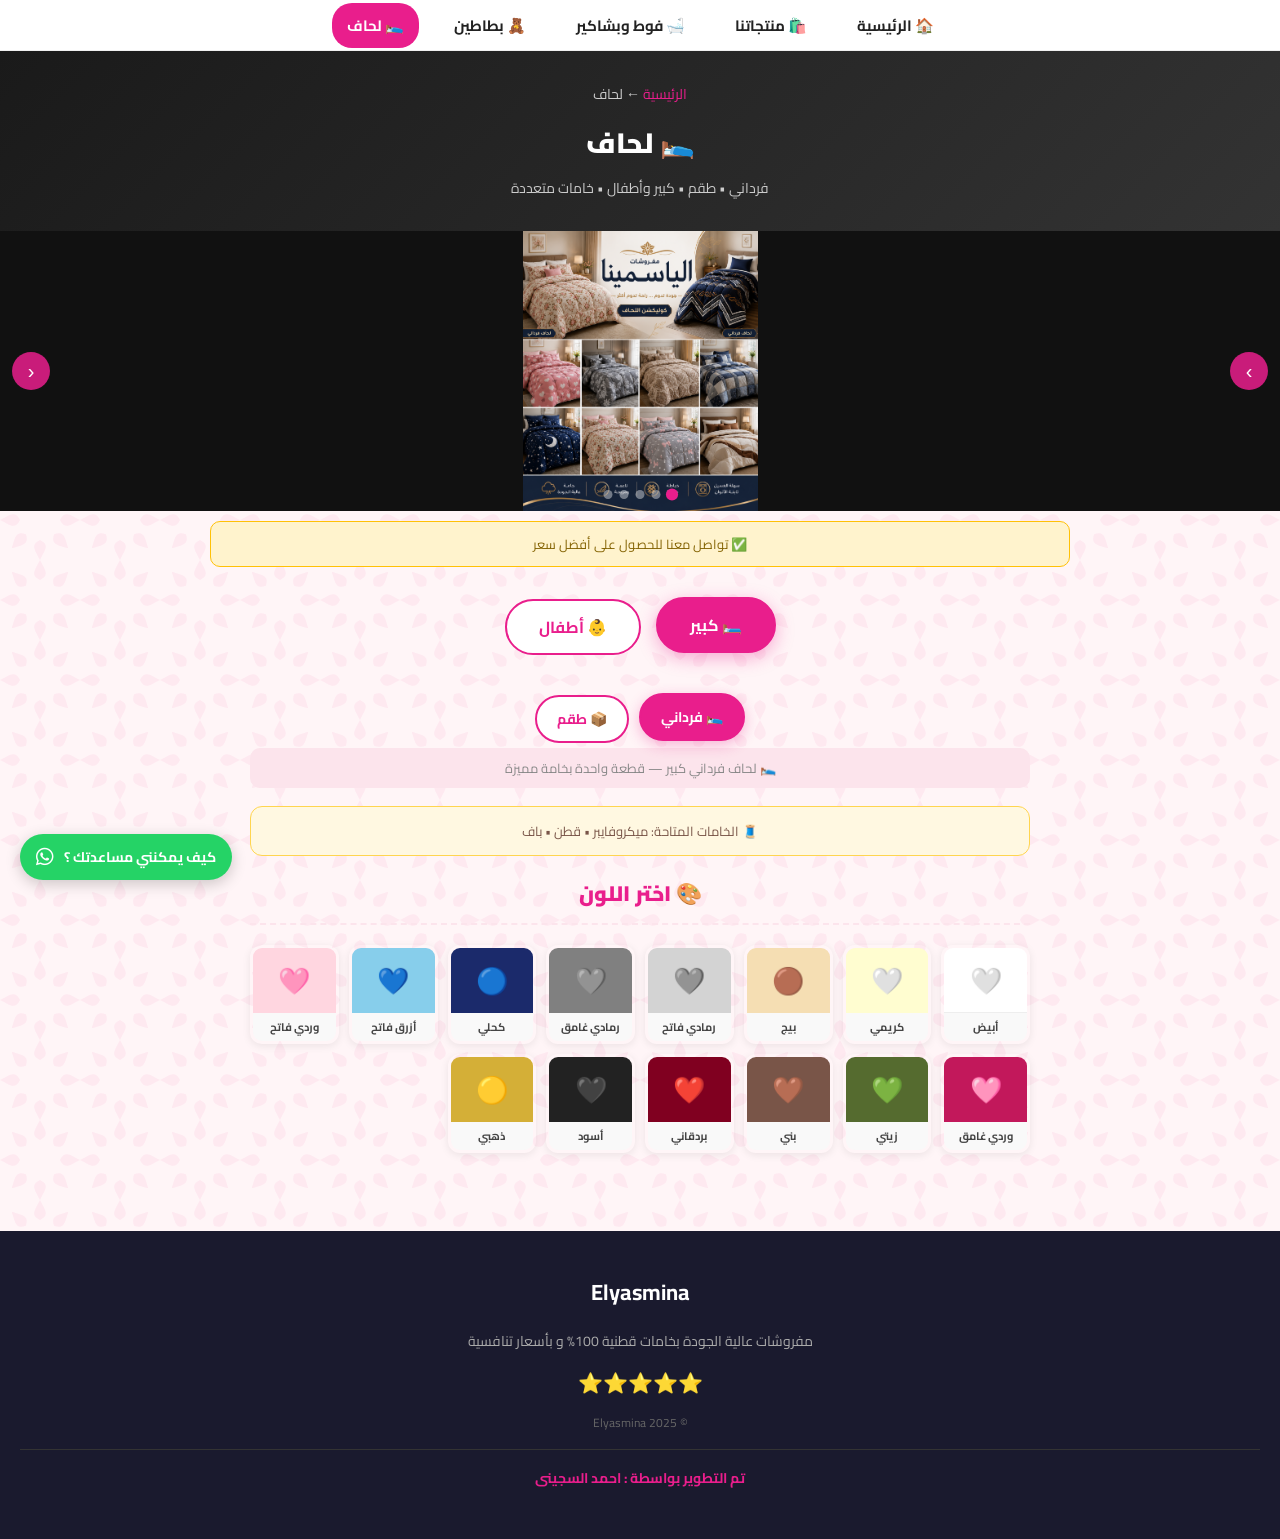
<file: lehaf.html>
<!DOCTYPE html>
<html lang="ar" dir="rtl">

<head>
    <meta charset="UTF-8">
    <meta name="viewport" content="width=device-width, initial-scale=1.0">
    <title>لحاف - مفروشات الياسمينا</title>
    <link rel="stylesheet" href="https://cdnjs.cloudflare.com/ajax/libs/font-awesome/6.5.1/css/all.min.css">
    <link href="https://fonts.googleapis.com/css2?family=Cairo:wght@400;600;700;900&display=swap" rel="stylesheet">
    <link rel="stylesheet" href="foat-style.css">
    <style>
        .ask-price-btn {
            width: 100%;
            background: linear-gradient(135deg, #25D366, #128C7E);
            color: white;
            border: none;
            padding: 14px;
            border-radius: 12px;
            font-size: 16px;
            font-weight: 700;
            cursor: pointer;
            font-family: 'Cairo', sans-serif;
            display: flex;
            align-items: center;
            justify-content: center;
            gap: 10px;
            transition: all 0.3s;
            margin-bottom: 10px;
        }

        .ask-price-btn:hover {
            transform: translateY(-2px);
            box-shadow: 0 8px 25px rgba(37, 211, 102, 0.4);
        }

        .main-tabs {
            display: flex;
            justify-content: center;
            gap: 15px;
            padding: 22px 20px 5px;
            flex-wrap: wrap;
        }

        .main-tab {
            background: white;
            border: 2px solid #e91e8c;
            color: #e91e8c;
            padding: 11px 32px;
            border-radius: 30px;
            font-size: 16px;
            font-weight: 700;
            cursor: pointer;
            transition: all 0.3s;
            font-family: 'Cairo', sans-serif;
        }

        .main-tab:hover,
        .main-tab.active {
            background: #e91e8c;
            color: white;
            box-shadow: 0 5px 18px rgba(233, 30, 140, 0.35);
            transform: translateY(-2px);
        }

        .types-tabs {
            display: flex;
            justify-content: center;
            gap: 10px;
            padding: 15px 15px 5px;
            flex-wrap: wrap;
        }

        .type-tab {
            background: white;
            border: 2px solid #e91e8c;
            color: #e91e8c;
            padding: 9px 20px;
            border-radius: 25px;
            font-size: 14px;
            font-weight: 700;
            cursor: pointer;
            transition: all 0.3s;
            font-family: 'Cairo', sans-serif;
        }

        .type-tab:hover,
        .type-tab.active {
            background: #e91e8c;
            color: white;
            box-shadow: 0 4px 14px rgba(233, 30, 140, 0.3);
            transform: translateY(-2px);
        }

        .type-desc {
            text-align: center;
            font-size: 13px;
            color: #888;
            background: #fce4ec;
            padding: 8px 16px;
            border-radius: 10px;
            margin-bottom: 18px;
        }

        .package-info {
            background: linear-gradient(135deg, #fce4ec, #fff);
            border: 1px solid #fce4ec;
            border-radius: 14px;
            padding: 14px 18px;
            margin-bottom: 20px;
            text-align: center;
            font-size: 14px;
            color: #555;
            line-height: 2;
        }

        .package-info strong {
            color: #e91e8c;
            font-size: 15px;
        }

        .fabric-note {
            background: #fff8e1;
            border: 1px solid #ffd54f;
            border-radius: 12px;
            padding: 12px 16px;
            text-align: center;
            font-size: 13px;
            color: #795548;
            margin-bottom: 18px;
        }

        .sub-section {
            display: none;
        }

        .sub-section.active {
            display: block;
            animation: fadeUp 0.4s ease;
        }

        @keyframes fadeUp {
            from {
                opacity: 0;
                transform: translateY(10px)
            }

            to {
                opacity: 1;
                transform: translateY(0)
            }
        }

        body.dark .main-tab {
            background: #16213e;
            color: #ff6eb4;
            border-color: #ff6eb4;
        }

        body.dark .main-tab.active {
            background: #e91e8c;
            color: white;
        }

        body.dark .type-tab {
            background: #16213e;
            color: #ff6eb4;
            border-color: #ff6eb4;
        }

        body.dark .type-tab.active {
            background: #e91e8c;
            color: white;
        }

        body.dark .type-desc {
            background: #2a0a1e;
            color: #ccc;
        }

        body.dark .package-info {
            background: #16213e;
            border-color: #333;
            color: #ccc;
        }

        body.dark .fabric-note {
            background: #1a1500;
            border-color: #555;
            color: #ccc;
        }

        header {
            display: none !important;
        }

        body {
            padding-top: 0 !important;
        }
    </style>
</head>

<body>
    <nav class="navbar">
        <ul>
            <li><a href="index.html">🏠 الرئيسية</a></li>
            <li><a href="index.html#products">🛍️ منتجاتنا</a></li>
            <li><a href="foat.html">🛁 فوط وبشاكير</a></li>
            <li><a href="batateen.html">🧸 بطاطين</a></li>
            <li><a href="#" class="active">🛌 لحاف</a></li>
        </ul>
    </nav>
    <div class="page-hero">
        <p class="breadcrumb"><a href="index.html">الرئيسية</a> ← لحاف</p>
        <h1>🛌 لحاف</h1>
        <p>فرداني • طقم • كبير وأطفال • خامات متعددة</p>
    </div>
    <div class="hero-slider">
        <div class="hero-slides" id="heroSlides"></div>
        <button class="hero-slider-btn prev" onclick="heroSlide(-1)">›</button>
        <button class="hero-slider-btn next" onclick="heroSlide(1)">‹</button>
        <div class="hero-dots" id="heroDots"></div>
    </div>
    <div class="update-notice">✅ تواصل معنا للحصول على أفضل سعر</div>
    <div class="main-tabs">
        <button class="main-tab active" onclick="showMain('kabir',this)">🛏️ كبير</button>
        <button class="main-tab" onclick="showMain('atfal',this)">👶 أطفال</button>
    </div>

    <!-- كبير -->
    <div class="content-section active" id="kabir">
        <div class="types-tabs">
            <button class="type-tab active" onclick="showSub('kabir','fardani',this)">🛌 فرداني</button>
            <button class="type-tab" onclick="showSub('kabir','taqm',this)">📦 طقم</button>
        </div>
        <div class="sub-section active" id="kabir-fardani" style="padding:0 20px;max-width:860px;margin:0 auto;">
            <p class="type-desc">🛌 لحاف فرداني كبير — قطعة واحدة بخامة مميزة</p>
            <div class="fabric-note">🧵 الخامات المتاحة: ميكروفايبر • قطن • باف
            </div>
            <h2 class="section-heading">🎨 اختر اللون</h2>
            <div class="colors-grid" id="kabir-fardani-colors" style="margin-bottom:18px;"></div>
            <div class="order-panel" id="kabir-fardani-panel">
                <div class="order-summary" id="kabir-fardani-summary"></div>
                <div class="qty-row"><span class="qty-label">🔢 الكمية:</span>
                    <div class="qty-ctrl"><button class="qty-btn"
                            onclick="changeQty('kabir-fardani',-1)">−</button><span class="qty-val"
                            id="kabir-fardani-qty">1</span><button class="qty-btn"
                            onclick="changeQty('kabir-fardani',1)">+</button></div>
                </div>
                <div class="share-box">
                    <p class="share-title">📤 شارك المنتج مع أصحابك</p>
                    <div class="share-btns"><button class="share-btn share-wa" onclick="shareWA()"><i
                                class="fab fa-whatsapp"></i> واتساب</button><button class="share-btn share-fb"
                            onclick="shareFB()"><i class="fab fa-facebook"></i> فيسبوك</button><button
                            class="share-btn share-copy" onclick="copyLink(this)"><i class="fas fa-link"></i> نسخ
                            الرابط</button></div>
                </div>
                <div class="stock-box"><span class="stock-icon">⚡</span><span class="stock-text">متبقي فقط <span
                            class="stock-num">--</span> قطعة في المخزون!</span>
                    <div class="stock-bar-wrap">
                        <div class="stock-bar" style="width:0%"></div>
                    </div>
                </div>
                <button class="ask-price-btn" onclick="askPrice('kabir-fardani')"><i class="fab fa-whatsapp"></i> اسأل
                    عن السعر 💬</button>
                <button class="order-btn" onclick="sendOrder('kabir-fardani')"><i class="fab fa-whatsapp"></i> اطلب الآن
                    عبر واتساب</button>
            </div>
        </div>
        <div class="sub-section" id="kabir-taqm" style="padding:0 20px;max-width:860px;margin:0 auto;">
            <p class="type-desc">📦 طقم لحاف كبير — لحاف + غطاء + خداديات</p>
            <div class="package-info"><strong>🎁 محتويات الطقم</strong><br>لحاف كبير + غطاء لحاف + 2 خدادية</div>
            <div class="fabric-note">🧵 الخامات المتاحة: ميكروفايبر • قطن • باف — سيتم التواصل لاختيار الخامة المناسبة
            </div>
            <h2 class="section-heading">🎨 اختر اللون</h2>
            <div class="colors-grid" id="kabir-taqm-colors" style="margin-bottom:18px;"></div>
            <div class="order-panel" id="kabir-taqm-panel">
                <div class="order-summary" id="kabir-taqm-summary"></div>
                <div class="qty-row"><span class="qty-label">🔢 الكمية:</span>
                    <div class="qty-ctrl"><button class="qty-btn" onclick="changeQty('kabir-taqm',-1)">−</button><span
                            class="qty-val" id="kabir-taqm-qty">1</span><button class="qty-btn"
                            onclick="changeQty('kabir-taqm',1)">+</button></div>
                </div>
                <div class="share-box">
                    <p class="share-title">📤 شارك المنتج مع أصحابك</p>
                    <div class="share-btns"><button class="share-btn share-wa" onclick="shareWA()"><i
                                class="fab fa-whatsapp"></i> واتساب</button><button class="share-btn share-fb"
                            onclick="shareFB()"><i class="fab fa-facebook"></i> فيسبوك</button><button
                            class="share-btn share-copy" onclick="copyLink(this)"><i class="fas fa-link"></i> نسخ
                            الرابط</button></div>
                </div>
                <div class="stock-box"><span class="stock-icon">⚡</span><span class="stock-text">متبقي فقط <span
                            class="stock-num">--</span> قطعة في المخزون!</span>
                    <div class="stock-bar-wrap">
                        <div class="stock-bar" style="width:0%"></div>
                    </div>
                </div>
                <button class="ask-price-btn" onclick="askPrice('kabir-taqm')"><i class="fab fa-whatsapp"></i> اسأل عن
                    السعر 💬</button>
                <button class="order-btn" onclick="sendOrder('kabir-taqm')"><i class="fab fa-whatsapp"></i> اطلب الآن
                    عبر واتساب</button>
            </div>
        </div>
    </div>

    <!-- أطفال -->
    <div class="content-section" id="atfal">
        <div class="types-tabs">
            <button class="type-tab active" onclick="showSub('atfal','fardani',this)">🛌 فرداني</button>
            <button class="type-tab" onclick="showSub('atfal','taqm',this)">📦 طقم</button>
        </div>
        <div class="sub-section active" id="atfal-fardani" style="padding:0 20px;max-width:860px;margin:0 auto;">
            <p class="type-desc">🛌 لحاف فرداني أطفال — ناعم وآمن بألوان بهيجة</p>
            <div class="fabric-note">🧵 الخامات المتاحة: ميكروفايبر • قطن • باف — سيتم التواصل لاختيار الخامة المناسبة
            </div>
            <h2 class="section-heading">🎨 اختر اللون</h2>
            <div class="colors-grid" id="atfal-fardani-colors" style="margin-bottom:18px;"></div>
            <div class="order-panel" id="atfal-fardani-panel">
                <div class="order-summary" id="atfal-fardani-summary"></div>
                <div class="qty-row"><span class="qty-label">🔢 الكمية:</span>
                    <div class="qty-ctrl"><button class="qty-btn"
                            onclick="changeQty('atfal-fardani',-1)">−</button><span class="qty-val"
                            id="atfal-fardani-qty">1</span><button class="qty-btn"
                            onclick="changeQty('atfal-fardani',1)">+</button></div>
                </div>
                <div class="share-box">
                    <p class="share-title">📤 شارك المنتج مع أصحابك</p>
                    <div class="share-btns"><button class="share-btn share-wa" onclick="shareWA()"><i
                                class="fab fa-whatsapp"></i> واتساب</button><button class="share-btn share-fb"
                            onclick="shareFB()"><i class="fab fa-facebook"></i> فيسبوك</button><button
                            class="share-btn share-copy" onclick="copyLink(this)"><i class="fas fa-link"></i> نسخ
                            الرابط</button></div>
                </div>
                <div class="stock-box"><span class="stock-icon">⚡</span><span class="stock-text">متبقي فقط <span
                            class="stock-num">--</span> قطعة في المخزون!</span>
                    <div class="stock-bar-wrap">
                        <div class="stock-bar" style="width:0%"></div>
                    </div>
                </div>
                <button class="ask-price-btn" onclick="askPrice('atfal-fardani')"><i class="fab fa-whatsapp"></i> اسأل
                    عن السعر 💬</button>
                <button class="order-btn" onclick="sendOrder('atfal-fardani')"><i class="fab fa-whatsapp"></i> اطلب الآن
                    عبر واتساب</button>
            </div>
        </div>
        <div class="sub-section" id="atfal-taqm" style="padding:0 20px;max-width:860px;margin:0 auto;">
            <p class="type-desc">📦 طقم لحاف أطفال — بألوان بهيجة وخامة آمنة</p>
            <div class="package-info"><strong>🎁 محتويات الطقم</strong><br>لحاف أطفال + غطاء لحاف + 2 خدادية</div>
            <div class="fabric-note">🧵 الخامات المتاحة: ميكروفايبر • قطن • باف — سيتم التواصل لاختيار الخامة المناسبة
            </div>
            <h2 class="section-heading">🎨 اختر اللون</h2>
            <div class="colors-grid" id="atfal-taqm-colors" style="margin-bottom:18px;"></div>
            <div class="order-panel" id="atfal-taqm-panel">
                <div class="order-summary" id="atfal-taqm-summary"></div>
                <div class="qty-row"><span class="qty-label">🔢 الكمية:</span>
                    <div class="qty-ctrl"><button class="qty-btn" onclick="changeQty('atfal-taqm',-1)">−</button><span
                            class="qty-val" id="atfal-taqm-qty">1</span><button class="qty-btn"
                            onclick="changeQty('atfal-taqm',1)">+</button></div>
                </div>
                <div class="share-box">
                    <p class="share-title">📤 شارك المنتج مع أصحابك</p>
                    <div class="share-btns"><button class="share-btn share-wa" onclick="shareWA()"><i
                                class="fab fa-whatsapp"></i> واتساب</button><button class="share-btn share-fb"
                            onclick="shareFB()"><i class="fab fa-facebook"></i> فيسبوك</button><button
                            class="share-btn share-copy" onclick="copyLink(this)"><i class="fas fa-link"></i> نسخ
                            الرابط</button></div>
                </div>
                <div class="stock-box"><span class="stock-icon">⚡</span><span class="stock-text">متبقي فقط <span
                            class="stock-num">--</span> قطعة في المخزون!</span>
                    <div class="stock-bar-wrap">
                        <div class="stock-bar" style="width:0%"></div>
                    </div>
                </div>
                <button class="ask-price-btn" onclick="askPrice('atfal-taqm')"><i class="fab fa-whatsapp"></i> اسأل عن
                    السعر 💬</button>
                <button class="order-btn" onclick="sendOrder('atfal-taqm')"><i class="fab fa-whatsapp"></i> اطلب الآن
                    عبر واتساب</button>
            </div>
        </div>
    </div>

    <footer>
        <div class="footer-logo">
            <div class="logo-text">
                <h1 style="font-size:22px;color:white;">Elyasmina</h1>
            </div>
        </div>
        <p>مفروشات عالية الجودة بخامات قطنية 100% و بأسعار تنافسية</p>
        <p class="stars">⭐⭐⭐⭐⭐</p>
        <p class="copyright">© Elyasmina 2025</p>
        <p class="developer">تم التطوير بواسطة : احمد السجينى</p>
    </footer>
    <div class="whatsapp-float">
        <a href="https://wa.me/201033304242" class="whatsapp-fixed" target="_blank">
            <span>كيف يمكنني مساعدتك ؟</span><i class="fab fa-whatsapp"></i>
        </a>
    </div>
    <button class="scroll-top" id="scrollTop" onclick="window.scrollTo({top:0,behavior:'smooth'})">⬆️</button>

    <script>
        const KABIR_COLORS = [
            { name: 'أبيض', hex: '#ffffff', border: true, emoji: '🤍' },
            { name: 'كريمي', hex: '#fffdd0', border: false, emoji: '🤍' },
            { name: 'بيج', hex: '#f5deb3', border: false, emoji: '🟤' },
            { name: 'رمادي فاتح', hex: '#d3d3d3', border: false, emoji: '🩶' },
            { name: 'رمادي غامق', hex: '#808080', border: false, emoji: '🩶' },
            { name: 'كحلي', hex: '#1b2a6b', border: false, emoji: '🔵' },
            { name: 'أزرق فاتح', hex: '#87ceeb', border: false, emoji: '💙' },
            { name: 'وردي فاتح', hex: '#ffd6e0', border: false, emoji: '🩷' },
            { name: 'وردي غامق', hex: '#c2185b', border: false, emoji: '🩷' },
            { name: 'زيتي', hex: '#556b2f', border: false, emoji: '💚' },
            { name: 'بني', hex: '#795548', border: false, emoji: '🤎' },
            { name: 'بردقاني', hex: '#800020', border: false, emoji: '❤️' },
            { name: 'أسود', hex: '#222222', border: false, emoji: '🖤' },
            { name: 'ذهبي', hex: '#d4af37', border: false, emoji: '🟡' },
        ];
        const ATFAL_COLORS = [
            { name: 'أبيض', hex: '#ffffff', border: true, emoji: '🤍' },
            { name: 'سماوي فاتح', hex: '#b0e0ff', border: false, emoji: '💙' },
            { name: 'سماوي غامق', hex: '#4682b4', border: false, emoji: '💙' },
            { name: 'وردي فاتح', hex: '#ffd6e0', border: false, emoji: '🩷' },
            { name: 'وردي غامق', hex: '#e91e8c', border: false, emoji: '🩷' },
            { name: 'أصفر', hex: '#ffe066', border: false, emoji: '💛' },
            { name: 'أخضر فاتح', hex: '#c8f5c8', border: false, emoji: '💚' },
            { name: 'أخضر غامق', hex: '#388e3c', border: false, emoji: '💚' },
            { name: 'بنفسجي فاتح', hex: '#e8d5f5', border: false, emoji: '💜' },
            { name: 'بنفسجي غامق', hex: '#7b1fa2', border: false, emoji: '💜' },
            { name: 'برتقالي', hex: '#ffb347', border: false, emoji: '🧡' },
            { name: 'تركواز', hex: '#40e0d0', border: false, emoji: '🩵' },
            { name: 'أحمر فاتح', hex: '#ff6b6b', border: false, emoji: '❤️' },
            { name: 'رمادي', hex: '#9e9e9e', border: false, emoji: '🩶' },
        ];
        const TYPE_NAMES = {
            'kabir-fardani': 'لحاف كبير فرداني',
            'kabir-taqm': 'طقم لحاف كبير (لحاف + غطاء + 2 خدادية)',
            'atfal-fardani': 'لحاف أطفال فرداني',
            'atfal-taqm': 'طقم لحاف أطفال (لحاف + غطاء + 2 خدادية)',
        };
        const TYPE_KEYS = Object.keys(TYPE_NAMES);
        const HERO_SLIDES = [
            { img: 'product-pics/lehaf-1.png' },
            { img: 'product-pics/lehaf-2.png' },
            { img: 'product-pics/lehaf-3.png' },
            { img: 'product-pics/lehaf-4.png' },
            { img: 'product-pics/lehaf-5.png' },
        ];
        (function () {
            const c = document.getElementById('heroSlides'), d = document.getElementById('heroDots');
            HERO_SLIDES.forEach((s, i) => {
                const sl = document.createElement('div'); sl.className = 'hero-slide';
                sl.innerHTML = `<img src="${s.img}" alt="لحاف" style="width:100%;height:100%;object-fit:contain;border-radius:16px;">`;
                c.appendChild(sl);
                const dot = document.createElement('div'); dot.className = 'hero-dot' + (i === 0 ? ' active' : '');
                dot.onclick = () => goHeroSlide(i); d.appendChild(dot);
            });
        })();
        let heroIdx = 0;
        function goHeroSlide(i) {
            heroIdx = (i + HERO_SLIDES.length) % HERO_SLIDES.length;
            document.getElementById('heroSlides').style.transform = `translateX(${heroIdx * 100}%)`;
            document.querySelectorAll('.hero-dot').forEach((d, j) => d.classList.toggle('active', j === heroIdx));
        }
        function heroSlide(dir) { goHeroSlide(heroIdx + dir); }
        setInterval(() => heroSlide(1), 2800);

        const state = {};
        TYPE_KEYS.forEach(k => { state[k] = { colorIdx: null, qty: 1 }; });

        TYPE_KEYS.forEach(key => {
            const colors = key.startsWith('atfal') ? ATFAL_COLORS : KABIR_COLORS;
            const grid = document.getElementById(key + '-colors');
            colors.forEach((c, i) => {
                const item = document.createElement('div'); item.className = 'color-item'; item.id = key + '-color-' + i;
                item.innerHTML = `<div class="color-swatch-box" style="background:${c.hex};${c.border ? 'border-bottom:1px solid #eee;' : ''}">${c.emoji}</div><div class="color-item-name">${c.name}</div>`;
                item.onclick = () => selectColor(key, i); grid.appendChild(item);
            });
        });

        function selectColor(key, idx) {
            const colors = key.startsWith('atfal') ? ATFAL_COLORS : KABIR_COLORS;
            document.querySelectorAll('#' + key + '-colors .color-item').forEach(c => c.classList.remove('active'));
            document.getElementById(key + '-color-' + idx).classList.add('active');
            state[key].colorIdx = idx;
            const cl = colors[idx];
            const isTaqm = key.includes('taqm');
            const unit = isTaqm ? 'طقم' : 'قطعة';
            document.getElementById(key + '-summary').innerHTML =
                `<strong>📦 المنتج:</strong> ${TYPE_NAMES[key]}<br>
         <strong>🎨 اللون:</strong> ${cl.name}<br>
         <strong>🧵 الخامة:</strong> سيتم التواصل لاختيار الخامة المناسبة<br>
         <strong>🔢 الكمية:</strong> <span id="${key}-qty-display">${state[key].qty}</span> ${unit}<br>
         <strong>💬 السعر:</strong> سيتم التواصل لتحديد السعر`;
            document.getElementById(key + '-panel').classList.add('visible');
            setTimeout(() => {
                document.getElementById(key + '-panel').scrollIntoView({ behavior: 'smooth', block: 'nearest' });
                initStock(document.getElementById(key + '-panel'));
            }, 100);
        }

        function changeQty(key, delta) {
            state[key].qty = Math.max(1, state[key].qty + delta);
            document.getElementById(key + '-qty').textContent = state[key].qty;
            const d = document.getElementById(key + '-qty-display'); if (d) d.textContent = state[key].qty;
        }

        function askPrice(key) {
            const s = state[key];
            if (s.colorIdx === null) { alert('من فضلك اختر اللون أولاً'); return; }
            const colors = key.startsWith('atfal') ? ATFAL_COLORS : KABIR_COLORS;
            const cl = colors[s.colorIdx];
            const unit = key.includes('taqm') ? 'طقم' : 'قطعة';
            const msg = 'السلام عليكم 👋\nأنا مهتم بـ: ' + TYPE_NAMES[key] + '\n🎨 اللون: ' + cl.name + '\n🧵 الخامة: سيتم التواصل لاختيار الخامة\n🔢 الكمية: ' + s.qty + ' ' + unit + '\n\n💬 محتاج أعرف السعر من فضلك 🙏';
            window.open('https://wa.me/201033304242?text=' + encodeURIComponent(msg), '_blank');
        }

        function sendOrder(key) {
            const s = state[key];
            if (s.colorIdx === null) { alert('من فضلك اختر اللون أولاً'); return; }
            const colors = key.startsWith('atfal') ? ATFAL_COLORS : KABIR_COLORS;
            const cl = colors[s.colorIdx];
            const unit = key.includes('taqm') ? 'طقم' : 'قطعة';
            const msg = '🛍️ طلب جديد من موقع الياسمينا\n\n📦 المنتج: ' + TYPE_NAMES[key] + '\n🎨 اللون: ' + cl.name + '\n🧵 الخامة: سيتم التواصل لاختيار الخامة المناسبة\n🔢 الكمية: ' + s.qty + ' ' + unit + '\n\nأرجو التواصل لتأكيد الطلب والسعر واختيار الخامة 🙏';
            window.open('https://wa.me/201033304242?text=' + encodeURIComponent(msg), '_blank');
        }

        function showMain(id, btn) {
            document.querySelectorAll('.content-section').forEach(s => s.classList.remove('active'));
            document.querySelectorAll('.main-tab').forEach(b => b.classList.remove('active'));
            document.getElementById(id).classList.add('active'); btn.classList.add('active');
            window.scrollTo({ top: document.querySelector('.main-tabs').offsetTop - 70, behavior: 'smooth' });
        }
        function showSub(main, sub, btn) {
            document.querySelectorAll('#' + main + ' .sub-section').forEach(s => s.classList.remove('active'));
            document.querySelectorAll('#' + main + ' .type-tab').forEach(b => b.classList.remove('active'));
            document.getElementById(main + '-' + sub).classList.add('active'); btn.classList.add('active');
        }
        function toggleDarkMode() {
            document.body.classList.toggle('dark');
            document.querySelector('.dark-mode-btn').textContent = document.body.classList.contains('dark') ? '☀️ الوضع النهاري' : '🌙 الوضع الليلي';
        }
        window.addEventListener('scroll', () => {
            document.getElementById('scrollTop').style.display = window.pageYOffset > 300 ? 'block' : 'none';
        });
    </script>
    <script>
        function shareWA() {
            const text = encodeURIComponent('مفروشات الياسمينا - شوف المنتج: ' + window.location.href);
            window.open('https://wa.me/?text=' + text, '_blank');
        }
        function shareFB() {
            const url = encodeURIComponent(window.location.href);
            window.open('https://www.facebook.com/sharer/sharer.php?u=' + url, '_blank');
        }
        function copyLink(btn) {
            navigator.clipboard.writeText(window.location.href).then(function () {
                btn.innerHTML = '<i class="fas fa-check"></i> تم النسخ!';
                btn.classList.add('copied');
                setTimeout(function () {
                    btn.innerHTML = '<i class="fas fa-link"></i> نسخ الرابط';
                    btn.classList.remove('copied');
                }, 2500);
            });
        }
        function initStock(panel) {
            const stock = Math.floor(Math.random() * 7) + 3;
            const pct = Math.round((stock / 10) * 100);
            const numEl = panel.querySelector('.stock-num');
            const barEl = panel.querySelector('.stock-bar');
            if (numEl) numEl.textContent = stock;
            if (barEl) setTimeout(function () { barEl.style.width = pct + '%'; }, 300);
        }
        window.addEventListener('scroll', () => {
            document.getElementById('scrollTop').style.display = window.pageYOffset > 300 ? 'block' : 'none';
        });
    </script>
</body>

</html>
</file>
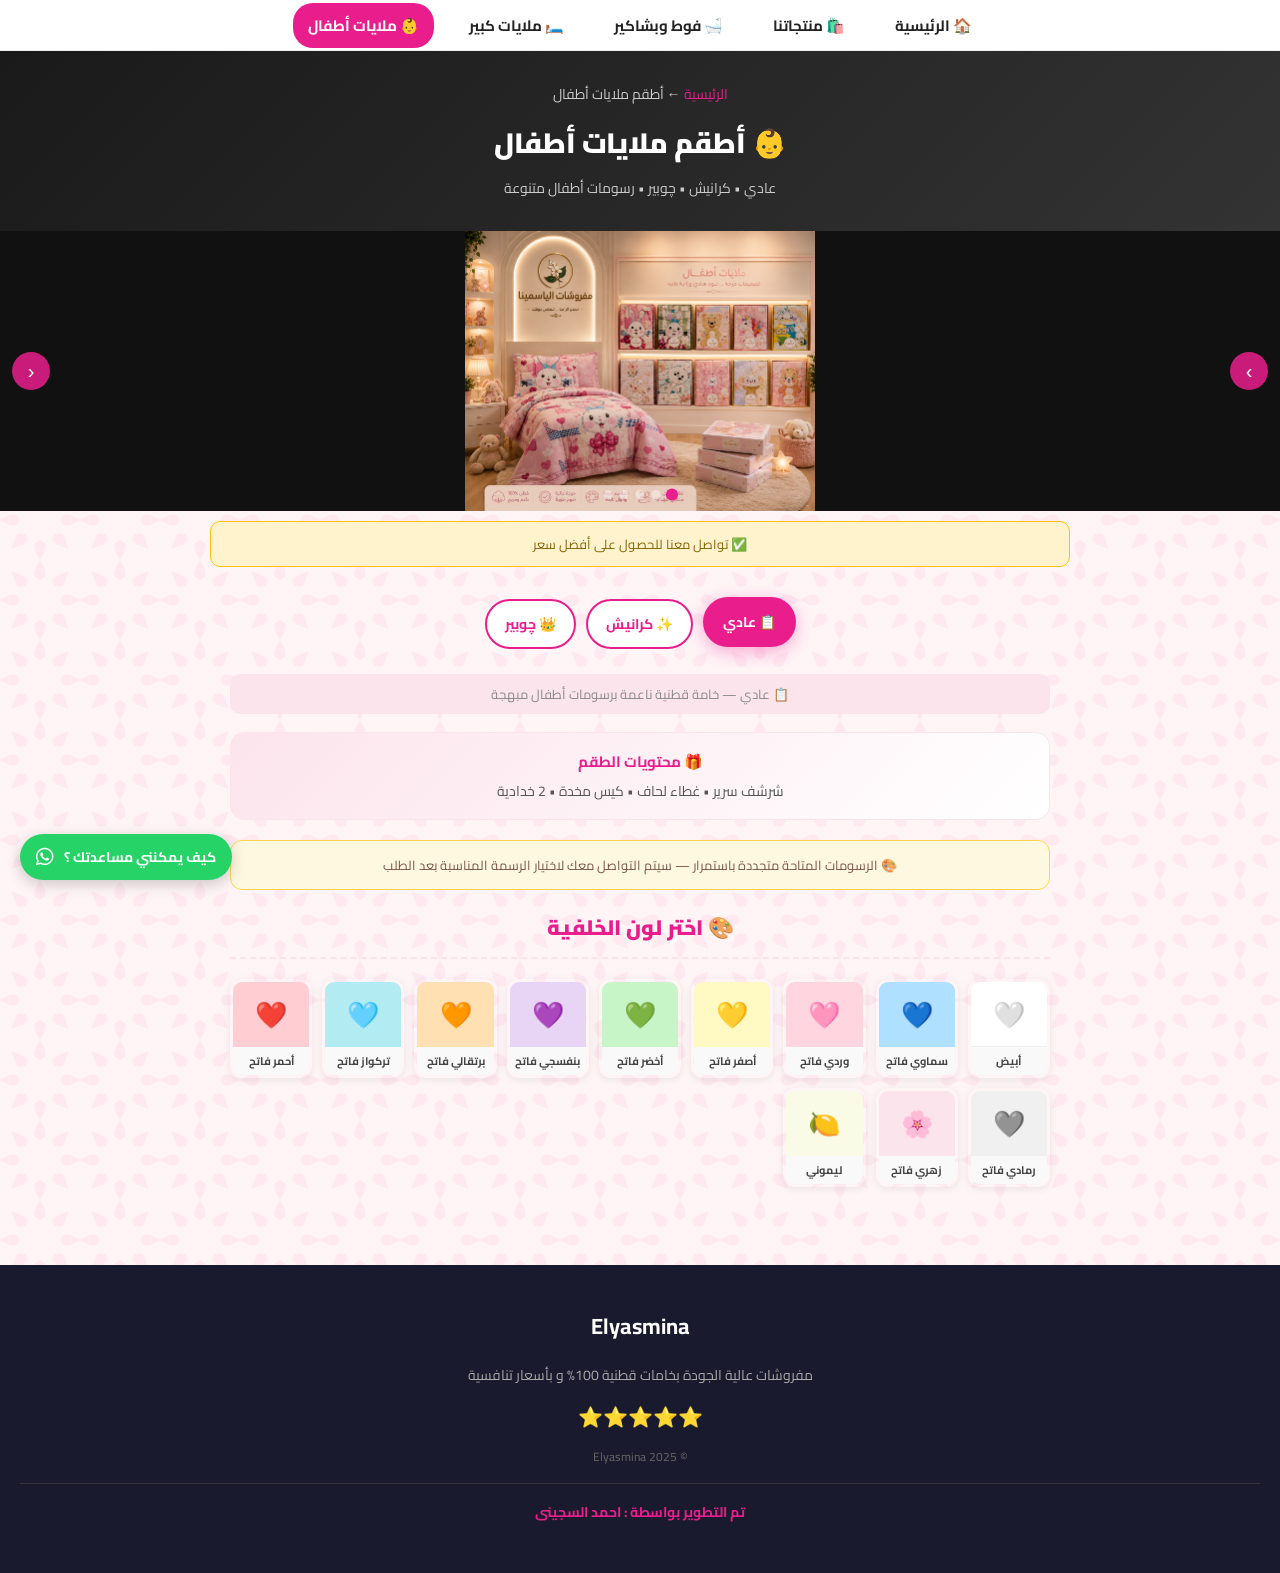
<file: malayat-atfal.html>
<!DOCTYPE html>
<html lang="ar" dir="rtl">

<head>
    <meta charset="UTF-8">
    <meta name="viewport" content="width=device-width, initial-scale=1.0">
    <title>أطقم ملايات أطفال - مفروشات الياسمينا</title>
    <link rel="stylesheet" href="https://cdnjs.cloudflare.com/ajax/libs/font-awesome/6.5.1/css/all.min.css">
    <link href="https://fonts.googleapis.com/css2?family=Cairo:wght@400;600;700;900&display=swap" rel="stylesheet">
    <link rel="stylesheet" href="foat-style.css">
    <style>
        .ask-price-btn {
            width: 100%;
            background: linear-gradient(135deg, #25D366, #128C7E);
            color: white;
            border: none;
            padding: 14px;
            border-radius: 12px;
            font-size: 16px;
            font-weight: 700;
            cursor: pointer;
            font-family: 'Cairo', sans-serif;
            display: flex;
            align-items: center;
            justify-content: center;
            gap: 10px;
            transition: all 0.3s;
            margin-bottom: 10px;
        }

        .ask-price-btn:hover {
            transform: translateY(-2px);
            box-shadow: 0 8px 25px rgba(37, 211, 102, 0.4);
        }

        .types-tabs {
            display: flex;
            justify-content: center;
            gap: 10px;
            padding: 22px 15px 5px;
            flex-wrap: wrap;
        }

        .type-tab {
            background: white;
            border: 2px solid #e91e8c;
            color: #e91e8c;
            padding: 10px 18px;
            border-radius: 25px;
            font-size: 14px;
            font-weight: 700;
            cursor: pointer;
            transition: all 0.3s;
            font-family: 'Cairo', sans-serif;
        }

        .type-tab:hover,
        .type-tab.active {
            background: #e91e8c;
            color: white;
            box-shadow: 0 5px 18px rgba(233, 30, 140, 0.35);
            transform: translateY(-2px);
        }

        .type-desc {
            text-align: center;
            font-size: 13px;
            color: #888;
            background: #fce4ec;
            padding: 8px 16px;
            border-radius: 10px;
            margin-bottom: 18px;
        }

        .package-info {
            background: linear-gradient(135deg, #fce4ec, #fff);
            border: 1px solid #fce4ec;
            border-radius: 14px;
            padding: 14px 18px;
            margin-bottom: 20px;
            text-align: center;
            font-size: 14px;
            color: #555;
            line-height: 2;
        }

        .package-info strong {
            color: #e91e8c;
            font-size: 15px;
        }

        .drawing-note {
            background: #fff8e1;
            border: 1px solid #ffd54f;
            border-radius: 12px;
            padding: 12px 16px;
            text-align: center;
            font-size: 13px;
            color: #795548;
            margin-bottom: 18px;
        }

        body.dark .type-tab {
            background: #16213e;
            color: #ff6eb4;
            border-color: #ff6eb4;
        }

        body.dark .type-tab.active {
            background: #e91e8c;
            color: white;
        }

        body.dark .type-desc {
            background: #2a0a1e;
            color: #ccc;
        }

        body.dark .package-info {
            background: #16213e;
            border-color: #333;
            color: #ccc;
        }

        body.dark .drawing-note {
            background: #1a1500;
            border-color: #555;
            color: #ccc;
        }

        header {
            display: none !important;
        }

        body {
            padding-top: 0 !important;
        }
    </style>
</head>

<body>
    <nav class="navbar">
        <ul>
            <li><a href="index.html">🏠 الرئيسية</a></li>
            <li><a href="index.html#products">🛍️ منتجاتنا</a></li>
            <li><a href="foat.html">🛁 فوط وبشاكير</a></li>
            <li><a href="malayat-kabir.html">🛏️ ملايات كبير</a></li>
            <li><a href="#" class="active">👶 ملايات أطفال</a></li>
        </ul>
    </nav>
    <div class="page-hero">
        <p class="breadcrumb"><a href="index.html">الرئيسية</a> ← أطقم ملايات أطفال</p>
        <h1>👶 أطقم ملايات أطفال</h1>
        <p>عادي • كرانيش • چوبير • رسومات أطفال متنوعة</p>
    </div>
    <div class="hero-slider">
        <div class="hero-slides" id="heroSlides"></div>
        <button class="hero-slider-btn prev" onclick="heroSlide(-1)">›</button>
        <button class="hero-slider-btn next" onclick="heroSlide(1)">‹</button>
        <div class="hero-dots" id="heroDots"></div>
    </div>
    <div class="update-notice">✅ تواصل معنا للحصول على أفضل سعر</div>
    <div class="types-tabs">
        <button class="type-tab active" onclick="showType('adi',this)">📋 عادي</button>
        <button class="type-tab" onclick="showType('karaneesh',this)">✨ كرانيش</button>
        <button class="type-tab" onclick="showType('jobeer',this)">👑 چوبير</button>
    </div>

    <!-- عادي -->
    <div class="content-section active" id="adi">
        <p class="type-desc">📋 عادي — خامة قطنية ناعمة برسومات أطفال مبهجة</p>
        <div class="package-info"><strong>🎁 محتويات الطقم</strong><br>شرشف سرير • غطاء لحاف • كيس مخدة • 2 خدادية</div>
        <div class="drawing-note">🎨 الرسومات المتاحة متجددة باستمرار — سيتم التواصل معك لاختيار الرسمة المناسبة بعد
            الطلب</div>
        <h2 class="section-heading">🎨 اختر لون الخلفية</h2>
        <div class="colors-grid" id="adi-colors-grid" style="margin-bottom:18px;"></div>
        <div class="order-panel" id="adi-order-panel">
            <div class="order-summary" id="adi-order-summary"></div>
            <div class="qty-row">
                <span class="qty-label">🔢 الكمية:</span>
                <div class="qty-ctrl">
                    <button class="qty-btn" onclick="changeQty('adi',-1)">−</button>
                    <span class="qty-val" id="adi-qty">1</span>
                    <button class="qty-btn" onclick="changeQty('adi',1)">+</button>
                </div>
            </div>
            <div class="share-box">
                <p class="share-title">📤 شارك المنتج مع أصحابك</p>
                <div class="share-btns">
                    <button class="share-btn share-wa" onclick="shareWA()"><i class="fab fa-whatsapp"></i>
                        واتساب</button>
                    <button class="share-btn share-fb" onclick="shareFB()"><i class="fab fa-facebook"></i>
                        فيسبوك</button>
                    <button class="share-btn share-copy" onclick="copyLink(this)"><i class="fas fa-link"></i> نسخ
                        الرابط</button>
                </div>
            </div>
            <div class="stock-box">
                <span class="stock-icon">⚡</span>
                <span class="stock-text">متبقي فقط <span class="stock-num">--</span> قطعة في المخزون!</span>
                <div class="stock-bar-wrap">
                    <div class="stock-bar" style="width:0%"></div>
                </div>
            </div>
            <button class="ask-price-btn" onclick="askPrice('adi')"><i class="fab fa-whatsapp"></i> اسأل عن السعر
                💬</button>
            <button class="order-btn" onclick="sendOrder('adi')"><i class="fab fa-whatsapp"></i> اطلب الآن عبر
                واتساب</button>
        </div>
    </div>

    <!-- كرانيش -->
    <div class="content-section" id="karaneesh">
        <p class="type-desc">✨ كرانيش — بحواف مطرزة أنيقة برسومات أطفال مبهجة</p>
        <div class="package-info"><strong>🎁 محتويات الطقم</strong><br>شرشف سرير • غطاء لحاف • كيس مخدة • 2 خدادية</div>
        <div class="drawing-note">🎨 الرسومات المتاحة متجددة باستمرار — سيتم التواصل معك لاختيار الرسمة المناسبة بعد
            الطلب</div>
        <h2 class="section-heading">🎨 اختر لون الخلفية</h2>
        <div class="colors-grid" id="karaneesh-colors-grid" style="margin-bottom:18px;"></div>
        <div class="order-panel" id="karaneesh-order-panel">
            <div class="order-summary" id="karaneesh-order-summary"></div>
            <div class="qty-row">
                <span class="qty-label">🔢 الكمية:</span>
                <div class="qty-ctrl">
                    <button class="qty-btn" onclick="changeQty('karaneesh',-1)">−</button>
                    <span class="qty-val" id="karaneesh-qty">1</span>
                    <button class="qty-btn" onclick="changeQty('karaneesh',1)">+</button>
                </div>
            </div>
            <div class="share-box">
                <p class="share-title">📤 شارك المنتج مع أصحابك</p>
                <div class="share-btns">
                    <button class="share-btn share-wa" onclick="shareWA()"><i class="fab fa-whatsapp"></i>
                        واتساب</button>
                    <button class="share-btn share-fb" onclick="shareFB()"><i class="fab fa-facebook"></i>
                        فيسبوك</button>
                    <button class="share-btn share-copy" onclick="copyLink(this)"><i class="fas fa-link"></i> نسخ
                        الرابط</button>
                </div>
            </div>
            <div class="stock-box">
                <span class="stock-icon">⚡</span>
                <span class="stock-text">متبقي فقط <span class="stock-num">--</span> قطعة في المخزون!</span>
                <div class="stock-bar-wrap">
                    <div class="stock-bar" style="width:0%"></div>
                </div>
            </div>
            <button class="ask-price-btn" onclick="askPrice('karaneesh')"><i class="fab fa-whatsapp"></i> اسأل عن السعر
                💬</button>
            <button class="order-btn" onclick="sendOrder('karaneesh')"><i class="fab fa-whatsapp"></i> اطلب الآن عبر
                واتساب</button>
        </div>
    </div>

    <!-- چوبير -->
    <div class="content-section" id="jobeer">
        <p class="type-desc">👑 چوبير — خامة فاخرة برسومات أطفال عصرية وألوان زاهية</p>
        <div class="package-info"><strong>🎁 محتويات الطقم</strong><br>شرشف سرير • غطاء لحاف • كيس مخدة • 2 خدادية</div>
        <div class="drawing-note">🎨 الرسومات المتاحة متجددة باستمرار — سيتم التواصل معك لاختيار الرسمة المناسبة بعد
            الطلب</div>
        <h2 class="section-heading">🎨 اختر لون الخلفية</h2>
        <div class="colors-grid" id="jobeer-colors-grid" style="margin-bottom:18px;"></div>
        <div class="order-panel" id="jobeer-order-panel">
            <div class="order-summary" id="jobeer-order-summary"></div>
            <div class="qty-row">
                <span class="qty-label">🔢 الكمية:</span>
                <div class="qty-ctrl">
                    <button class="qty-btn" onclick="changeQty('jobeer',-1)">−</button>
                    <span class="qty-val" id="jobeer-qty">1</span>
                    <button class="qty-btn" onclick="changeQty('jobeer',1)">+</button>
                </div>
            </div>
            <div class="share-box">
                <p class="share-title">📤 شارك المنتج مع أصحابك</p>
                <div class="share-btns">
                    <button class="share-btn share-wa" onclick="shareWA()"><i class="fab fa-whatsapp"></i>
                        واتساب</button>
                    <button class="share-btn share-fb" onclick="shareFB()"><i class="fab fa-facebook"></i>
                        فيسبوك</button>
                    <button class="share-btn share-copy" onclick="copyLink(this)"><i class="fas fa-link"></i> نسخ
                        الرابط</button>
                </div>
            </div>
            <div class="stock-box">
                <span class="stock-icon">⚡</span>
                <span class="stock-text">متبقي فقط <span class="stock-num">--</span> قطعة في المخزون!</span>
                <div class="stock-bar-wrap">
                    <div class="stock-bar" style="width:0%"></div>
                </div>
            </div>
            <button class="ask-price-btn" onclick="askPrice('jobeer')"><i class="fab fa-whatsapp"></i> اسأل عن السعر
                💬</button>
            <button class="order-btn" onclick="sendOrder('jobeer')"><i class="fab fa-whatsapp"></i> اطلب الآن عبر
                واتساب</button>
        </div>
    </div>

    <footer>
        <div class="footer-logo">
            <div class="logo-text">
                <h1 style="font-size:22px;color:white;">Elyasmina</h1>
            </div>
        </div>
        <p>مفروشات عالية الجودة بخامات قطنية 100% و بأسعار تنافسية</p>
        <p class="stars">⭐⭐⭐⭐⭐</p>
        <p class="copyright">© Elyasmina 2025</p>
        <p class="developer">تم التطوير بواسطة : احمد السجينى</p>
    </footer>
    <div class="whatsapp-float">
        <a href="https://wa.me/201033304242" class="whatsapp-fixed" target="_blank">
            <span>كيف يمكنني مساعدتك ؟</span><i class="fab fa-whatsapp"></i>
        </a>
    </div>
    <button class="scroll-top" id="scrollTop" onclick="window.scrollTo({top:0,behavior:'smooth'})">⬆️</button>

    <script>
        const ATFAL_COLORS = [
            { name: 'أبيض', hex: '#ffffff', border: true, emoji: '🤍' },
            { name: 'سماوي فاتح', hex: '#b0e0ff', border: false, emoji: '💙' },
            { name: 'وردي فاتح', hex: '#ffd6e0', border: false, emoji: '🩷' },
            { name: 'أصفر فاتح', hex: '#fff9c4', border: false, emoji: '💛' },
            { name: 'أخضر فاتح', hex: '#c8f5c8', border: false, emoji: '💚' },
            { name: 'بنفسجي فاتح', hex: '#e8d5f5', border: false, emoji: '💜' },
            { name: 'برتقالي فاتح', hex: '#ffe0b2', border: false, emoji: '🧡' },
            { name: 'تركواز فاتح', hex: '#b2ebf2', border: false, emoji: '🩵' },
            { name: 'أحمر فاتح', hex: '#ffcdd2', border: false, emoji: '❤️' },
            { name: 'رمادي فاتح', hex: '#f0f0f0', border: false, emoji: '🩶' },
            { name: 'زهري فاتح', hex: '#fce4ec', border: false, emoji: '🌸' },
            { name: 'ليموني', hex: '#f9fbe7', border: false, emoji: '🍋' },
        ];
        const TYPE_NAMES = {
            adi: 'طقم ملايات أطفال عادي',
            karaneesh: 'طقم ملايات أطفال كرانيش',
            jobeer: 'طقم ملايات أطفال چوبير',
        };
        const types = ['adi', 'karaneesh', 'jobeer'];
        const HERO_SLIDES = [
            { img: 'product-pics/malayat-atfal-1.png' },
            { img: 'product-pics/malayat-atfal-2.png' },
            { img: 'product-pics/malayat-atfal-3.png' },
            { img: 'product-pics/malayat-atfal-4.png' },
            { img: 'product-pics/malayat-atfal-5.png' },
        ];

        (function () {
            const c = document.getElementById('heroSlides'), d = document.getElementById('heroDots');
            HERO_SLIDES.forEach((s, i) => {
                const sl = document.createElement('div'); sl.className = 'hero-slide';
                sl.innerHTML = `<img src="${s.img}" alt="ملايات أطفال" style="width:100%;height:100%;object-fit:contain;border-radius:16px;">`;
                c.appendChild(sl);
                const dot = document.createElement('div'); dot.className = 'hero-dot' + (i === 0 ? ' active' : '');
                dot.onclick = () => goHeroSlide(i); d.appendChild(dot);
            });
        })();
        let heroIdx = 0;
        function goHeroSlide(i) {
            heroIdx = (i + HERO_SLIDES.length) % HERO_SLIDES.length;
            document.getElementById('heroSlides').style.transform = `translateX(${heroIdx * 100}%)`;
            document.querySelectorAll('.hero-dot').forEach((d, j) => d.classList.toggle('active', j === heroIdx));
        }
        function heroSlide(dir) { goHeroSlide(heroIdx + dir); }
        setInterval(() => heroSlide(1), 2800);

        const state = {};
        types.forEach(t => { state[t] = { colorIdx: null, qty: 1 }; });

        types.forEach(type => {
            const grid = document.getElementById(type + '-colors-grid');
            ATFAL_COLORS.forEach((c, i) => {
                const item = document.createElement('div'); item.className = 'color-item'; item.id = type + '-color-' + i;
                item.innerHTML = `<div class="color-swatch-box" style="background:${c.hex};${c.border ? 'border-bottom:1px solid #eee;' : ''}">${c.emoji}</div><div class="color-item-name">${c.name}</div>`;
                item.onclick = () => selectColor(type, i); grid.appendChild(item);
            });
        });

        function selectColor(type, idx) {
            document.querySelectorAll('#' + type + '-colors-grid .color-item').forEach(c => c.classList.remove('active'));
            document.getElementById(type + '-color-' + idx).classList.add('active');
            state[type].colorIdx = idx;
            const cl = ATFAL_COLORS[idx];
            document.getElementById(type + '-order-summary').innerHTML =
                `<strong>📦 المنتج:</strong> ${TYPE_NAMES[type]}<br>
         <strong>🎁 الطقم:</strong> شرشف + غطاء لحاف + كيس مخدة + 2 خدادية<br>
         <strong>🎨 لون الخلفية:</strong> ${cl.name}<br>
         <strong>🖼️ الرسمة:</strong> سيتم التواصل لاختيار الرسمة المتاحة<br>
         <strong>🔢 الكمية:</strong> <span id="${type}-qty-display">${state[type].qty}</span> طقم<br>
         <strong>💬 السعر:</strong> سيتم التواصل لتحديد السعر`;
            document.getElementById(type + '-order-panel').classList.add('visible');
            setTimeout(() => {
                document.getElementById(type + '-order-panel').scrollIntoView({ behavior: 'smooth', block: 'nearest' });
                initStock(document.getElementById(type + '-order-panel'));
            }, 100);
        }

        function changeQty(type, delta) {
            state[type].qty = Math.max(1, state[type].qty + delta);
            document.getElementById(type + '-qty').textContent = state[type].qty;
            const d = document.getElementById(type + '-qty-display'); if (d) d.textContent = state[type].qty;
        }

        function askPrice(type) {
            const s = state[type];
            if (s.colorIdx === null) { alert('من فضلك اختر اللون أولاً'); return; }
            const cl = ATFAL_COLORS[s.colorIdx];
            const msg = 'السلام عليكم 👋\nأنا مهتم بـ: ' + TYPE_NAMES[type] + '\n🎁 الطقم: شرشف + غطاء لحاف + كيس مخدة + 2 خدادية\n🎨 لون الخلفية: ' + cl.name + '\n🔢 الكمية: ' + s.qty + ' طقم\n\n💬 محتاج أعرف السعر من فضلك 🙏';
            window.open('https://wa.me/201033304242?text=' + encodeURIComponent(msg), '_blank');
        }

        function sendOrder(type) {
            const s = state[type];
            if (s.colorIdx === null) { alert('من فضلك اختر اللون أولاً'); return; }
            const cl = ATFAL_COLORS[s.colorIdx];
            const msg = '🛍️ طلب جديد من موقع الياسمينا\n\n📦 المنتج: ' + TYPE_NAMES[type] + '\n🎁 الطقم: شرشف + غطاء لحاف + كيس مخدة + 2 خدادية\n🎨 لون الخلفية: ' + cl.name + '\n🖼️ الرسمة: سيتم التواصل لاختيار الرسمة المتاحة\n🔢 الكمية: ' + s.qty + ' طقم\n\nأرجو التواصل لتأكيد الطلب وتحديد الرسمة والسعر 🙏';
            window.open('https://wa.me/201033304242?text=' + encodeURIComponent(msg), '_blank');
        }

        function showType(id, btn) {
            document.querySelectorAll('.content-section').forEach(s => s.classList.remove('active'));
            document.querySelectorAll('.type-tab').forEach(b => b.classList.remove('active'));
            document.getElementById(id).classList.add('active'); btn.classList.add('active');
            window.scrollTo({ top: document.querySelector('.types-tabs').offsetTop - 70, behavior: 'smooth' });
        }
        function toggleDarkMode() {
            document.body.classList.toggle('dark');
            document.querySelector('.dark-mode-btn').textContent = document.body.classList.contains('dark') ? '☀️ الوضع النهاري' : '🌙 الوضع الليلي';
        }
        window.addEventListener('scroll', () => {
            document.getElementById('scrollTop').style.display = window.pageYOffset > 300 ? 'block' : 'none';
        });
    </script>
    <script>
        function shareWA() {
            const text = encodeURIComponent('مفروشات الياسمينا - شوف المنتج: ' + window.location.href);
            window.open('https://wa.me/?text=' + text, '_blank');
        }
        function shareFB() {
            const url = encodeURIComponent(window.location.href);
            window.open('https://www.facebook.com/sharer/sharer.php?u=' + url, '_blank');
        }
        function copyLink(btn) {
            navigator.clipboard.writeText(window.location.href).then(function () {
                btn.innerHTML = '<i class="fas fa-check"></i> تم النسخ!';
                btn.classList.add('copied');
                setTimeout(function () {
                    btn.innerHTML = '<i class="fas fa-link"></i> نسخ الرابط';
                    btn.classList.remove('copied');
                }, 2500);
            });
        }
        function initStock(panel) {
            const stock = Math.floor(Math.random() * 7) + 3;
            const pct = Math.round((stock / 10) * 100);
            const numEl = panel.querySelector('.stock-num');
            const barEl = panel.querySelector('.stock-bar');
            if (numEl) numEl.textContent = stock;
            if (barEl) setTimeout(function () { barEl.style.width = pct + '%'; }, 300);
        }
        window.addEventListener('scroll', () => {
            document.getElementById('scrollTop').style.display = window.pageYOffset > 300 ? 'block' : 'none';
        });
    </script>
</body>

</html>
</file>
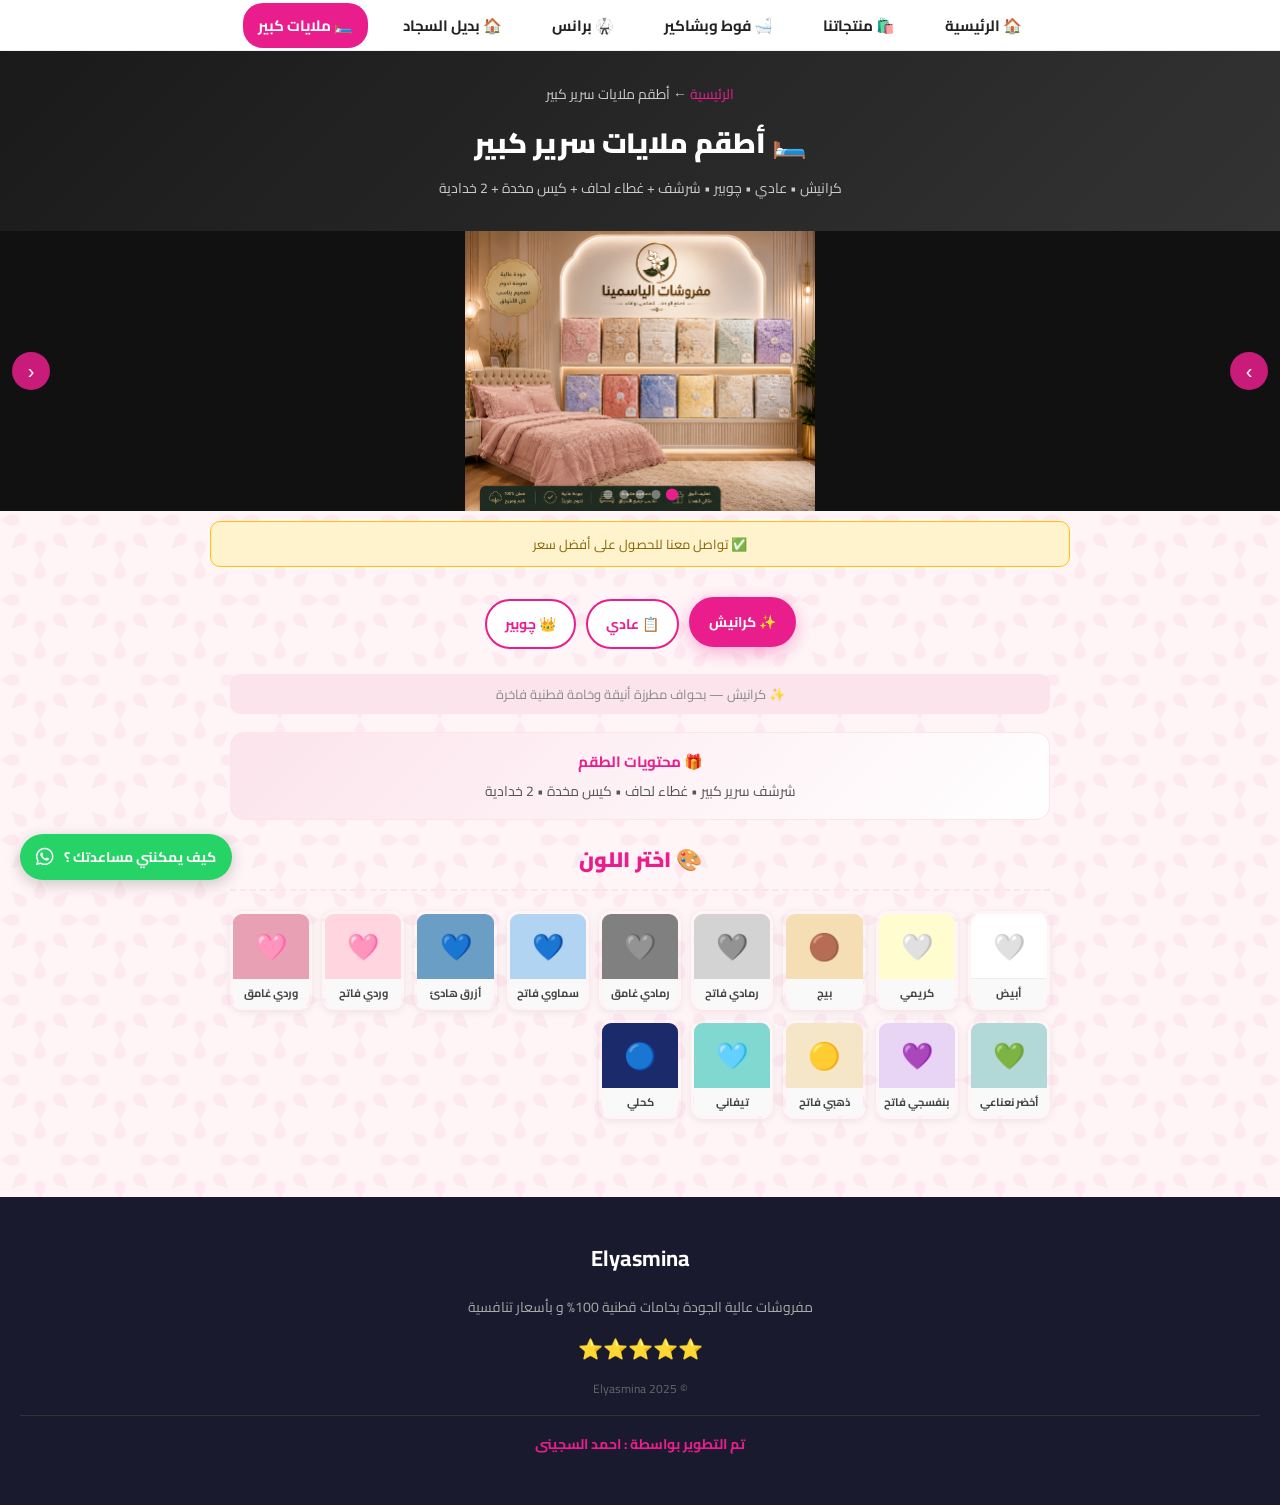
<file: malayat-kabir.html>
<!DOCTYPE html>
<html lang="ar" dir="rtl">

<head>
    <meta charset="UTF-8">
    <meta name="viewport" content="width=device-width, initial-scale=1.0">
    <title>أطقم ملايات سرير كبير - مفروشات الياسمينا</title>
    <link rel="stylesheet" href="https://cdnjs.cloudflare.com/ajax/libs/font-awesome/6.5.1/css/all.min.css">
    <link href="https://fonts.googleapis.com/css2?family=Cairo:wght@400;600;700;900&display=swap" rel="stylesheet">
    <link rel="stylesheet" href="foat-style.css">
    <style>
        .ask-price-btn {
            width: 100%;
            background: linear-gradient(135deg, #25D366, #128C7E);
            color: white;
            border: none;
            padding: 14px;
            border-radius: 12px;
            font-size: 16px;
            font-weight: 700;
            cursor: pointer;
            font-family: 'Cairo', sans-serif;
            display: flex;
            align-items: center;
            justify-content: center;
            gap: 10px;
            transition: all 0.3s;
            margin-bottom: 10px;
        }

        .ask-price-btn:hover {
            transform: translateY(-2px);
            box-shadow: 0 8px 25px rgba(37, 211, 102, 0.4);
        }

        .types-tabs {
            display: flex;
            justify-content: center;
            gap: 10px;
            padding: 22px 15px 5px;
            flex-wrap: wrap;
        }

        .type-tab {
            background: white;
            border: 2px solid #e91e8c;
            color: #e91e8c;
            padding: 10px 18px;
            border-radius: 25px;
            font-size: 14px;
            font-weight: 700;
            cursor: pointer;
            transition: all 0.3s;
            font-family: 'Cairo', sans-serif;
        }

        .type-tab:hover,
        .type-tab.active {
            background: #e91e8c;
            color: white;
            box-shadow: 0 5px 18px rgba(233, 30, 140, 0.35);
            transform: translateY(-2px);
        }

        .type-desc {
            text-align: center;
            font-size: 13px;
            color: #888;
            background: #fce4ec;
            padding: 8px 16px;
            border-radius: 10px;
            margin-bottom: 18px;
        }

        .package-info {
            background: linear-gradient(135deg, #fce4ec, #fff);
            border: 1px solid #fce4ec;
            border-radius: 14px;
            padding: 14px 18px;
            margin-bottom: 20px;
            text-align: center;
            font-size: 14px;
            color: #555;
            line-height: 2;
        }

        .package-info strong {
            color: #e91e8c;
            font-size: 15px;
        }

        body.dark .type-tab {
            background: #16213e;
            color: #ff6eb4;
            border-color: #ff6eb4;
        }

        body.dark .type-tab.active {
            background: #e91e8c;
            color: white;
        }

        body.dark .type-desc {
            background: #2a0a1e;
            color: #ccc;
        }

        body.dark .package-info {
            background: #16213e;
            border-color: #333;
            color: #ccc;
        }

        header {
            display: none !important;
        }

        body {
            padding-top: 0 !important;
        }
    </style>
</head>

<body>
    <nav class="navbar">
        <ul>
            <li><a href="index.html">🏠 الرئيسية</a></li>
            <li><a href="index.html#products">🛍️ منتجاتنا</a></li>
            <li><a href="foat.html">🛁 فوط وبشاكير</a></li>
            <li><a href="barans.html">🥋 برانس</a></li>
            <li><a href="sagad.html">🏠 بديل السجاد</a></li>
            <li><a href="#" class="active">🛏️ ملايات كبير</a></li>
        </ul>
    </nav>
    <div class="page-hero">
        <p class="breadcrumb"><a href="index.html">الرئيسية</a> ← أطقم ملايات سرير كبير</p>
        <h1>🛏️ أطقم ملايات سرير كبير</h1>
        <p>كرانيش • عادي • چوبير • شرشف + غطاء لحاف + كيس مخدة + 2 خدادية</p>
    </div>
    <div class="hero-slider">
        <div class="hero-slides" id="heroSlides"></div>
        <button class="hero-slider-btn prev" onclick="heroSlide(-1)">›</button>
        <button class="hero-slider-btn next" onclick="heroSlide(1)">‹</button>
        <div class="hero-dots" id="heroDots"></div>
    </div>
    <div class="update-notice">✅ تواصل معنا للحصول على أفضل سعر</div>
    <div class="types-tabs">
        <button class="type-tab active" onclick="showType('karaneesh',this)">✨ كرانيش</button>
        <button class="type-tab" onclick="showType('adi',this)">📋 عادي</button>
        <button class="type-tab" onclick="showType('jobeer',this)">👑 چوبير</button>
    </div>

    <!-- كرانيش -->
    <div class="content-section active" id="karaneesh">
        <p class="type-desc">✨ كرانيش — بحواف مطرزة أنيقة وخامة قطنية فاخرة</p>
        <div class="package-info"><strong>🎁 محتويات الطقم</strong><br>شرشف سرير كبير • غطاء لحاف • كيس مخدة • 2 خدادية
        </div>
        <h2 class="section-heading">🎨 اختر اللون</h2>
        <div class="colors-grid" id="karaneesh-colors-grid" style="margin-bottom:18px;"></div>
        <div class="order-panel" id="karaneesh-order-panel">
            <div class="order-summary" id="karaneesh-order-summary"></div>
            <div class="qty-row">
                <span class="qty-label">🔢 الكمية:</span>
                <div class="qty-ctrl">
                    <button class="qty-btn" onclick="changeQty('karaneesh',-1)">−</button>
                    <span class="qty-val" id="karaneesh-qty">1</span>
                    <button class="qty-btn" onclick="changeQty('karaneesh',1)">+</button>
                </div>
            </div>
            <div class="share-box">
                <p class="share-title">📤 شارك المنتج مع أصحابك</p>
                <div class="share-btns">
                    <button class="share-btn share-wa" onclick="shareWA()"><i class="fab fa-whatsapp"></i>
                        واتساب</button>
                    <button class="share-btn share-fb" onclick="shareFB()"><i class="fab fa-facebook"></i>
                        فيسبوك</button>
                    <button class="share-btn share-copy" onclick="copyLink(this)"><i class="fas fa-link"></i> نسخ
                        الرابط</button>
                </div>
            </div>
            <div class="stock-box">
                <span class="stock-icon">⚡</span>
                <span class="stock-text">متبقي فقط <span class="stock-num">--</span> قطعة في المخزون!</span>
                <div class="stock-bar-wrap">
                    <div class="stock-bar" style="width:0%"></div>
                </div>
            </div>
            <button class="ask-price-btn" onclick="askPrice('karaneesh')"><i class="fab fa-whatsapp"></i> اسأل عن السعر
                💬</button>
            <button class="order-btn" onclick="sendOrder('karaneesh')"><i class="fab fa-whatsapp"></i> اطلب الآن عبر
                واتساب</button>
        </div>
    </div>

    <!-- عادي -->
    <div class="content-section" id="adi">
        <p class="type-desc">📋 عادي — بسيط وعملي بخامة قطنية ناعمة ومتينة</p>
        <div class="package-info"><strong>🎁 محتويات الطقم</strong><br>شرشف سرير كبير • غطاء لحاف • كيس مخدة • 2 خدادية
        </div>
        <h2 class="section-heading">🎨 اختر اللون</h2>
        <div class="colors-grid" id="adi-colors-grid" style="margin-bottom:18px;"></div>
        <div class="order-panel" id="adi-order-panel">
            <div class="order-summary" id="adi-order-summary"></div>
            <div class="qty-row">
                <span class="qty-label">🔢 الكمية:</span>
                <div class="qty-ctrl">
                    <button class="qty-btn" onclick="changeQty('adi',-1)">−</button>
                    <span class="qty-val" id="adi-qty">1</span>
                    <button class="qty-btn" onclick="changeQty('adi',1)">+</button>
                </div>
            </div>
            <div class="share-box">
                <p class="share-title">📤 شارك المنتج مع أصحابك</p>
                <div class="share-btns">
                    <button class="share-btn share-wa" onclick="shareWA()"><i class="fab fa-whatsapp"></i>
                        واتساب</button>
                    <button class="share-btn share-fb" onclick="shareFB()"><i class="fab fa-facebook"></i>
                        فيسبوك</button>
                    <button class="share-btn share-copy" onclick="copyLink(this)"><i class="fas fa-link"></i> نسخ
                        الرابط</button>
                </div>
            </div>
            <div class="stock-box">
                <span class="stock-icon">⚡</span>
                <span class="stock-text">متبقي فقط <span class="stock-num">--</span> قطعة في المخزون!</span>
                <div class="stock-bar-wrap">
                    <div class="stock-bar" style="width:0%"></div>
                </div>
            </div>
            <button class="ask-price-btn" onclick="askPrice('adi')"><i class="fab fa-whatsapp"></i> اسأل عن السعر
                💬</button>
            <button class="order-btn" onclick="sendOrder('adi')"><i class="fab fa-whatsapp"></i> اطلب الآن عبر
                واتساب</button>
        </div>
    </div>

    <!-- چوبير -->
    <div class="content-section" id="jobeer">
        <p class="type-desc">👑 چوبير — خامة فاخرة بتصاميم عصرية راقية</p>
        <div class="package-info"><strong>🎁 محتويات الطقم</strong><br>شرشف سرير كبير • غطاء لحاف • كيس مخدة • 2 خدادية
        </div>
        <h2 class="section-heading">🎨 اختر اللون</h2>
        <div class="colors-grid" id="jobeer-colors-grid" style="margin-bottom:18px;"></div>
        <div class="order-panel" id="jobeer-order-panel">
            <div class="order-summary" id="jobeer-order-summary"></div>
            <div class="qty-row">
                <span class="qty-label">🔢 الكمية:</span>
                <div class="qty-ctrl">
                    <button class="qty-btn" onclick="changeQty('jobeer',-1)">−</button>
                    <span class="qty-val" id="jobeer-qty">1</span>
                    <button class="qty-btn" onclick="changeQty('jobeer',1)">+</button>
                </div>
            </div>
            <div class="share-box">
                <p class="share-title">📤 شارك المنتج مع أصحابك</p>
                <div class="share-btns">
                    <button class="share-btn share-wa" onclick="shareWA()"><i class="fab fa-whatsapp"></i>
                        واتساب</button>
                    <button class="share-btn share-fb" onclick="shareFB()"><i class="fab fa-facebook"></i>
                        فيسبوك</button>
                    <button class="share-btn share-copy" onclick="copyLink(this)"><i class="fas fa-link"></i> نسخ
                        الرابط</button>
                </div>
            </div>
            <div class="stock-box">
                <span class="stock-icon">⚡</span>
                <span class="stock-text">متبقي فقط <span class="stock-num">--</span> قطعة في المخزون!</span>
                <div class="stock-bar-wrap">
                    <div class="stock-bar" style="width:0%"></div>
                </div>
            </div>
            <button class="ask-price-btn" onclick="askPrice('jobeer')"><i class="fab fa-whatsapp"></i> اسأل عن السعر
                💬</button>
            <button class="order-btn" onclick="sendOrder('jobeer')"><i class="fab fa-whatsapp"></i> اطلب الآن عبر
                واتساب</button>
        </div>
    </div>

    <footer>
        <div class="footer-logo">
            <div class="logo-text">
                <h1 style="font-size:22px;color:white;">Elyasmina</h1>
            </div>
        </div>
        <p>مفروشات عالية الجودة بخامات قطنية 100% و بأسعار تنافسية</p>
        <p class="stars">⭐⭐⭐⭐⭐</p>
        <p class="copyright">© Elyasmina 2025</p>
        <p class="developer">تم التطوير بواسطة : احمد السجينى</p>
    </footer>
    <div class="whatsapp-float">
        <a href="https://wa.me/201033304242" class="whatsapp-fixed" target="_blank">
            <span>كيف يمكنني مساعدتك ؟</span><i class="fab fa-whatsapp"></i>
        </a>
    </div>
    <button class="scroll-top" id="scrollTop" onclick="window.scrollTo({top:0,behavior:'smooth'})">⬆️</button>

    <script>
        const MALAYAT_COLORS = [
            { name: 'أبيض', hex: '#ffffff', border: true, emoji: '🤍' },
            { name: 'كريمي', hex: '#fffdd0', border: false, emoji: '🤍' },
            { name: 'بيج', hex: '#f5deb3', border: false, emoji: '🟤' },
            { name: 'رمادي فاتح', hex: '#d3d3d3', border: false, emoji: '🩶' },
            { name: 'رمادي غامق', hex: '#808080', border: false, emoji: '🩶' },
            { name: 'سماوي فاتح', hex: '#b0d4f1', border: false, emoji: '💙' },
            { name: 'أزرق هادئ', hex: '#6a9ec4', border: false, emoji: '💙' },
            { name: 'وردي فاتح', hex: '#ffd6e0', border: false, emoji: '🩷' },
            { name: 'وردي غامق', hex: '#e8a0b4', border: false, emoji: '🩷' },
            { name: 'أخضر نعناعي', hex: '#b2d8d8', border: false, emoji: '💚' },
            { name: 'بنفسجي فاتح', hex: '#e8d5f5', border: false, emoji: '💜' },
            { name: 'ذهبي فاتح', hex: '#f5e6c8', border: false, emoji: '🟡' },
            { name: 'تيفاني', hex: '#81d8d0', border: false, emoji: '🩵' },
            { name: 'كحلي', hex: '#1b2a6b', border: false, emoji: '🔵' },
        ];
        const TYPE_NAMES = {
            karaneesh: 'طقم ملايات سرير كبير كرانيش',
            adi: 'طقم ملايات سرير كبير عادي',
            jobeer: 'طقم ملايات سرير كبير چوبير',
        };
        const types = ['karaneesh', 'adi', 'jobeer'];
        const HERO_SLIDES = [
            { img: 'product-pics/malayat-kbir-1.png' },
            { img: 'product-pics/malayat-kbir-2.png' },
            { img: 'product-pics/malayat-kbir-3.png' },
            { img: 'product-pics/malayat-kbir-4.png' },
            { img: 'product-pics/malayat-kbir-5.png' },
        ];

        (function () {
            const c = document.getElementById('heroSlides'), d = document.getElementById('heroDots');
            HERO_SLIDES.forEach((s, i) => {
                const sl = document.createElement('div'); sl.className = 'hero-slide';
                sl.innerHTML = `<img src="${s.img}" alt="ملايات كبير" style="width:100%;height:100%;object-fit:contain;border-radius:16px;">`;
                c.appendChild(sl);
                const dot = document.createElement('div'); dot.className = 'hero-dot' + (i === 0 ? ' active' : '');
                dot.onclick = () => goHeroSlide(i); d.appendChild(dot);
            });
        })();
        let heroIdx = 0;
        function goHeroSlide(i) {
            heroIdx = (i + HERO_SLIDES.length) % HERO_SLIDES.length;
            document.getElementById('heroSlides').style.transform = `translateX(${heroIdx * 100}%)`;
            document.querySelectorAll('.hero-dot').forEach((d, j) => d.classList.toggle('active', j === heroIdx));
        }
        function heroSlide(dir) { goHeroSlide(heroIdx + dir); }
        setInterval(() => heroSlide(1), 2800);

        const state = {};
        types.forEach(t => { state[t] = { colorIdx: null, qty: 1 }; });

        types.forEach(type => {
            const grid = document.getElementById(type + '-colors-grid');
            MALAYAT_COLORS.forEach((c, i) => {
                const item = document.createElement('div'); item.className = 'color-item'; item.id = type + '-color-' + i;
                item.innerHTML = `<div class="color-swatch-box" style="background:${c.hex};${c.border ? 'border-bottom:1px solid #eee;' : ''}">${c.emoji}</div><div class="color-item-name">${c.name}</div>`;
                item.onclick = () => selectColor(type, i); grid.appendChild(item);
            });
        });

        function selectColor(type, idx) {
            document.querySelectorAll('#' + type + '-colors-grid .color-item').forEach(c => c.classList.remove('active'));
            document.getElementById(type + '-color-' + idx).classList.add('active');
            state[type].colorIdx = idx;
            const cl = MALAYAT_COLORS[idx];
            document.getElementById(type + '-order-summary').innerHTML =
                `<strong>📦 المنتج:</strong> ${TYPE_NAMES[type]}<br>
         <strong>🎁 الطقم:</strong> شرشف + غطاء لحاف + كيس مخدة + 2 خدادية<br>
         <strong>🎨 اللون:</strong> ${cl.name}<br>
         <strong>🔢 الكمية:</strong> <span id="${type}-qty-display">${state[type].qty}</span> طقم<br>
         <strong>💬 السعر:</strong> سيتم التواصل لتحديد السعر`;
            document.getElementById(type + '-order-panel').classList.add('visible');
            setTimeout(() => {
                document.getElementById(type + '-order-panel').scrollIntoView({ behavior: 'smooth', block: 'nearest' });
                initStock(document.getElementById(type + '-order-panel'));
            }, 100);
        }

        function changeQty(type, delta) {
            state[type].qty = Math.max(1, state[type].qty + delta);
            document.getElementById(type + '-qty').textContent = state[type].qty;
            const d = document.getElementById(type + '-qty-display'); if (d) d.textContent = state[type].qty;
        }

        function askPrice(type) {
            const s = state[type];
            if (s.colorIdx === null) { alert('من فضلك اختر اللون أولاً'); return; }
            const cl = MALAYAT_COLORS[s.colorIdx];
            const msg = 'السلام عليكم 👋\nأنا مهتم بـ: ' + TYPE_NAMES[type] + '\n🎁 الطقم: شرشف + غطاء لحاف + كيس مخدة + 2 خدادية\n🎨 اللون: ' + cl.name + '\n🔢 الكمية: ' + s.qty + ' طقم\n\n💬 محتاج أعرف السعر من فضلك 🙏';
            window.open('https://wa.me/201033304242?text=' + encodeURIComponent(msg), '_blank');
        }

        function sendOrder(type) {
            const s = state[type];
            if (s.colorIdx === null) { alert('من فضلك اختر اللون أولاً'); return; }
            const cl = MALAYAT_COLORS[s.colorIdx];
            const msg = '🛍️ طلب جديد من موقع الياسمينا\n\n📦 المنتج: ' + TYPE_NAMES[type] + '\n🎁 الطقم: شرشف + غطاء لحاف + كيس مخدة + 2 خدادية\n🎨 اللون: ' + cl.name + '\n🔢 الكمية: ' + s.qty + ' طقم\n\nأرجو التواصل لتأكيد الطلب والسعر 🙏';
            window.open('https://wa.me/201033304242?text=' + encodeURIComponent(msg), '_blank');
        }

        function showType(id, btn) {
            document.querySelectorAll('.content-section').forEach(s => s.classList.remove('active'));
            document.querySelectorAll('.type-tab').forEach(b => b.classList.remove('active'));
            document.getElementById(id).classList.add('active'); btn.classList.add('active');
            window.scrollTo({ top: document.querySelector('.types-tabs').offsetTop - 70, behavior: 'smooth' });
        }
        function toggleDarkMode() {
            document.body.classList.toggle('dark');
            document.querySelector('.dark-mode-btn').textContent = document.body.classList.contains('dark') ? '☀️ الوضع النهاري' : '🌙 الوضع الليلي';
        }
        window.addEventListener('scroll', () => {
            document.getElementById('scrollTop').style.display = window.pageYOffset > 300 ? 'block' : 'none';
        });
    </script>
    <script>
        function shareWA() {
            const text = encodeURIComponent('مفروشات الياسمينا - شوف المنتج: ' + window.location.href);
            window.open('https://wa.me/?text=' + text, '_blank');
        }
        function shareFB() {
            const url = encodeURIComponent(window.location.href);
            window.open('https://www.facebook.com/sharer/sharer.php?u=' + url, '_blank');
        }
        function copyLink(btn) {
            navigator.clipboard.writeText(window.location.href).then(function () {
                btn.innerHTML = '<i class="fas fa-check"></i> تم النسخ!';
                btn.classList.add('copied');
                setTimeout(function () {
                    btn.innerHTML = '<i class="fas fa-link"></i> نسخ الرابط';
                    btn.classList.remove('copied');
                }, 2500);
            });
        }
        function initStock(panel) {
            const stock = Math.floor(Math.random() * 7) + 3;
            const pct = Math.round((stock / 10) * 100);
            const numEl = panel.querySelector('.stock-num');
            const barEl = panel.querySelector('.stock-bar');
            if (numEl) numEl.textContent = stock;
            if (barEl) setTimeout(function () { barEl.style.width = pct + '%'; }, 300);
        }
        window.addEventListener('scroll', () => {
            document.getElementById('scrollTop').style.display = window.pageYOffset > 300 ? 'block' : 'none';
        });
    </script>
</body>

</html>
</file>
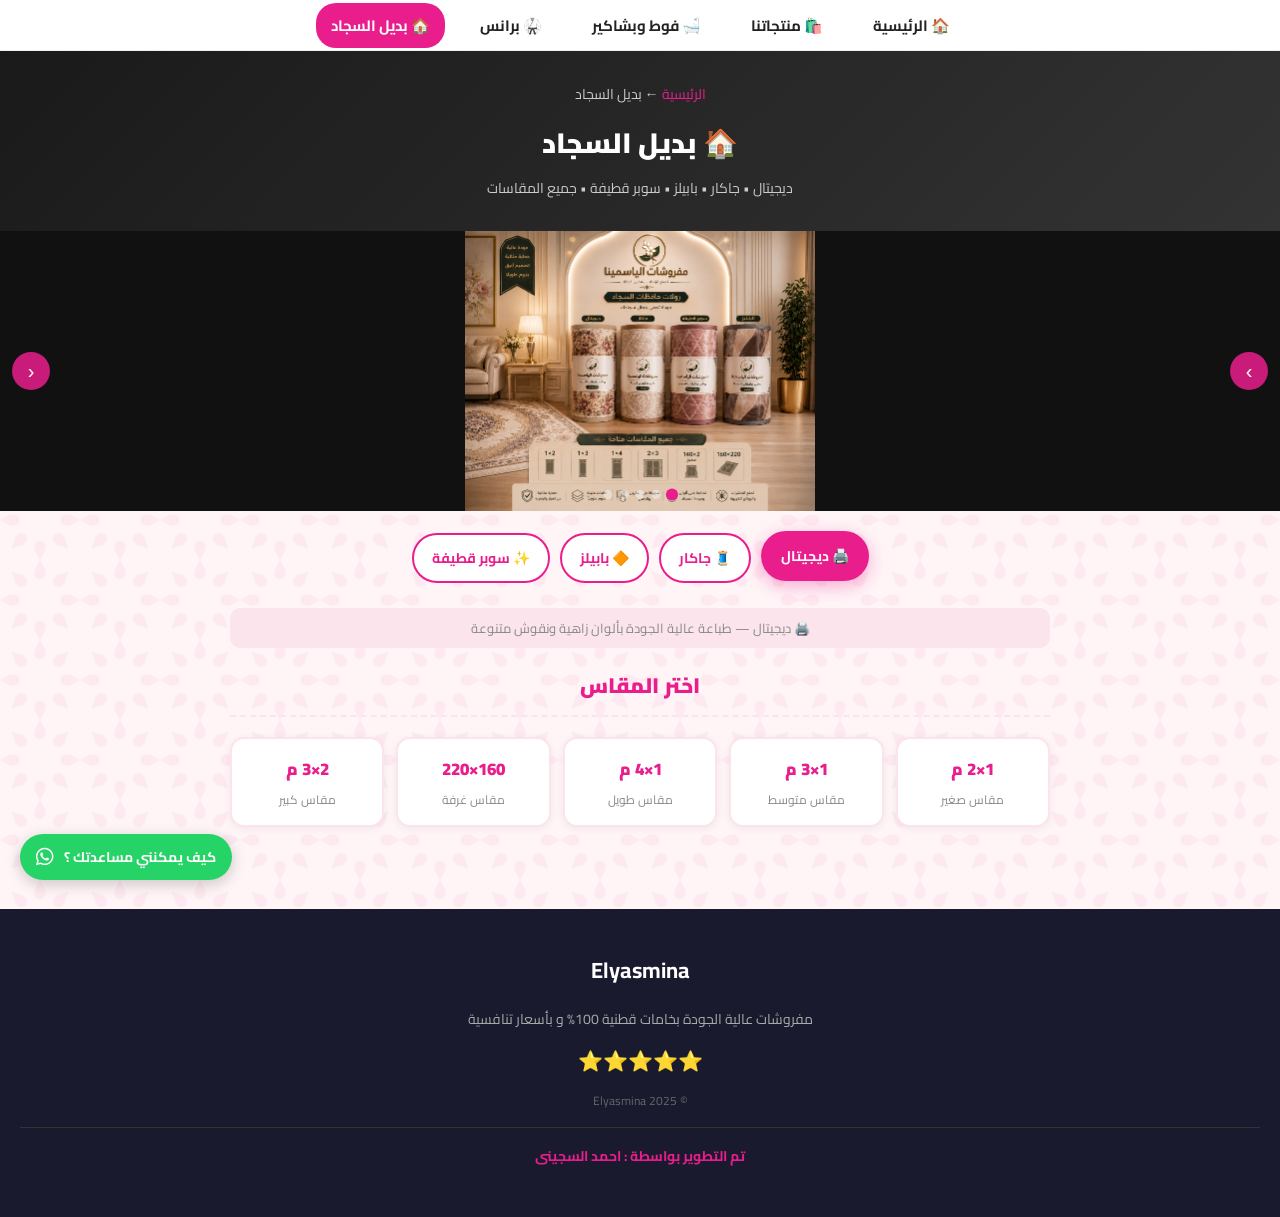
<file: sagad.html>
<!DOCTYPE html>
<html lang="ar" dir="rtl">

<head>
    <meta charset="UTF-8">
    <meta name="viewport" content="width=device-width, initial-scale=1.0">
    <title>بديل السجاد - مفروشات الياسمينا</title>
    <link rel="stylesheet" href="https://cdnjs.cloudflare.com/ajax/libs/font-awesome/6.5.1/css/all.min.css">
    <link href="https://fonts.googleapis.com/css2?family=Cairo:wght@400;600;700;900&display=swap" rel="stylesheet">
    <link rel="stylesheet" href="foat-style.css">
    <style>
        .ask-price-btn {
            width: 100%;
            background: linear-gradient(135deg, #25D366, #128C7E);
            color: white;
            border: none;
            padding: 14px;
            border-radius: 12px;
            font-size: 16px;
            font-weight: 700;
            cursor: pointer;
            font-family: 'Cairo', sans-serif;
            display: flex;
            align-items: center;
            justify-content: center;
            gap: 10px;
            transition: all 0.3s;
            margin-bottom: 10px;
        }

        .ask-price-btn:hover {
            transform: translateY(-2px);
            box-shadow: 0 8px 25px rgba(37, 211, 102, 0.4);
        }

        .types-tabs {
            display: flex;
            justify-content: center;
            gap: 10px;
            padding: 22px 15px 5px;
            flex-wrap: wrap;
        }

        .type-tab {
            background: white;
            border: 2px solid #e91e8c;
            color: #e91e8c;
            padding: 10px 18px;
            border-radius: 25px;
            font-size: 14px;
            font-weight: 700;
            cursor: pointer;
            transition: all 0.3s;
            font-family: 'Cairo', sans-serif;
        }

        .type-tab:hover,
        .type-tab.active {
            background: #e91e8c;
            color: white;
            box-shadow: 0 5px 18px rgba(233, 30, 140, 0.35);
            transform: translateY(-2px);
        }

        .type-desc {
            text-align: center;
            font-size: 13px;
            color: #888;
            background: #fce4ec;
            padding: 8px 16px;
            border-radius: 10px;
            margin-bottom: 18px;
        }

        body.dark .type-tab {
            background: #16213e;
            color: #ff6eb4;
            border-color: #ff6eb4;
        }

        body.dark .type-tab.active {
            background: #e91e8c;
            color: white;
        }

        body.dark .type-desc {
            background: #2a0a1e;
            color: #ccc;
        }
        header{display:none !important;}
        body{padding-top:0 !important;}
    </style>
</head>

<body>
    <nav class="navbar">
        <ul>
            <li><a href="index.html">🏠 الرئيسية</a></li>
            <li><a href="index.html#products">🛍️ منتجاتنا</a></li>
            <li><a href="foat.html">🛁 فوط وبشاكير</a></li>
            <li><a href="barans.html">🥋 برانس</a></li>
            <li><a href="#" class="active">🏠 بديل السجاد</a></li>
        </ul>
    </nav>
    <div class="page-hero">
        <p class="breadcrumb"><a href="index.html">الرئيسية</a> ← بديل السجاد</p>
        <h1>🏠 بديل السجاد</h1>
        <p>ديجيتال • جاكار • بابيلز • سوبر قطيفة • جميع المقاسات</p>
    </div>
    <div class="hero-slider">
        <div class="hero-slides" id="heroSlides"></div>
        <button class="hero-slider-btn prev" onclick="heroSlide(-1)">›</button>
        <button class="hero-slider-btn next" onclick="heroSlide(1)">‹</button>
        <div class="hero-dots" id="heroDots"></div>
    </div>
    <div class="types-tabs">
        <button class="type-tab active" onclick="showType('digital',this)">🖨️ ديجيتال</button>
        <button class="type-tab" onclick="showType('jakar',this)">🧵 جاكار</button>
        <button class="type-tab" onclick="showType('pabels',this)">🔶 بابيلز</button>
        <button class="type-tab" onclick="showType('super',this)">✨ سوبر قطيفة</button>
    </div>

    <!-- ديجيتال -->
    <div class="content-section active" id="digital">
        <p class="type-desc">🖨️ ديجيتال — طباعة عالية الجودة بألوان زاهية ونقوش متنوعة</p>
        <h2 class="section-heading">اختر المقاس</h2>
        <div class="sizes-grid" id="digital-sizes"></div>
        <div class="colors-panel" id="digital-colors-panel">
            <p class="colors-panel-title">🎨 اختر اللون للمقاس: <span id="digital-selected-size-label">—</span></p>
            <div class="colors-grid" id="digital-colors-grid"></div>
        </div>
        <div class="order-panel" id="digital-order-panel">
            <div class="order-summary" id="digital-order-summary"></div>
            <div class="qty-row">
                <span class="qty-label">🔢 الكمية:</span>
                <div class="qty-ctrl">
                    <button class="qty-btn" onclick="changeQty('digital',-1)">−</button>
                    <span class="qty-val" id="digital-qty">1</span>
                    <button class="qty-btn" onclick="changeQty('digital',1)">+</button>
                </div>
            </div>
            <div class="share-box">
                <p class="share-title">📤 شارك المنتج مع أصحابك</p>
                <div class="share-btns">
                    <button class="share-btn share-wa" onclick="shareWA()"><i class="fab fa-whatsapp"></i>
                        واتساب</button>
                    <button class="share-btn share-fb" onclick="shareFB()"><i class="fab fa-facebook"></i>
                        فيسبوك</button>
                    <button class="share-btn share-copy" onclick="copyLink(this)"><i class="fas fa-link"></i> نسخ
                        الرابط</button>
                </div>
            </div>
            <div class="stock-box">
                <span class="stock-icon">⚡</span>
                <span class="stock-text">متبقي فقط <span class="stock-num">--</span> قطعة في المخزون!</span>
                <div class="stock-bar-wrap">
                    <div class="stock-bar" style="width:0%"></div>
                </div>
            </div>
            <button class="ask-price-btn" onclick="askPrice('digital')"><i class="fab fa-whatsapp"></i> اسأل عن السعر
                💬</button>
            <button class="order-btn" onclick="sendOrder('digital')"><i class="fab fa-whatsapp"></i> اطلب الآن عبر
                واتساب</button>
        </div>
    </div>

    <!-- جاكار -->
    <div class="content-section" id="jakar">
        <p class="type-desc">🧵 جاكار — نقوش منسوجة بخيوط عالية الجودة وتصاميم أنيقة</p>
        <h2 class="section-heading">اختر المقاس</h2>
        <div class="sizes-grid" id="jakar-sizes"></div>
        <div class="colors-panel" id="jakar-colors-panel">
            <p class="colors-panel-title">🎨 اختر اللون للمقاس: <span id="jakar-selected-size-label">—</span></p>
            <div class="colors-grid" id="jakar-colors-grid"></div>
        </div>
        <div class="order-panel" id="jakar-order-panel">
            <div class="order-summary" id="jakar-order-summary"></div>
            <div class="qty-row">
                <span class="qty-label">🔢 الكمية:</span>
                <div class="qty-ctrl">
                    <button class="qty-btn" onclick="changeQty('jakar',-1)">−</button>
                    <span class="qty-val" id="jakar-qty">1</span>
                    <button class="qty-btn" onclick="changeQty('jakar',1)">+</button>
                </div>
            </div>
            <div class="share-box">
                <p class="share-title">📤 شارك المنتج مع أصحابك</p>
                <div class="share-btns">
                    <button class="share-btn share-wa" onclick="shareWA()"><i class="fab fa-whatsapp"></i>
                        واتساب</button>
                    <button class="share-btn share-fb" onclick="shareFB()"><i class="fab fa-facebook"></i>
                        فيسبوك</button>
                    <button class="share-btn share-copy" onclick="copyLink(this)"><i class="fas fa-link"></i> نسخ
                        الرابط</button>
                </div>
            </div>
            <div class="stock-box">
                <span class="stock-icon">⚡</span>
                <span class="stock-text">متبقي فقط <span class="stock-num">--</span> قطعة في المخزون!</span>
                <div class="stock-bar-wrap">
                    <div class="stock-bar" style="width:0%"></div>
                </div>
            </div>
            <button class="ask-price-btn" onclick="askPrice('jakar')"><i class="fab fa-whatsapp"></i> اسأل عن السعر
                💬</button>
            <button class="order-btn" onclick="sendOrder('jakar')"><i class="fab fa-whatsapp"></i> اطلب الآن عبر
                واتساب</button>
        </div>
    </div>

    <!-- بابيلز -->
    <div class="content-section" id="pabels">
        <p class="type-desc">🔶 بابيلز — ناعم ومريح بشكل فقاعي مميز وألوان عصرية</p>
        <h2 class="section-heading">اختر المقاس</h2>
        <div class="sizes-grid" id="pabels-sizes"></div>
        <div class="colors-panel" id="pabels-colors-panel">
            <p class="colors-panel-title">🎨 اختر اللون للمقاس: <span id="pabels-selected-size-label">—</span></p>
            <div class="colors-grid" id="pabels-colors-grid"></div>
        </div>
        <div class="order-panel" id="pabels-order-panel">
            <div class="order-summary" id="pabels-order-summary"></div>
            <div class="qty-row">
                <span class="qty-label">🔢 الكمية:</span>
                <div class="qty-ctrl">
                    <button class="qty-btn" onclick="changeQty('pabels',-1)">−</button>
                    <span class="qty-val" id="pabels-qty">1</span>
                    <button class="qty-btn" onclick="changeQty('pabels',1)">+</button>
                </div>
            </div>
            <div class="share-box">
                <p class="share-title">📤 شارك المنتج مع أصحابك</p>
                <div class="share-btns">
                    <button class="share-btn share-wa" onclick="shareWA()"><i class="fab fa-whatsapp"></i>
                        واتساب</button>
                    <button class="share-btn share-fb" onclick="shareFB()"><i class="fab fa-facebook"></i>
                        فيسبوك</button>
                    <button class="share-btn share-copy" onclick="copyLink(this)"><i class="fas fa-link"></i> نسخ
                        الرابط</button>
                </div>
            </div>
            <div class="stock-box">
                <span class="stock-icon">⚡</span>
                <span class="stock-text">متبقي فقط <span class="stock-num">--</span> قطعة في المخزون!</span>
                <div class="stock-bar-wrap">
                    <div class="stock-bar" style="width:0%"></div>
                </div>
            </div>
            <button class="ask-price-btn" onclick="askPrice('pabels')"><i class="fab fa-whatsapp"></i> اسأل عن السعر
                💬</button>
            <button class="order-btn" onclick="sendOrder('pabels')"><i class="fab fa-whatsapp"></i> اطلب الآن عبر
                واتساب</button>
        </div>
    </div>

    <!-- سوبر قطيفة -->
    <div class="content-section" id="super">
        <p class="type-desc">✨ سوبر قطيفة — فائق النعومة وخامة ممتازة للبيوت الراقية</p>
        <h2 class="section-heading">اختر المقاس</h2>
        <div class="sizes-grid" id="super-sizes"></div>
        <div class="colors-panel" id="super-colors-panel">
            <p class="colors-panel-title">🎨 اختر اللون للمقاس: <span id="super-selected-size-label">—</span></p>
            <div class="colors-grid" id="super-colors-grid"></div>
        </div>
        <div class="order-panel" id="super-order-panel">
            <div class="order-summary" id="super-order-summary"></div>
            <div class="qty-row">
                <span class="qty-label">🔢 الكمية:</span>
                <div class="qty-ctrl">
                    <button class="qty-btn" onclick="changeQty('super',-1)">−</button>
                    <span class="qty-val" id="super-qty">1</span>
                    <button class="qty-btn" onclick="changeQty('super',1)">+</button>
                </div>
            </div>
            <div class="share-box">
                <p class="share-title">📤 شارك المنتج مع أصحابك</p>
                <div class="share-btns">
                    <button class="share-btn share-wa" onclick="shareWA()"><i class="fab fa-whatsapp"></i>
                        واتساب</button>
                    <button class="share-btn share-fb" onclick="shareFB()"><i class="fab fa-facebook"></i>
                        فيسبوك</button>
                    <button class="share-btn share-copy" onclick="copyLink(this)"><i class="fas fa-link"></i> نسخ
                        الرابط</button>
                </div>
            </div>
            <div class="stock-box">
                <span class="stock-icon">⚡</span>
                <span class="stock-text">متبقي فقط <span class="stock-num">--</span> قطعة في المخزون!</span>
                <div class="stock-bar-wrap">
                    <div class="stock-bar" style="width:0%"></div>
                </div>
            </div>
            <button class="ask-price-btn" onclick="askPrice('super')"><i class="fab fa-whatsapp"></i> اسأل عن السعر
                💬</button>
            <button class="order-btn" onclick="sendOrder('super')"><i class="fab fa-whatsapp"></i> اطلب الآن عبر
                واتساب</button>
        </div>
    </div>

    <footer>
        <div class="footer-logo">
            <div class="logo-text">
                <h1 style="font-size:22px;color:white;">Elyasmina</h1>
            </div>
        </div>
        <p>مفروشات عالية الجودة بخامات قطنية 100% و بأسعار تنافسية</p>
        <p class="stars">⭐⭐⭐⭐⭐</p>
        <p class="copyright">© Elyasmina 2025</p>
        <p class="developer">تم التطوير بواسطة : احمد السجينى</p>
    </footer>
    <div class="whatsapp-float">
        <a href="https://wa.me/201033304242" class="whatsapp-fixed" target="_blank">
            <span>كيف يمكنني مساعدتك ؟</span><i class="fab fa-whatsapp"></i>
        </a>
    </div>
    <button class="scroll-top" id="scrollTop" onclick="window.scrollTo({top:0,behavior:'smooth'})">⬆️</button>

    <script>
        const SIZES = {
            digital: [
                { label: '1×2 م', desc: 'مقاس صغير' },
                { label: '1×3 م', desc: 'مقاس متوسط' },
                { label: '1×4 م', desc: 'مقاس طويل' },
                { label: '160×220', desc: 'مقاس غرفة' },
                { label: '2×3 م', desc: 'مقاس كبير' },
            ],
            jakar: [
                { label: '1×2 م', desc: 'مقاس صغير' },
                { label: '1×3 م', desc: 'مقاس متوسط' },
                { label: '1×4 م', desc: 'مقاس طويل' },
                { label: '160×220', desc: 'مقاس غرفة' },
                { label: '2×3 م', desc: 'مقاس كبير' },
            ],
            pabels: [
                { label: '1×2 م', desc: 'مقاس صغير' },
                { label: '1×3 م', desc: 'مقاس متوسط' },
                { label: '1×4 م', desc: 'مقاس طويل' },
                { label: '160×220', desc: 'مقاس غرفة' },
                { label: '2×3 م', desc: 'مقاس كبير' },
            ],
            super: [
                { label: '1×2 م', desc: 'مقاس صغير' },
                { label: '1×3 م', desc: 'مقاس متوسط' },
                { label: '1×4 م', desc: 'مقاس طويل' },
                { label: '160×220', desc: 'مقاس غرفة' },
                { label: '2×3 م', desc: 'مقاس كبير' },
            ],
        };
        const SAGAD_COLORS = [
            { name: 'بيج', hex: '#f5deb3', emoji: '🟤' },
            { name: 'كريمي', hex: '#fffdd0', emoji: '🤍' },
            { name: 'رمادي فاتح', hex: '#d3d3d3', emoji: '🩶' },
            { name: 'رمادي غامق', hex: '#808080', emoji: '🩶' },
            { name: 'بني فاتح', hex: '#c8a882', emoji: '🤎' },
            { name: 'بني غامق', hex: '#6b3a2a', emoji: '🤎' },
            { name: 'كحلي', hex: '#1b2a6b', emoji: '🔵' },
            { name: 'أزرق فاتح', hex: '#87ceeb', emoji: '💙' },
            { name: 'أخضر زيتي', hex: '#556b2f', emoji: '💚' },
            { name: 'تيفاني', hex: '#81d8d0', emoji: '🩵' },
            { name: 'وردي غامق', hex: '#c2185b', emoji: '🩷' },
            { name: 'أحمر غامق', hex: '#800020', emoji: '❤️' },
            { name: 'ذهبي', hex: '#d4af37', emoji: '🟡' },
            { name: 'أسود', hex: '#222222', emoji: '🖤' },
        ];
        const TYPE_NAMES = {
            digital: 'بديل سجاد ديجيتال',
            jakar: 'بديل سجاد جاكار',
            pabels: 'بديل سجاد بابيلز',
            super: 'بديل سجاد سوبر قطيفة',
        };
        const HERO_SLIDES = [
            { img: 'product-pics/sagad-1.png' },
            { img: 'product-pics/sagad-2.png' },
            { img: 'product-pics/sagad-3.png' },
            { img: 'product-pics/sagad-4.png' },
            { img: 'product-pics/sagad-5.png' },
        ];

        (function () {
            const c = document.getElementById('heroSlides'), d = document.getElementById('heroDots');
            HERO_SLIDES.forEach((s, i) => {
                const sl = document.createElement('div'); sl.className = 'hero-slide';
                sl.innerHTML = `<img src="${s.img}" alt=" دفايات" style="width:100%;height:100%;object-fit:contain;border-radius:16px;">`;
                c.appendChild(sl);
                const dot = document.createElement('div'); dot.className = 'hero-dot' + (i === 0 ? ' active' : '');
                dot.onclick = () => goHeroSlide(i); d.appendChild(dot);
            });
        })();
        let heroIdx = 0;
        function goHeroSlide(i) {
            heroIdx = (i + HERO_SLIDES.length) % HERO_SLIDES.length;
            document.getElementById('heroSlides').style.transform = `translateX(${heroIdx * 100}%)`;
            document.querySelectorAll('.hero-dot').forEach((d, j) => d.classList.toggle('active', j === heroIdx));
        }
        function heroSlide(dir) { goHeroSlide(heroIdx + dir); }
        setInterval(() => heroSlide(1), 2800);

        const types = ['digital', 'jakar', 'pabels', 'super'];
        types.forEach(type => {
            const grid = document.getElementById(type + '-sizes');
            SIZES[type].forEach((sz, i) => {
                const card = document.createElement('div'); card.className = 'size-card'; card.id = type + '-size-' + i;
                card.innerHTML = `<span class="size-dim">${sz.label}</span><span class="size-desc">${sz.desc}</span>`;
                card.onclick = () => selectSize(type, i); grid.appendChild(card);
            });
        });

        const state = {};
        types.forEach(t => { state[t] = { sizeIdx: null, colorIdx: null, qty: 1 }; });

        function selectSize(type, idx) {
            document.querySelectorAll('#' + type + '-sizes .size-card').forEach(c => c.classList.remove('active'));
            document.getElementById(type + '-size-' + idx).classList.add('active');
            state[type].sizeIdx = idx; state[type].colorIdx = null; state[type].qty = 1;
            document.getElementById(type + '-qty').textContent = 1;
            document.getElementById(type + '-selected-size-label').textContent = SIZES[type][idx].label;
            buildColors(type);
            document.getElementById(type + '-colors-panel').classList.add('visible');
            document.getElementById(type + '-order-panel').classList.remove('visible');
            setTimeout(() => document.getElementById(type + '-colors-panel').scrollIntoView({ behavior: 'smooth', block: 'nearest' }), 100);
        }

        function buildColors(type) {
            const grid = document.getElementById(type + '-colors-grid'); grid.innerHTML = '';
            SAGAD_COLORS.forEach((c, i) => {
                const item = document.createElement('div'); item.className = 'color-item'; item.id = type + '-color-' + i;
                item.innerHTML = `<div class="color-swatch-box" style="background:${c.hex};">${c.emoji}</div><div class="color-item-name">${c.name}</div>`;
                item.onclick = () => selectColor(type, i); grid.appendChild(item);
            });
        }

        function selectColor(type, idx) {
            document.querySelectorAll('#' + type + '-colors-grid .color-item').forEach(c => c.classList.remove('active'));
            document.getElementById(type + '-color-' + idx).classList.add('active');
            state[type].colorIdx = idx;
            const sz = SIZES[type][state[type].sizeIdx], cl = SAGAD_COLORS[idx];
            document.getElementById(type + '-order-summary').innerHTML =
                `<strong>📦 المنتج:</strong> ${TYPE_NAMES[type]}<br>
         <strong>📐 المقاس:</strong> ${sz.label}<br>
         <strong>🎨 اللون:</strong> ${cl.name}<br>
         <strong>🔢 الكمية:</strong> <span id="${type}-qty-display">${state[type].qty}</span> قطعة<br>
         <strong>💬 السعر:</strong> سيتم التواصل لتحديد السعر`;
            document.getElementById(type + '-order-panel').classList.add('visible');
            setTimeout(() => {
                document.getElementById(type + '-order-panel').scrollIntoView({ behavior: 'smooth', block: 'nearest' });
                initStock(document.getElementById(type + '-order-panel'));
            }, 100);
        }

        function changeQty(type, delta) {
            state[type].qty = Math.max(1, state[type].qty + delta);
            document.getElementById(type + '-qty').textContent = state[type].qty;
            const d = document.getElementById(type + '-qty-display'); if (d) d.textContent = state[type].qty;
        }

        function askPrice(type) {
            const s = state[type];
            if (s.sizeIdx === null) { alert('من فضلك اختر المقاس أولاً'); return; }
            if (s.colorIdx === null) { alert('من فضلك اختر اللون أولاً'); return; }
            const sz = SIZES[type][s.sizeIdx], cl = SAGAD_COLORS[s.colorIdx];
            const msg = 'السلام عليكم 👋\nأنا مهتم بـ: ' + TYPE_NAMES[type] + '\n📐 المقاس: ' + sz.label + '\n🎨 اللون: ' + cl.name + '\n🔢 الكمية: ' + s.qty + ' قطعة\n\n💬 محتاج أعرف السعر من فضلك 🙏';
            window.open('https://wa.me/201033304242?text=' + encodeURIComponent(msg), '_blank');
        }

        function sendOrder(type) {
            const s = state[type];
            if (s.sizeIdx === null) { alert('من فضلك اختر المقاس أولاً'); return; }
            if (s.colorIdx === null) { alert('من فضلك اختر اللون أولاً'); return; }
            const sz = SIZES[type][s.sizeIdx], cl = SAGAD_COLORS[s.colorIdx];
            const msg = '🛍️ طلب جديد من موقع الياسمينا\n\n📦 المنتج: ' + TYPE_NAMES[type] + '\n📐 المقاس: ' + sz.label + '\n🎨 اللون: ' + cl.name + '\n🔢 الكمية: ' + s.qty + ' قطعة\n\nأرجو التواصل لتأكيد الطلب والسعر 🙏';
            window.open('https://wa.me/201033304242?text=' + encodeURIComponent(msg), '_blank');
        }

        function showType(id, btn) {
            document.querySelectorAll('.content-section').forEach(s => s.classList.remove('active'));
            document.querySelectorAll('.type-tab').forEach(b => b.classList.remove('active'));
            document.getElementById(id).classList.add('active'); btn.classList.add('active');
            window.scrollTo({ top: document.querySelector('.types-tabs').offsetTop - 70, behavior: 'smooth' });
        }
        function toggleDarkMode() {
            document.body.classList.toggle('dark');
            document.querySelector('.dark-mode-btn').textContent = document.body.classList.contains('dark') ? '☀️ الوضع النهاري' : '🌙 الوضع الليلي';
        }
        window.addEventListener('scroll', () => {
            document.getElementById('scrollTop').style.display = window.pageYOffset > 300 ? 'block' : 'none';
        });
    </script>
    <script>
        function shareWA() {
            const text = encodeURIComponent('مفروشات الياسمينا - شوف المنتج: ' + window.location.href);
            window.open('https://wa.me/?text=' + text, '_blank');
        }
        function shareFB() {
            const url = encodeURIComponent(window.location.href);
            window.open('https://www.facebook.com/sharer/sharer.php?u=' + url, '_blank');
        }
        function copyLink(btn) {
            navigator.clipboard.writeText(window.location.href).then(function() {
                btn.innerHTML = '<i class="fas fa-check"></i> تم النسخ!';
                btn.classList.add('copied');
                setTimeout(function() {
                    btn.innerHTML = '<i class="fas fa-link"></i> نسخ الرابط';
                    btn.classList.remove('copied');
                }, 2500);
            });
        }
        function initStock(panel) {
            const stock = Math.floor(Math.random() * 7) + 3;
            const pct = Math.round((stock / 10) * 100);
            const numEl = panel.querySelector('.stock-num');
            const barEl = panel.querySelector('.stock-bar');
            if (numEl) numEl.textContent = stock;
            if (barEl) setTimeout(function() { barEl.style.width = pct + '%'; }, 300);
        }
        window.addEventListener('scroll', () => {
            document.getElementById('scrollTop').style.display = window.pageYOffset > 300 ? 'block' : 'none';
        });
    </script>
</body>

</html>
</file>
<file: foat-style.css>
/* ============================================================
   foat-style.css — مفروشات الياسمينا | صفحة الفوط والبشاكير
============================================================ */

* {
    margin: 0;
    padding: 0;
    box-sizing: border-box;
}

body {
    font-family: 'Cairo', Arial, sans-serif;
    direction: rtl;
    background-color: #fff5f7;
    background-image: url("data:image/svg+xml,%3Csvg xmlns='http://www.w3.org/2000/svg' width='80' height='80' viewBox='0 0 80 80'%3E%3Cg fill='%23e91e8c' fill-opacity='0.06'%3E%3Cpath d='M40 0 C45 10 50 15 40 20 C30 15 35 10 40 0Z'/%3E%3Cpath d='M40 0 C45 10 50 15 40 20 C30 15 35 10 40 0Z' transform='rotate(45 40 40)'/%3E%3Cpath d='M40 0 C45 10 50 15 40 20 C30 15 35 10 40 0Z' transform='rotate(90 40 40)'/%3E%3Cpath d='M40 0 C45 10 50 15 40 20 C30 15 35 10 40 0Z' transform='rotate(135 40 40)'/%3E%3Cpath d='M40 0 C45 10 50 15 40 20 C30 15 35 10 40 0Z' transform='rotate(180 40 40)'/%3E%3Cpath d='M40 0 C45 10 50 15 40 20 C30 15 35 10 40 0Z' transform='rotate(225 40 40)'/%3E%3Cpath d='M40 0 C45 10 50 15 40 20 C30 15 35 10 40 0Z' transform='rotate(270 40 40)'/%3E%3Cpath d='M40 0 C45 10 50 15 40 20 C30 15 35 10 40 0Z' transform='rotate(315 40 40)'/%3E%3C/g%3E%3C/svg%3E");
    background-size: 80px 80px;
    color: #222;
    padding-top: 130px;
}

/* ===== HEADER ===== */
header {
    display: flex;
    flex-direction: column;
    align-items: center;
    justify-content: center;
    gap: 10px;
    padding: 10px 20px;
    background: #fff;
    border-bottom: 1px solid #f0f0f0;
    position: fixed;
    top: 0;
    left: 0;
    right: 0;
    z-index: 1000;
    box-shadow: 0 2px 15px rgba(233, 30, 140, 0.15);
    transition: transform 0.3s ease;
}


.header-icons {
    width: 100%;
    display: flex;
    justify-content: center;
}

.dark-mode-btn {
    border: none;
    background: #e91e8c;
    color: white;
    padding: 10px 18px;
    border-radius: 30px;
    font-size: 15px;
    font-weight: bold;
    cursor: pointer;
    transition: 0.3s;
    font-family: 'Cairo', sans-serif;
}

.dark-mode-btn:hover {
    transform: scale(1.05);
}

.social-icons {
    display: flex;
    justify-content: center;
    gap: 12px;
    flex-wrap: wrap;
}

.social-icons a {
    width: 45px;
    height: 45px;
    border-radius: 50%;
    display: flex;
    justify-content: center;
    align-items: center;
    text-decoration: none;
    color: white;
    font-size: 20px;
    font-weight: bold;
    transition: 0.3s;
    box-shadow: 0 4px 10px rgba(0, 0, 0, 0.15);
}

.social-icons a:hover {
    transform: translateY(-3px);
}

.fb-icon {
    background: #1877f2;
}

.tiktok-icon {
    background: #000;
}

.wa-icon {
    background: #25D366;
}

.gmail-icon {
    background: #EA4335;
}

.header-logo {
    display: flex;
    justify-content: center;
    align-items: center;
    gap: 12px;
    text-align: center;
}

.logo-circle {
    width: 55px;
    height: 55px;
    background: #e91e8c;
    border-radius: 50%;
    color: white;
    display: flex;
    justify-content: center;
    align-items: center;
    font-size: 22px;
    font-weight: bold;
}

.logo-text h1 {
    font-size: 26px;
    color: #222;
    font-weight: 700;
}

.logo-text p {
    margin-top: 5px;
    font-size: 14px;
    color: #777;
}

/* ===== NAVBAR ===== */
.navbar {
    background: white;
    padding: 10px 20px;
    border-bottom: 1px solid #f0f0f0;
    box-shadow: 0 2px 10px rgba(233, 30, 140, 0.1);
}

.navbar ul {
    list-style: none;
    display: flex;
    justify-content: center;
    gap: 20px;
    flex-wrap: wrap;
}

.navbar ul li a {
    text-decoration: none;
    color: #222;
    font-size: 15px;
    font-weight: bold;
    padding: 8px 15px;
    border-radius: 20px;
    transition: all 0.3s ease;
}

.navbar ul li a:hover,
.navbar ul li a.active {
    background: #e91e8c;
    color: white;
}

/* ===== PAGE HERO ===== */
.page-hero {
    background: linear-gradient(135deg, #1a1a1a, #333);
    color: white;
    text-align: center;
    padding: 30px 20px;
}

.breadcrumb {
    font-size: 13px;
    color: #aaa;
    margin-bottom: 10px;
}

.breadcrumb a {
    color: #e91e8c;
    text-decoration: none;
}

.page-hero h1 {
    font-size: 28px;
    font-weight: 900;
    margin-bottom: 6px;
}

.page-hero p {
    font-size: 14px;
    color: #ccc;
}

/* ===== HERO SLIDER ===== */
.hero-slider {
    position: relative;
    overflow: hidden;
    background: #111;
    height: 280px;
}

.hero-slides {
    display: flex;
    height: 100%;
    transition: transform 0.5s ease;
}

.hero-slide {
    min-width: 100%;
    height: 100%;
    display: flex;
    align-items: center;
    justify-content: center;
    flex-direction: column;
    gap: 10px;
}

.towel-preview {
    width: 160px;
    height: 220px;
    border-radius: 14px;
    box-shadow: 0 8px 30px rgba(0, 0, 0, 0.45);
    display: flex;
    align-items: center;
    justify-content: center;
    font-size: 62px;
    position: relative;
    z-index: 2;
    transition: transform 0.3s;
}

.hero-slide:hover .towel-preview {
    transform: scale(1.05);
}

.slide-label {
    background: rgba(0, 0, 0, 0.55);
    backdrop-filter: blur(4px);
    padding: 6px 18px;
    border-radius: 20px;
    font-size: 14px;
    font-weight: 700;
    color: white;
    margin-top: -8px;
    position: relative;
    z-index: 2;
}

.hero-slider-btn {
    position: absolute;
    top: 50%;
    transform: translateY(-50%);
    background: rgba(233, 30, 140, 0.85);
    color: white;
    border: none;
    width: 38px;
    height: 38px;
    border-radius: 50%;
    font-size: 20px;
    cursor: pointer;
    z-index: 10;
    transition: 0.2s;
}

.hero-slider-btn:hover {
    background: #e91e8c;
    transform: translateY(-50%) scale(1.1);
}

.hero-slider-btn.prev {
    right: 12px;
}

.hero-slider-btn.next {
    left: 12px;
}

.hero-dots {
    position: absolute;
    bottom: 12px;
    left: 50%;
    transform: translateX(-50%);
    display: flex;
    gap: 7px;
    z-index: 10;
}

.hero-dot {
    width: 9px;
    height: 9px;
    border-radius: 50%;
    background: rgba(255, 255, 255, 0.4);
    cursor: pointer;
    transition: 0.3s;
}

.hero-dot.active {
    background: #e91e8c;
    transform: scale(1.35);
}

/* ===== SECTION TABS ===== */
.section-tabs {
    display: flex;
    justify-content: center;
    gap: 15px;
    padding: 22px 20px 5px;
    flex-wrap: wrap;
}

.section-tab {
    background: white;
    border: 2px solid #e91e8c;
    color: #e91e8c;
    padding: 11px 35px;
    border-radius: 30px;
    font-size: 16px;
    font-weight: 700;
    cursor: pointer;
    transition: all 0.3s;
    font-family: 'Cairo', sans-serif;
}

.section-tab:hover,
.section-tab.active {
    background: #e91e8c;
    color: white;
    box-shadow: 0 5px 18px rgba(233, 30, 140, 0.35);
    transform: translateY(-2px);
}

/* ===== CONTENT SECTIONS ===== */
.content-section {
    display: none;
    padding: 20px;
    max-width: 860px;
    margin: 0 auto;
}

.content-section.active {
    display: block;
    animation: fadeUp 0.4s ease;
}

@keyframes fadeUp {
    from {
        opacity: 0;
        transform: translateY(12px);
    }

    to {
        opacity: 1;
        transform: translateY(0);
    }
}

.section-heading {
    text-align: center;
    font-size: 21px;
    font-weight: 900;
    color: #e91e8c;
    margin-bottom: 20px;
    padding-bottom: 10px;
    border-bottom: 2px dashed #fce4ec;
}

/* ===== SIZE CARDS ===== */
.sizes-grid {
    display: grid;
    grid-template-columns: repeat(auto-fit, minmax(130px, 1fr));
    gap: 12px;
    margin-bottom: 22px;
}

.size-card {
    background: white;
    border: 2px solid #fce4ec;
    border-radius: 14px;
    padding: 14px 10px;
    text-align: center;
    cursor: pointer;
    transition: all 0.3s;
    box-shadow: 0 2px 8px rgba(0, 0, 0, 0.06);
}

.size-card:hover {
    border-color: #e91e8c;
    transform: translateY(-3px);
}

.size-card.active {
    border-color: #e91e8c;
    background: #fce4ec;
    box-shadow: 0 5px 18px rgba(233, 30, 140, 0.25);
    transform: translateY(-3px);
}

.size-dim {
    font-size: 17px;
    font-weight: 900;
    color: #e91e8c;
    display: block;
}

.size-desc {
    font-size: 12px;
    color: #888;
    display: block;
    margin-top: 3px;
}

.size-price-tag {
    font-size: 14px;
    color: #e91e8c;
    font-weight: 700;
    display: block;
    margin-top: 5px;
}

/* ===== COLORS PANEL ===== */
.colors-panel {
    background: white;
    border-radius: 18px;
    padding: 20px;
    box-shadow: 0 4px 20px rgba(233, 30, 140, 0.1);
    border: 1px solid #fce4ec;
    margin-bottom: 22px;
    display: none;
    animation: fadeUp 0.35s ease;
}

.colors-panel.visible {
    display: block;
}

.colors-panel-title {
    font-size: 15px;
    font-weight: 700;
    color: #444;
    margin-bottom: 14px;
    text-align: center;
}

.colors-panel-title span {
    color: #e91e8c;
}

.colors-grid {
    display: grid;
    grid-template-columns: repeat(auto-fill, minmax(80px, 1fr));
    gap: 10px;
    margin-bottom: 18px;
}

.color-item {
    border-radius: 12px;
    overflow: hidden;
    border: 3px solid transparent;
    cursor: pointer;
    transition: all 0.25s;
    box-shadow: 0 2px 8px rgba(0, 0, 0, 0.08);
}

.color-item:hover {
    transform: scale(1.07);
    box-shadow: 0 5px 16px rgba(0, 0, 0, 0.15);
}

.color-item.active {
    border-color: #e91e8c;
    box-shadow: 0 0 0 4px rgba(233, 30, 140, 0.2);
    transform: scale(1.07);
}

.color-swatch-box {
    height: 65px;
    width: 100%;
    display: flex;
    align-items: center;
    justify-content: center;
    font-size: 26px;
}

.color-item-name {
    background: #f9f9f9;
    text-align: center;
    font-size: 11px;
    font-weight: 700;
    color: #444;
    padding: 4px 2px;
}

.color-item.active .color-item-name {
    background: #fce4ec;
    color: #e91e8c;
}

/* ===== ORDER PANEL ===== */
.order-panel {
    background: white;
    border-radius: 18px;
    padding: 20px;
    box-shadow: 0 4px 20px rgba(233, 30, 140, 0.1);
    border: 1px solid #fce4ec;
    display: none;
    animation: fadeUp 0.35s ease;
}

.order-panel.visible {
    display: block;
}

.order-summary {
    background: #fce4ec;
    border-radius: 12px;
    padding: 14px 16px;
    margin-bottom: 16px;
    font-size: 14px;
    line-height: 2.1;
}

.order-summary strong {
    color: #e91e8c;
}

.qty-row {
    display: flex;
    align-items: center;
    justify-content: space-between;
    flex-wrap: wrap;
    gap: 12px;
    margin-bottom: 16px;
}

.qty-label {
    font-size: 14px;
    font-weight: 700;
    color: #444;
}

.qty-ctrl {
    display: flex;
    align-items: center;
    border: 2px solid #fce4ec;
    border-radius: 12px;
    overflow: hidden;
}

.qty-btn {
    background: #fce4ec;
    border: none;
    width: 42px;
    height: 42px;
    font-size: 24px;
    color: #e91e8c;
    cursor: pointer;
    font-weight: bold;
    font-family: 'Cairo', sans-serif;
    transition: 0.2s;
}

.qty-btn:hover {
    background: #e91e8c;
    color: white;
}

.qty-val {
    width: 50px;
    text-align: center;
    font-size: 17px;
    font-weight: 700;
    color: #222;
    background: white;
    border: none;
    font-family: 'Cairo', sans-serif;
}

.total-price {
    font-size: 26px;
    font-weight: 900;
    color: #e91e8c;
    text-align: center;
    margin-bottom: 16px;
}

.total-price small {
    font-size: 13px;
    color: #999;
    font-weight: 400;
}

.order-btn {
    width: 100%;
    background: linear-gradient(135deg, #e91e8c, #c2185b);
    color: white;
    border: none;
    padding: 15px;
    border-radius: 12px;
    font-size: 17px;
    font-weight: 700;
    cursor: pointer;
    font-family: 'Cairo', sans-serif;
    display: flex;
    align-items: center;
    justify-content: center;
    gap: 10px;
    transition: all 0.3s;
}

.order-btn:hover {
    transform: translateY(-2px);
    box-shadow: 0 8px 25px rgba(233, 30, 140, 0.4);
}

.order-btn:active {
    transform: scale(0.98);
}

/* ===== NOTICE ===== */
.update-notice {
    background: #fff3cd;
    border: 1px solid #ffc107;
    border-radius: 10px;
    padding: 10px 20px;
    font-size: 13px;
    color: #856404;
    text-align: center;
    margin: 10px auto;
    max-width: 860px;
}

/* ===== FOOTER ===== */
footer {
    background-color: #1a1a2e;
    color: white;
    text-align: center;
    padding: 40px 20px;
    margin-top: 40px;
}

.footer-logo {
    display: flex;
    justify-content: center;
    align-items: center;
    gap: 10px;
    margin-bottom: 15px;
}

.footer-logo h3 {
    font-size: 22px;
    color: white;
}

footer p {
    font-size: 14px;
    color: #aaa;
    margin: 8px 0;
}

.developer {
    font-size: 14px;
    color: #e91e8c;
    margin-top: 15px;
    border-top: 1px solid #333;
    padding-top: 15px;
    font-weight: bold;
}

.stars {
    font-size: 20px;
    margin: 10px 0;
}

.copyright {
    font-size: 12px !important;
    color: #666 !important;
}

/* ===== WHATSAPP FLOAT ===== */
.whatsapp-float {
    position: fixed;
    bottom: 20px;
    left: 20px;
    z-index: 9999;
}

.whatsapp-fixed {
    background: #25D366;
    color: white;
    text-decoration: none;
    padding: 10px 16px;
    border-radius: 40px;
    display: inline-flex;
    align-items: center;
    gap: 10px;
    font-size: 14px;
    font-weight: bold;
    box-shadow: 0 4px 15px rgba(0, 0, 0, 0.2);
    animation: pulse 2s infinite;
    font-family: 'Cairo', sans-serif;
}

.whatsapp-fixed i {
    font-size: 20px;
}

@keyframes pulse {

    0%,
    100% {
        transform: scale(1);
    }

    50% {
        transform: scale(1.08);
    }
}

/* ===== SCROLL TOP ===== */
.scroll-top {
    position: fixed;
    bottom: 30px;
    right: 30px;
    background: #e91e8c;
    color: white;
    width: 50px;
    height: 50px;
    border-radius: 50%;
    border: none;
    font-size: 20px;
    cursor: pointer;
    display: none;
    z-index: 9999;
    box-shadow: 0 4px 15px rgba(233, 30, 140, 0.4);
}

/* ===== DARK MODE ===== */
body.dark {
    background-color: #1a1a2e;
    color: white;
}

body.dark header {
    background: #16213e;
    border-bottom: 1px solid #333;
}

body.dark .navbar {
    background: #16213e;
}

body.dark .navbar ul li a {
    color: #ddd;
}

body.dark .size-card {
    background: #16213e;
    border-color: #333;
}

body.dark .size-card.active {
    background: #2a0a1e;
    border-color: #e91e8c;
}

body.dark .colors-panel {
    background: #16213e;
    border-color: #333;
}

body.dark .order-panel {
    background: #16213e;
    border-color: #333;
}

body.dark .color-item-name {
    background: #1a1a2e;
    color: #ddd;
}

body.dark .color-item.active .color-item-name {
    background: #3d0020;
}

body.dark .qty-val {
    background: #16213e;
    color: white;
}

body.dark .qty-ctrl {
    border-color: #444;
}

body.dark .qty-btn {
    background: #333;
}

body.dark .logo-text h1 {
    color: white;
}

/* ===== RESPONSIVE ===== */
@media (max-width: 768px) {
    .hero-slider {
        height: 220px;
    }

    .towel-preview {
        width: 120px;
        height: 170px;
        font-size: 46px;
    }

    .sizes-grid {
        grid-template-columns: repeat(2, 1fr);
    }

    .colors-grid {
        grid-template-columns: repeat(3, 1fr);
    }

    .section-tab {
        padding: 10px 22px;
        font-size: 14px;
    }
}

@media (max-width: 400px) {
    .colors-grid {
        grid-template-columns: repeat(2, 1fr);
    }
}

/* ===== مشاركة المنتج ===== */
.share-box {
    background: white;
    border-radius: 14px;
    padding: 15px 18px;
    margin-bottom: 18px;
    border: 1px solid #fce4ec;
    box-shadow: 0 2px 10px rgba(233, 30, 140, 0.08);
}

.share-title {
    font-size: 14px;
    font-weight: 700;
    color: #444;
    margin-bottom: 12px;
    font-family: 'Cairo', sans-serif;
}

.share-btns {
    display: flex;
    gap: 10px;
    flex-wrap: wrap;
}

.share-btn {
    display: inline-flex;
    align-items: center;
    gap: 7px;
    padding: 9px 16px;
    border-radius: 25px;
    border: none;
    font-size: 13px;
    font-weight: 700;
    cursor: pointer;
    text-decoration: none;
    font-family: 'Cairo', sans-serif;
    transition: all 0.25s;
}

.share-btn:hover {
    transform: translateY(-2px);
    opacity: 0.9;
}

.share-wa {
    background: #25D366;
    color: white;
}

.share-fb {
    background: #1877f2;
    color: white;
}

.share-copy {
    background: #f0f0f0;
    color: #333;
}

.share-copy.copied {
    background: #e91e8c;
    color: white;
}

/* ===== عداد الكمية ===== */
.stock-box {
    background: white;
    border-radius: 14px;
    padding: 14px 18px;
    margin-bottom: 18px;
    border: 1px solid #fce4ec;
    box-shadow: 0 2px 10px rgba(233, 30, 140, 0.08);
    display: flex;
    align-items: center;
    gap: 12px;
    flex-wrap: wrap;
}

.stock-icon {
    font-size: 22px;
}

.stock-text {
    font-size: 14px;
    font-weight: 700;
    color: #444;
    font-family: 'Cairo', sans-serif;
    flex: 1;
}

.stock-num {
    color: #e91e8c;
    font-size: 20px;
    font-weight: 900;
}

.stock-bar-wrap {
    width: 100%;
    background: #fce4ec;
    border-radius: 10px;
    height: 8px;
    overflow: hidden;
}

.stock-bar {
    height: 100%;
    background: linear-gradient(90deg, #e91e8c, #ff6eb4);
    border-radius: 10px;
    transition: width 1s ease;
}

body.dark .share-box,
body.dark .stock-box {
    background: #16213e;
    border-color: #333;
}

body.dark .share-title,
body.dark .stock-text {
    color: #ddd;
}

body.dark .share-copy {
    background: #333;
    color: #ddd;
}

body.dark .stock-bar-wrap {
    background: #2a0a1e;
}
</file>
